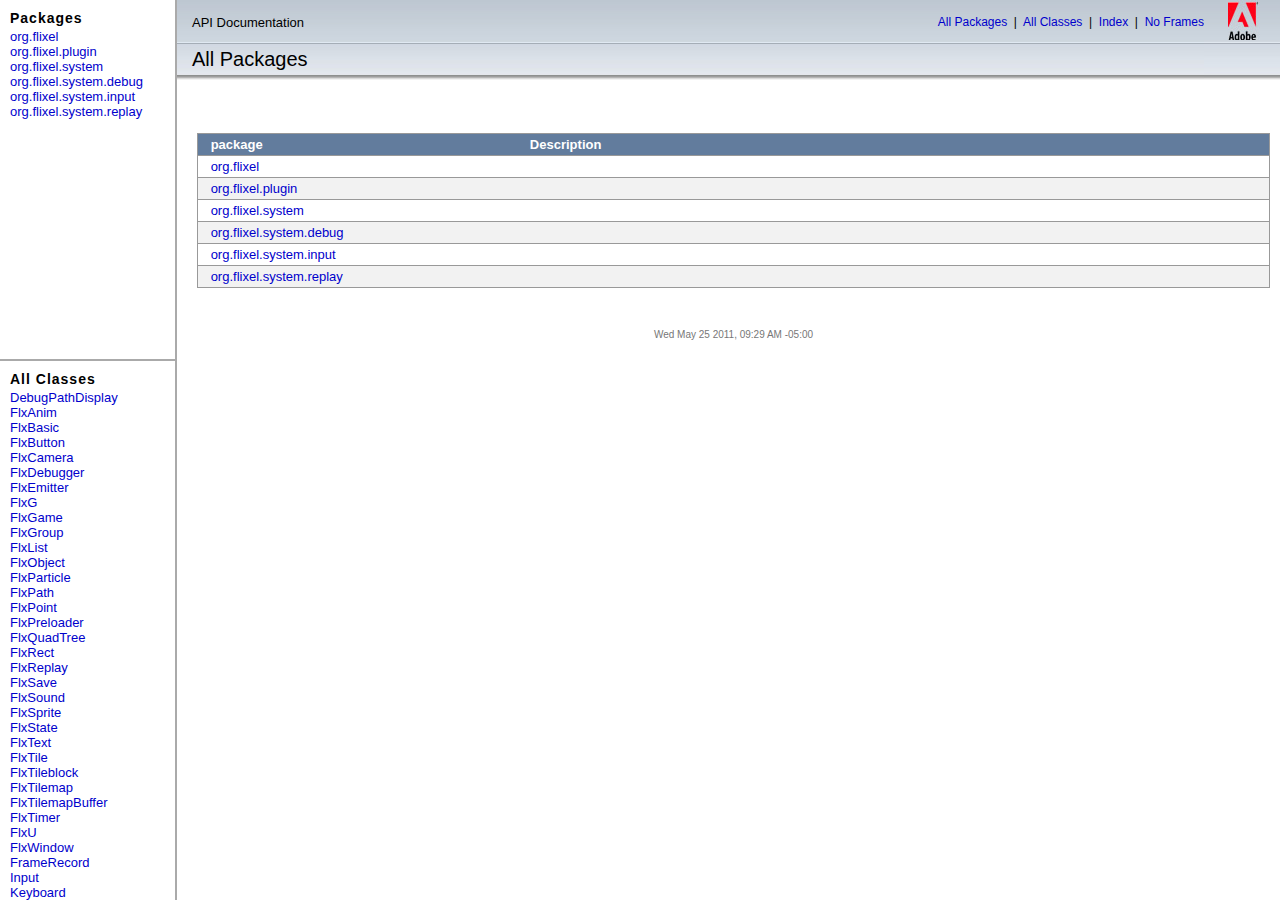
<file: public_html/superpuzzleninja/docs/index.html>
<!DOCTYPE HTML PUBLIC "-//W3C//DTD HTML 4.01 Frameset//EN" "http://www.w3.org/TR/html4/frameset.dtd"><!-- saved from url=(0014)about:internet --><html>
<head><meta http-equiv="Content-Type" content="text/html; charset=UTF-8">
    <title>API Documentation</title><link rel="stylesheet" href="style.css" type="text/css" media="screen"><link rel="stylesheet" href="print.css" type="text/css" media="print"><link rel="stylesheet" href="override.css" type="text/css">
    <script language="javascript" type="text/javascript">
    	<!--
        window.onload=function(){
            var d=document.location.search;
			var args=d.substring(d.lastIndexOf('?')+1,d.length);
			var classFrameContent=args;
			var classListFrameContent='';
			if (args.indexOf('&') != -1) {
				classFrameContent = args.substring(0,args.indexOf('&'));
				classListFrameContent = args.substring(args.indexOf('&')+1,args.length);
			}
            if(classFrameContent!='')
            	top.frames['classFrame'].document.location.href=classFrameContent;
			if(classListFrameContent!='')
				top.frames['packageFrame'].frames['classListFrame'].document.location.href=classListFrameContent;
        }
        -->
    </script>
</head>
<frameset cols="175,*" border="2" bordercolor="#AAAAAA" framespacing="1">
       <frame src="package-frame.html" name="packageFrame" scrolling="no">
       <frameset rows="80,*" border="0" bordercolor="#AAAAAA">
       		<frame src="title-bar.html" name="titlebar" scrolling="no" frameborder="0">
       		<frame src="package-summary.html" name="classFrame" frameborder="0">
    	</frameset>
    <noframes>
	<body>
        <h2>Frame Alert</h2>
        <p>
        This document is designed to be viewed using the frames feature. If you see this message, you are using a non-frame-capable web client.
        <br>
        Link to <a href="package-summary.html">Non-frame version.</a>
        </p>
        </body>
    </noframes>
</frameset>
<!--<br/>Wed May 25 2011, 09:29 AM -05:00  --></html>
</file>
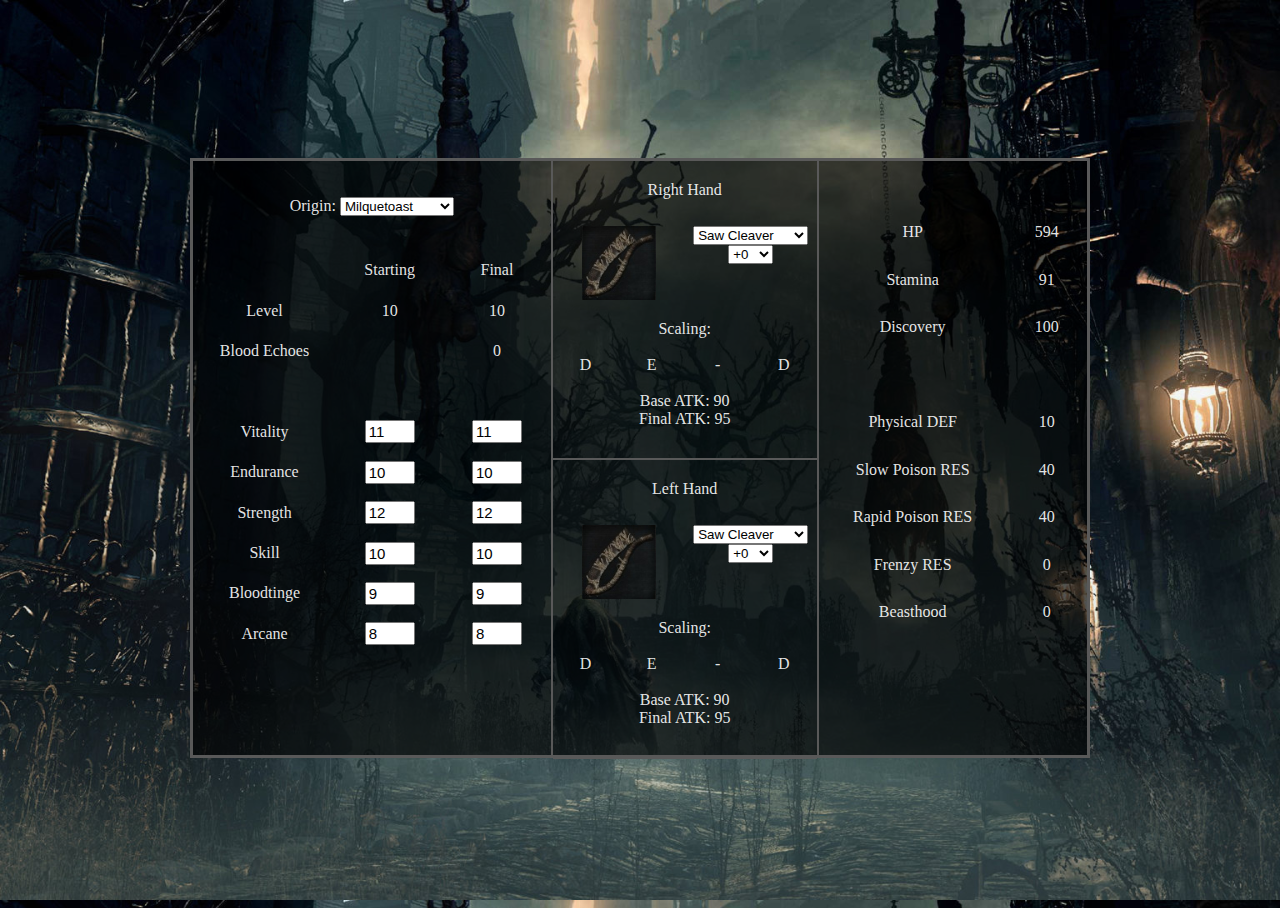
<file: public_html/bloodbornecalculator/bloodborne.html>
<html>
<head>
	<title>Bloodborne Skill Calculator</title>
	<link rel='stylesheet' type='text/css' href='stylesheet.css' />
</head>

<body>
	<div id='main'>
		<div class='centered'>
			<div id='main_container'>
				<!-- left column -->
				<div class='stat_container' id='core_stats'>
					<div id='origin'>
						<br/><br/>
						<span>Origin: </span>
						<select id='originselect'>
							<option>Milquetoast</option>
							<option>Lone Survivor</option>
							<option>Violent Past</option>
							<option>Professional</option>
							<option>Military Veteran</option>
							<option>Noble Scion</option>
							<option>Cruel Fate</option>
							<option>Waste of Skin</option>
						</select>
					</div>
					<div class='core_stat_container' id='core_stat_names'>
						<div class='stat_item'><div class='centered'></div></div>
						<div class='stat_item'><div class='centered'>Level</div></div>
						<div class='stat_item'><div class='centered'>Blood Echoes</div></div>
						<div class='stat_item'><div class='centered'></div></div>
						<div class='stat_item'><div class='centered'>Vitality</div></div>
						<div class='stat_item'><div class='centered'>Endurance</div></div>
						<div class='stat_item'><div class='centered'>Strength</div></div>
						<div class='stat_item'><div class='centered'>Skill</div></div>
						<div class='stat_item'><div class='centered'>Bloodtinge</div></div>
						<div class='stat_item'><div class='centered'>Arcane</div></div>
					</div>
					<div class='core_stat_container' id='initial'>
						<div class='stat_item'><div class='centered'>Starting</div></div>
						<div class='stat_item'><div class='centered' id='initlvl'></div></div>
						<div class='stat_item'><div class='centered'></div></div>
						<div class='stat_item'><div class='centered'></div></div>
						<div class='stat_item'><div class='centered'><input type='number' min='1' max='99' id='initvit'></div></div>
						<div class='stat_item'><div class='centered'><input type='number' min='1' max='99' id='initend'></div></div>
						<div class='stat_item'><div class='centered'><input type='number' min='1' max='99' id='initstr'></div></div>
						<div class='stat_item'><div class='centered'><input type='number' min='1' max='99' id='initski'></div></div>
						<div class='stat_item'><div class='centered'><input type='number' min='1' max='99' id='initbld'></div></div>
						<div class='stat_item'><div class='centered'><input type='number' min='1' max='99' id='initarc'></div></div>
					</div>
					<div class='core_stat_container' id='final'>
						<div class='stat_item'><div class='centered'>Final</div></div>
						<div class='stat_item'><div class='centered' id='finallvl'></div></div>
						<div class='stat_item'><div class='centered' id='bloodechoes'>1,000,000</div></div>
						<div class='stat_item'><div class='centered'></div></div>
						<div class='stat_item'><div class='centered'><input type='number' min='1' max='99' id='finalvit'></div></div>
						<div class='stat_item'><div class='centered'><input type='number' min='1' max='99' id='finalend'></div></div>
						<div class='stat_item'><div class='centered'><input type='number' min='1' max='99' id='finalstr'></div></div>
						<div class='stat_item'><div class='centered'><input type='number' min='1' max='99' id='finalski'></div></div>
						<div class='stat_item'><div class='centered'><input type='number' min='1' max='99' id='finalbld'></div></div>
						<div class='stat_item'><div class='centered'><input type='number' min='1' max='99' id='finalarc'></div></div>
					</div>
				</div>
				<!-- middle column -->
				<div class='stat_container' id='weapon_stats'>
					<div class='weapon_container' id='right_hand'>
						<div class='weapon_select' id='rhandselect'>
							<div style='width:100%;height:50%;padding-top:20px'>Right Hand</div>
							<div style='width:50%;height:50%;float:left'>Hey</div>
							<div style='width:50%;height:50%;float:left'>
								<select class='weaponname'>
									<option>Saw Cleaver</option>
									<option>Threaded Cane</option>
								</select>
								<select class='weaponupgrade'>
									<option>+0</option>
									<option>+1</option>
									<option>+2</option>
									<option>+3</option>
									<option>+4</option>
									<option>+5</option>
									<option>+6</option>
									<option>+7</option>
									<option>+8</option>
									<option>+9</option>
									<option>+10</option>
								</select>
							</div>
						</div>
						<div class='weapon_info' id='rhandinfo'>
							<div>Scaling:</div>
							<br/>
							<div style='width:25%;float:left' class='str'>C</div>
							<div style='width:25%;float:left' class='ski'>C</div>
							<div style='width:25%;float:left' class='bld'>C</div>
							<div style='width:25%;float:left' class='arc'>C</div>
							<br/>
							<br/>
							<div class='base'>Base ATK: 128</div>
							<div class='final'>Final ATK: 256</div>
						</div>
					</div>
					<div class='weapon_container' id='left_hand'>
						<div class='weapon_select' id='lhandselect'>
							<div style='width:100%;height:50%;padding-top:20px'>Left Hand</div>
							<div style='width:50%;height:50%;float:left'>Hey</div>
							<div style='width:50%;height:50%;float:left'>
								<select class='weaponname'>
									<option>Saw Cleaver</option>
									<option>Threaded Cane</option>
								</select>
								<select class='weaponupgrade'>
									<option>+0</option>
									<option>+1</option>
									<option>+2</option>
									<option>+3</option>
									<option>+4</option>
									<option>+5</option>
									<option>+6</option>
									<option>+7</option>
									<option>+8</option>
									<option>+9</option>
									<option>+10</option>
								</select>
							</div>
						</div>
						<div class='weapon_info' id='lhandinfo'>
							<div>Scaling:</div>
							<br/>
							<div style='width:25%;float:left' class='str'>C</div>
							<div style='width:25%;float:left' class='ski'>C</div>
							<div style='width:25%;float:left' class='bld'>C</div>
							<div style='width:25%;float:left' class='arc'>C</div>
							<br/>
							<br/>
							<div class='base'>Base ATK: 128</div>
							<div class='final'>Final ATK: 256</div>
						</div>
					</div>
				</div>
				<!-- right column -->
				<div class='stat_container' id='status'>
					<div style='width:70%;float:left'>
						<div class='stat_item'><div class='centered'></div></div>
						<div class='stat_item'><div class='centered'>HP</div></div>
						<div class='stat_item'><div class='centered'>Stamina</div></div>
						<div class='stat_item'><div class='centered'>Discovery</div></div>
						<div class='stat_item'><div class='centered'></div></div>
						<div class='stat_item'><div class='centered'>Physical DEF</div></div>
						<div class='stat_item'><div class='centered'>Slow Poison RES</div></div>
						<div class='stat_item'><div class='centered'>Rapid Poison RES</div></div>
						<div class='stat_item'><div class='centered'>Frenzy RES</div></div>
						<div class='stat_item'><div class='centered'>Beasthood</div></div>
					</div>
					<div style='width:30%;float:left;'>
						<div class='stat_item'><div class='centered'></div></div>
						<div class='stat_item'><div class='centered' id='hp'></div></div>
						<div class='stat_item'><div class='centered' id='stam'></div></div>
						<div class='stat_item'><div class='centered' id='disc'></div></div>
						<div class='stat_item'><div class='centered'></div></div>
						<div class='stat_item'><div class='centered' id='physdef'></div></div>
						<div class='stat_item'><div class='centered' id='slowpois'></div></div>
						<div class='stat_item'><div class='centered' id='rapidpois'></div></div>
						<div class='stat_item'><div class='centered' id='frenzy'></div></div>
						<div class='stat_item'><div class='centered' id='beasthood'></div></div>
					</div>
				</div>
			</div>
		</div>
	</div>

	<script src='underscore.js'></script>
	<script src='jquery.js'></script>
	<script src='backbone.js'></script>
	<script src='info.js'></script>
	<script type='text/template' id='weapon-select-template'>
		<div style='width:100%;height:30%;padding-top:20px'><%=hand%></div>
		<div style='width:50%;height:50%;float:left' class='weaponimg'><img src='<%=image%>'></div>
		<div style='width:50%;height:50%;float:left'>
			<select class='weaponname'>
				<option>Saw Cleaver</option>
				<option>Threaded Cane</option>
			</select>
			<select class='weaponupgrade'>
				<option value='0'>+0</option>
				<option value='1'>+1</option>
				<option value='2'>+2</option>
				<option value='3'>+3</option>
				<option value='4'>+4</option>
				<option value='5'>+5</option>
				<option value='6'>+6</option>
				<option value='7'>+7</option>
				<option value='8'>+8</option>
				<option value='9'>+9</option>
				<option value='10'>+10</option>
			</select>
		</div>
	</script>
	<script type='text/template' id='weapon-stat-template'>
		<div>Scaling:</div>
		<br/>
		<div style='width:25%;float:left' class='str'><%=strscl%></div>
		<div style='width:25%;float:left' class='ski'><%=skiscl%></div>
		<div style='width:25%;float:left' class='bld'><%=bldscl%></div>
		<div style='width:25%;float:left' class='arc'><%=arcscl%></div>
		<br/>
		<br/>
		<div class='base'>Base ATK: <%=baseatk%></div>
		<div class='final'>Final ATK: <%=finalatk%></div>
	</script>
	<script>
		var origins = 
			{
				"Milquetoast": {lvl: 10, vit: 11, end: 10, str: 12, ski: 10, bld: 9, arc: 8},
				"Lone Survivor": {lvl: 10, vit: 14, end: 11, str: 11, ski: 10, bld: 7, arc: 7},
				"Troubled Childhood": {lvl: 10, vit: 9, end: 14, str: 9, ski: 13, bld: 6, arc: 9},
				"Violent Past": {lvl: 10, vit: 12, end: 11, str: 15, ski: 9, bld: 6, arc: 7},
				"Professional": {lvl: 10, vit: 9, end: 12, str: 9, ski: 15, bld: 7, arc: 8} ,
				"Military Veteran": {lvl: 10, vit: 10, end: 10, str: 14, ski: 13, bld: 7, arc: 6},
				"Noble Scion": {lvl: 10, vit: 7, end: 8, str: 9, ski: 13, bld: 14, arc: 9},
				"Cruel Fate": {lvl: 10, vit: 10, end: 12, str: 10, ski: 9, bld: 5, arc: 14},
				"Waste of Skin": {lvl: 4, vit: 10, end: 9, str: 10, ski: 9, bld: 7, arc: 9}
			};

		var Character = Backbone.Model.extend( {
			defaults: {
				lvl: 0,
				vit: 0,
				end: 0,
				str: 0,
				ski: 0,
				bld: 0,
				arc: 0,
				//dependent on above stats; not user selected
				hp: 0,
				stam: 0,
				disc: 0,
				physdef: 0,
				slowpois: 0,
				rapidpois: 0,
				frenzy: 0,
				beasthood: 0,

				// reference to another Character instance; used for data validation
				startpoint: null

			},
			initialize: function() {
				console.log("Created a character");
				this.on('change:vit change:end change:str change:ski change:bld change:arc', this.updateLevel);
				this.on('change:vit', function(){
					this.set('hp', hpInfo[this.get('vit')]);
				});
				this.on('change:end', function(){
					this.set('stam', stamInfo[this.get('end')]);
					this.set('slowpois', poisInfo[this.get('end')]);
					this.set('rapidpois', poisInfo[this.get('end')]);
				});
				this.on('change:str change:ski change:bld change:arc', this.updateAtk);
				this.on('change:arc', function(){
					this.set('disc', discInfo[this.get('arc')]);
				});
				this.on('change:lvl', function(){
					this.set('physdef', physdefInfo[this.get('lvl')]);
				});
				this.updateAll();
			},
			updateLevel: function() {
				var newLevel = this.get('vit') + this.get('end') + this.get('str') + this.get('ski') + this.get('bld') + this.get('arc') - 50;
				if (newLevel < 0) newLevel = 0;
				this.set('lvl', newLevel);
			},
			updateAll: function() {
				this.set('hp', hpInfo[this.get('vit')]);
				this.set('stam', stamInfo[this.get('end')]);
				this.set('slowpois', poisInfo[this.get('end')]);
				this.set('rapidpois', poisInfo[this.get('end')]);
				this.set('disc', discInfo[this.get('arc')]);
				this.set('physdef', physdefInfo[this.get('lvl')]);
				this.updateLevel();
			},
			//checks that these stats are higher than the initial stats
			validate: function(stat) {
				if (this.startpoint === null) return true;
				return (this.get(stat) <= 99 && this.get(stat) >= this.get('startpoint').get(stat));
			},
			validateAll: function() {
				return (this.validate('vit') &&
						this.validate('end') &&
						this.validate('str') &&
						this.validate('ski') &&
						this.validate('bld') &&
						this.validate('arc'));
			},

			reset: function() {
				var startpoint = this.get('startpoint');
				var newStats = {};
				newStats.vit = startpoint.get('vit');
				newStats.end = startpoint.get('end');
				newStats.str = startpoint.get('str');
				newStats.ski = startpoint.get('ski');
				newStats.bld = startpoint.get('bld');
				newStats.arc = startpoint.get('arc');
				this.set(newStats);
			}
		});

		//View for main stats (vit, end, str, etc)
		var PrimaryStatView = Backbone.View.extend({
			//passed in: element, render, name
			initialize: function(options) {
				this.name = options.name;
				this.listenTo(this.model, 'change:' + this.name, this.updateColor);
				this.listenTo(this.model, 'change:' + this.name, this.setVal);
				if (this.model.get('startpoint') !== null)
					this.listenTo(this.model.get('startpoint'), 'change:' + this.name, this.updateColor);
				this.setVal();

			},
			events: {
				'change': 'updateStat'
			},
			//passes user input back into model
			updateStat: function() {
				console.log("Change detected");
				this.model.set(this.name, parseInt(this.$el.val()));
			},
			//changes the value of the input field
			setVal: function() {
				this.$el.val(this.model.get(this.name));
			},
			updateColor: function(){
				this.$el.toggleClass('invalid', !this.model.validate(this.name));
			}
		});

		//View for secondary stats (HP, resistances, etc)
		var SecondaryStatView = Backbone.View.extend({
			initialize: function(options) {
				this.name = options.name;
				this.listenTo(this.model, 'change:' + this.name, this.render);
				this.render();
			},
			render: function() {
				this.$el.html(this.model.get(this.name));
			}
		});

		var Weapon = Backbone.Model.extend( {
			defaults: {
				name: '',
				hand: '',
				lvl: 0,
				strscl: 'E',
				skiscl: 'E',
				bldscl: 'E',
				arcscl: 'E',
				baseatk: 0,
				finalatk: 0,
				character: null,
				image: '',

				//an array of objects with stats for each upgrade level, indexed 0 to 10
				scalingInfo: null
			},
			initialize: function() {
				this.on('change:lvl', function() {
					this.set(this.get('scalingInfo')[this.get('lvl')]);
					this.updateAtk();
				});
				this.on('change:name', function() {
					this.set('scalingInfo', weaponInfo[this.get('name')]);
					this.set(this.get('scalingInfo')[this.get('lvl')]);
					this.updateAtk();
				});
				this.on('change:name', function() {
					this.set('image', weaponImgs[this.get('name')]);
				});
				this.listenTo(this.get('character'), 'change', this.updateAtk);
				this.set(this.get('scalingInfo')[this.get('lvl')]);
				this.updateAtk();
			},
			updateAtk: function() {
				//Final Attack = Base Attack + (Base Attack * Scaling Ratio * Attribute Rating)
				var character = this.get('character');
				if (character === undefined)
				{
					this.set('baseatk', 0);
					this.set('finalatk', 0);
				}
				else
				{
					var base = this.get('baseatk');
					var newFinal = this.get('baseatk');
					if (this.get('strscl') !== '-')
						newFinal += (base * scalingRatio[this.get('strscl')] * attributeRating[character.get('str')]);
					if (this.get('skiscl') !== '-')
						newFinal += (base * scalingRatio[this.get('skiscl')] * attributeRating[character.get('ski')]);
					if (this.get('bldscl') !== '-')
						newFinal += (base * scalingRatio[this.get('bldscl')] * attributeRating[character.get('bld')]);
					if (this.get('arcscl') !== '-')
						newFinal += (base * scalingRatio[this.get('arcscl')] * attributeRating[character.get('arc')]);
					this.set('finalatk', Math.floor(newFinal));
				}
			},
		});


		var Weapons = Backbone.Collection.extend( {
			model: Weapon
		});

		var WeaponSelect = Backbone.View.extend( {
			template: _.template($('#weapon-select-template').html()),
			initialize: function() {
				this.render();
				this.listenTo(this.model, 'change:image', this.renderImage);
			},
			render: function() {
				this.$el.html(this.template(this.model.toJSON()));
			},
			events: {
				'change .weaponupgrade': function() {
					var upgrade = this.$('.weaponupgrade option:selected').text()[1];
					this.model.set('lvl', parseInt(upgrade));
				},
				'change .weaponname': function() {
					var newName = this.$('.weaponname option:selected').text();
					this.model.set('name', newName);
					var upgrade = this.$('.weaponupgrade option:selected').text()[1];
					this.model.set('lvl', parseInt(upgrade));
				} 
			},
			renderImage: function() {
				this.$('.weaponimg').html('<image src=\'' + this.model.get('image') + '\'>');
			}
		});

		var WeaponStatView = Backbone.View.extend( {
			template: _.template($('#weapon-stat-template').html()),
			initialize: function() {
				this.listenTo(this.model, 'change', this.render);
				this.render();
			},
			render: function() {
				this.$el.html(this.template(this.model.toJSON()));
			}
		});

		//selected from dropdown menu
		var baseChar = new Character(origins["Milquetoast"]);
		//left column; must be >= baseChar's stats
		var initChar = new Character(origins["Milquetoast"]);
		initChar.set('startpoint', baseChar);
		//when the base char changes, reset the initial character
		initChar.listenTo(baseChar, 'change', initChar.reset);
		//right column; must be >= initChar's stats
		var finalChar = new Character(origins["Milquetoast"]);
		finalChar.set('startpoint', initChar);

		//set up weapons
		var weapons = new Weapons;

		weapons.add([
			new Weapon({
				name: 'Saw Cleaver',
				lvl: 0,
				scalingInfo: weaponInfo['Saw Cleaver'],
				character: finalChar,
				image: '\'cleaver.jpg\''
			}),
			new Weapon({
				name: 'Threaded Cane',
				lvl: 0,
				scalingInfo: weaponInfo['Threaded Cane'],
				character: finalChar,
				image: '\'cane.jpg\''
			})
		]);
		
		var leftHand = new Weapon({hand: 'Left Hand', name: 'Saw Cleaver', lvl: 0, scalingInfo: weaponInfo['Saw Cleaver'], character: finalChar, image: 'cleaver.jpg'});
		var rightHand = new Weapon({hand: 'Right Hand', name: 'Saw Cleaver', lvl: 0, scalingInfo: weaponInfo['Saw Cleaver'], character: finalChar, image: 'cleaver.jpg'});

		var leftHandSelect = new WeaponSelect({el: $('#lhandselect'), model: leftHand});
		var rightHandSelect = new WeaponSelect({el: $('#rhandselect'), model: rightHand});

		var leftHandStats = new WeaponStatView({el: $('#lhandinfo'), model: leftHand});
		var rightHandStats = new WeaponStatView({el: $('#rhandinfo'), model: rightHand});

		//set up stat views
		var initlvl = new SecondaryStatView({el: $('#initlvl'), model: initChar, name: 'lvl'});
		var finallvl = new SecondaryStatView({el: $('#finallvl'), model: finalChar, name: 'lvl'});
		var hp = new SecondaryStatView({el: $('#hp'), model: finalChar, name: 'hp'});
		var stam = new SecondaryStatView({el: $('#stam'), model: finalChar, name: 'stam'});
		var disc = new SecondaryStatView({el: $('#disc'), model: finalChar, name: 'disc'});
		var physdef = new SecondaryStatView({el: $('#physdef'), model: finalChar, name: 'physdef'});
		var slowpois = new SecondaryStatView({el: $('#slowpois'), model: finalChar, name: 'slowpois'});
		var rapidpois = new SecondaryStatView({el: $('#rapidpois'), model: finalChar, name: 'rapidpois'});
		var frenzy = new SecondaryStatView({el: $('#frenzy'), model: finalChar, name: 'frenzy'});
		var beasthood = new SecondaryStatView({el: $('#beasthood'), model: finalChar, name: 'beasthood'});

		//initial stats
		var initvit = new PrimaryStatView({el: $('#initvit'), model: initChar, name: 'vit'});
		var initend = new PrimaryStatView({el: $('#initend'), model: initChar, name: 'end'});
		var initstr = new PrimaryStatView({el: $('#initstr'), model: initChar, name: 'str'});
		var initski = new PrimaryStatView({el: $('#initski'), model: initChar, name: 'ski'});
		var initbld = new PrimaryStatView({el: $('#initbld'), model: initChar, name: 'bld'});
		var initarc = new PrimaryStatView({el: $('#initarc'), model: initChar, name: 'arc'});
		//final stats
		var finalvit = new PrimaryStatView({el: $('#finalvit'), model: finalChar, name: 'vit'});
		var finalend = new PrimaryStatView({el: $('#finalend'), model: finalChar, name: 'end'});
		var finalstr = new PrimaryStatView({el: $('#finalstr'), model: finalChar, name: 'str'});
		var finalski = new PrimaryStatView({el: $('#finalski'), model: finalChar, name: 'ski'});
		var finalbld = new PrimaryStatView({el: $('#finalbld'), model: finalChar, name: 'bld'});
		var finalarc = new PrimaryStatView({el: $('#finalarc'), model: finalChar, name: 'arc'});

		var BloodEchoesView = Backbone.View.extend({
			el: $('#bloodechoes'),
			initialize: function() {
				this.listenTo(finalChar, 'change:lvl', this.render);
				this.listenTo(initChar, 'change:lvl', this.render);
				this.render();
			},
			render: function() {
				var cost = levelCost(finalChar.get('lvl')) - levelCost(initChar.get('lvl'));
				if (cost < 0) cost = 0;
				this.$el.html(cost);
			}
		});
		var bloodEchoesView = new BloodEchoesView;

		var OriginSelector = Backbone.View.extend({
			el: $('#originselect'),
			model: baseChar,
			events: {
				'change': 'changeOrigin'
			},
			changeOrigin: function() {
				var origin = $('#originselect option:selected').text();
				this.model.set(origins[origin]);
			}
		});
		var originSelector = new OriginSelector;

	</script>

</body>

</html>
</file>
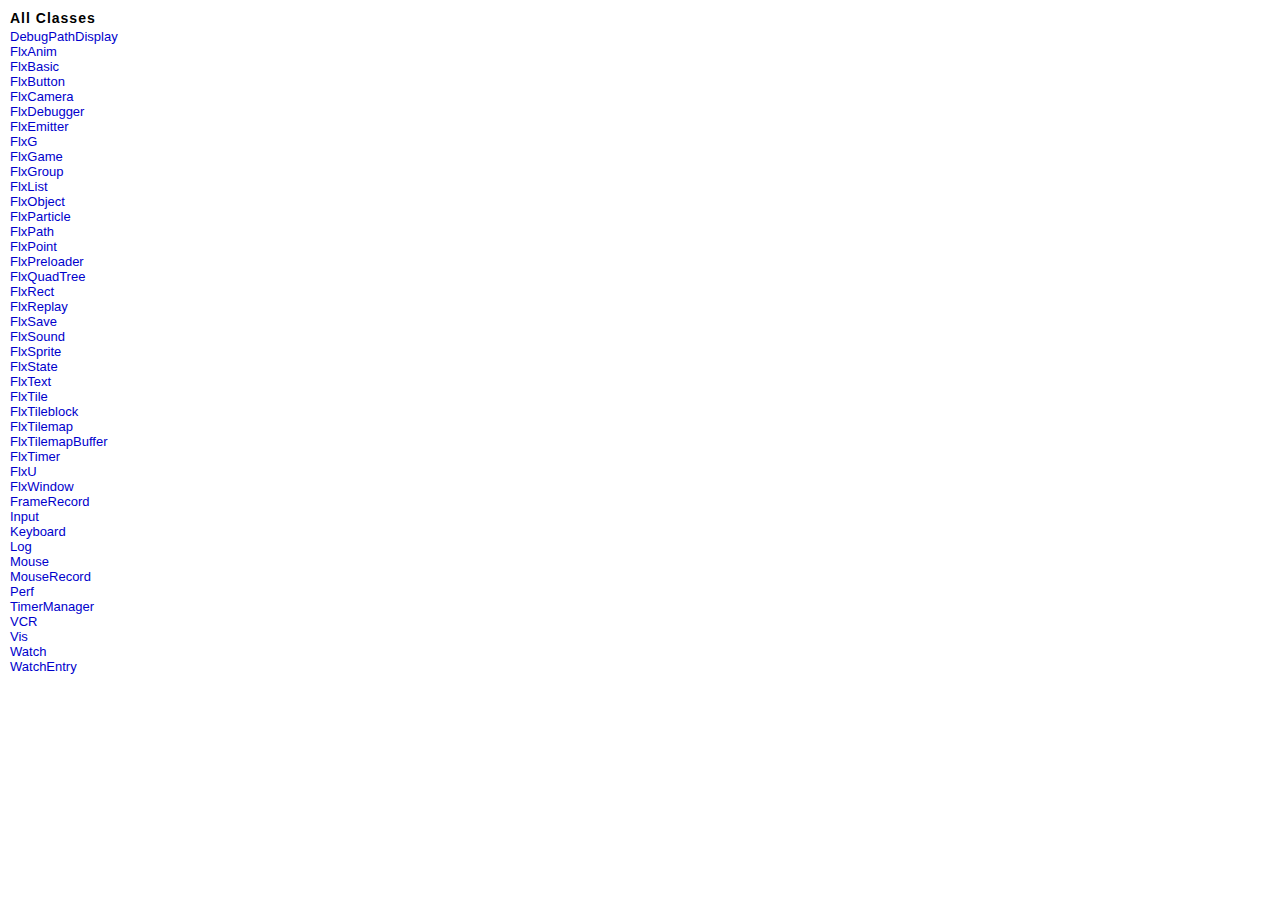
<file: public_html/superpuzzleninja/docs/all-classes.html>
<!DOCTYPE HTML PUBLIC "-//W3C//DTD HTML 4.01 Transitional//EN" "http://www.w3.org/TR/html4/loose.dtd"><!-- saved from url=(0014)about:internet --><html>
   <head>
      <meta http-equiv="Content-Type" content="text/html; charset=UTF-8">
      <title>All Classes - API Documentation</title>
      <base target="classFrame">
      <link rel="stylesheet" href="style.css" type="text/css" media="screen">
      <link rel="stylesheet" href="print.css" type="text/css" media="print">
      <link rel="stylesheet" href="override.css" type="text/css">
   </head>
   <body class="classFrameContent">
      <h3><a href="class-summary.html" target="classFrame" style="color:black">All Classes</a></h3>
      <table cellpadding="0" cellspacing="0">
         <tr>
            <td><a href="org/flixel/plugin/DebugPathDisplay.html" title="org.flixel.plugin.DebugPathDisplay">DebugPathDisplay</a></td>
         </tr>
         <tr>
            <td><a href="org/flixel/system/FlxAnim.html" title="org.flixel.system.FlxAnim">FlxAnim</a></td>
         </tr>
         <tr>
            <td><a href="org/flixel/FlxBasic.html" title="org.flixel.FlxBasic">FlxBasic</a></td>
         </tr>
         <tr>
            <td><a href="org/flixel/FlxButton.html" title="org.flixel.FlxButton">FlxButton</a></td>
         </tr>
         <tr>
            <td><a href="org/flixel/FlxCamera.html" title="org.flixel.FlxCamera">FlxCamera</a></td>
         </tr>
         <tr>
            <td><a href="org/flixel/system/FlxDebugger.html" title="org.flixel.system.FlxDebugger">FlxDebugger</a></td>
         </tr>
         <tr>
            <td><a href="org/flixel/FlxEmitter.html" title="org.flixel.FlxEmitter">FlxEmitter</a></td>
         </tr>
         <tr>
            <td><a href="org/flixel/FlxG.html" title="org.flixel.FlxG">FlxG</a></td>
         </tr>
         <tr>
            <td><a href="org/flixel/FlxGame.html" title="org.flixel.FlxGame">FlxGame</a></td>
         </tr>
         <tr>
            <td><a href="org/flixel/FlxGroup.html" title="org.flixel.FlxGroup">FlxGroup</a></td>
         </tr>
         <tr>
            <td><a href="org/flixel/system/FlxList.html" title="org.flixel.system.FlxList">FlxList</a></td>
         </tr>
         <tr>
            <td><a href="org/flixel/FlxObject.html" title="org.flixel.FlxObject">FlxObject</a></td>
         </tr>
         <tr>
            <td><a href="org/flixel/FlxParticle.html" title="org.flixel.FlxParticle">FlxParticle</a></td>
         </tr>
         <tr>
            <td><a href="org/flixel/FlxPath.html" title="org.flixel.FlxPath">FlxPath</a></td>
         </tr>
         <tr>
            <td><a href="org/flixel/FlxPoint.html" title="org.flixel.FlxPoint">FlxPoint</a></td>
         </tr>
         <tr>
            <td><a href="org/flixel/system/FlxPreloader.html" title="org.flixel.system.FlxPreloader">FlxPreloader</a></td>
         </tr>
         <tr>
            <td><a href="org/flixel/system/FlxQuadTree.html" title="org.flixel.system.FlxQuadTree">FlxQuadTree</a></td>
         </tr>
         <tr>
            <td><a href="org/flixel/FlxRect.html" title="org.flixel.FlxRect">FlxRect</a></td>
         </tr>
         <tr>
            <td><a href="org/flixel/system/FlxReplay.html" title="org.flixel.system.FlxReplay">FlxReplay</a></td>
         </tr>
         <tr>
            <td><a href="org/flixel/FlxSave.html" title="org.flixel.FlxSave">FlxSave</a></td>
         </tr>
         <tr>
            <td><a href="org/flixel/FlxSound.html" title="org.flixel.FlxSound">FlxSound</a></td>
         </tr>
         <tr>
            <td><a href="org/flixel/FlxSprite.html" title="org.flixel.FlxSprite">FlxSprite</a></td>
         </tr>
         <tr>
            <td><a href="org/flixel/FlxState.html" title="org.flixel.FlxState">FlxState</a></td>
         </tr>
         <tr>
            <td><a href="org/flixel/FlxText.html" title="org.flixel.FlxText">FlxText</a></td>
         </tr>
         <tr>
            <td><a href="org/flixel/system/FlxTile.html" title="org.flixel.system.FlxTile">FlxTile</a></td>
         </tr>
         <tr>
            <td><a href="org/flixel/FlxTileblock.html" title="org.flixel.FlxTileblock">FlxTileblock</a></td>
         </tr>
         <tr>
            <td><a href="org/flixel/FlxTilemap.html" title="org.flixel.FlxTilemap">FlxTilemap</a></td>
         </tr>
         <tr>
            <td><a href="org/flixel/system/FlxTilemapBuffer.html" title="org.flixel.system.FlxTilemapBuffer">FlxTilemapBuffer</a></td>
         </tr>
         <tr>
            <td><a href="org/flixel/FlxTimer.html" title="org.flixel.FlxTimer">FlxTimer</a></td>
         </tr>
         <tr>
            <td><a href="org/flixel/FlxU.html" title="org.flixel.FlxU">FlxU</a></td>
         </tr>
         <tr>
            <td><a href="org/flixel/system/FlxWindow.html" title="org.flixel.system.FlxWindow">FlxWindow</a></td>
         </tr>
         <tr>
            <td><a href="org/flixel/system/replay/FrameRecord.html" title="org.flixel.system.replay.FrameRecord">FrameRecord</a></td>
         </tr>
         <tr>
            <td><a href="org/flixel/system/input/Input.html" title="org.flixel.system.input.Input">Input</a></td>
         </tr>
         <tr>
            <td><a href="org/flixel/system/input/Keyboard.html" title="org.flixel.system.input.Keyboard">Keyboard</a></td>
         </tr>
         <tr>
            <td><a href="org/flixel/system/debug/Log.html" title="org.flixel.system.debug.Log">Log</a></td>
         </tr>
         <tr>
            <td><a href="org/flixel/system/input/Mouse.html" title="org.flixel.system.input.Mouse">Mouse</a></td>
         </tr>
         <tr>
            <td><a href="org/flixel/system/replay/MouseRecord.html" title="org.flixel.system.replay.MouseRecord">MouseRecord</a></td>
         </tr>
         <tr>
            <td><a href="org/flixel/system/debug/Perf.html" title="org.flixel.system.debug.Perf">Perf</a></td>
         </tr>
         <tr>
            <td><a href="org/flixel/plugin/TimerManager.html" title="org.flixel.plugin.TimerManager">TimerManager</a></td>
         </tr>
         <tr>
            <td><a href="org/flixel/system/debug/VCR.html" title="org.flixel.system.debug.VCR">VCR</a></td>
         </tr>
         <tr>
            <td><a href="org/flixel/system/debug/Vis.html" title="org.flixel.system.debug.Vis">Vis</a></td>
         </tr>
         <tr>
            <td><a href="org/flixel/system/debug/Watch.html" title="org.flixel.system.debug.Watch">Watch</a></td>
         </tr>
         <tr>
            <td><a href="org/flixel/system/debug/WatchEntry.html" title="org.flixel.system.debug.WatchEntry">WatchEntry</a></td>
         </tr>
      </table>
   </body>
</html>
<!--<br/>Wed May 25 2011, 09:29 AM -05:00  -->
</file>
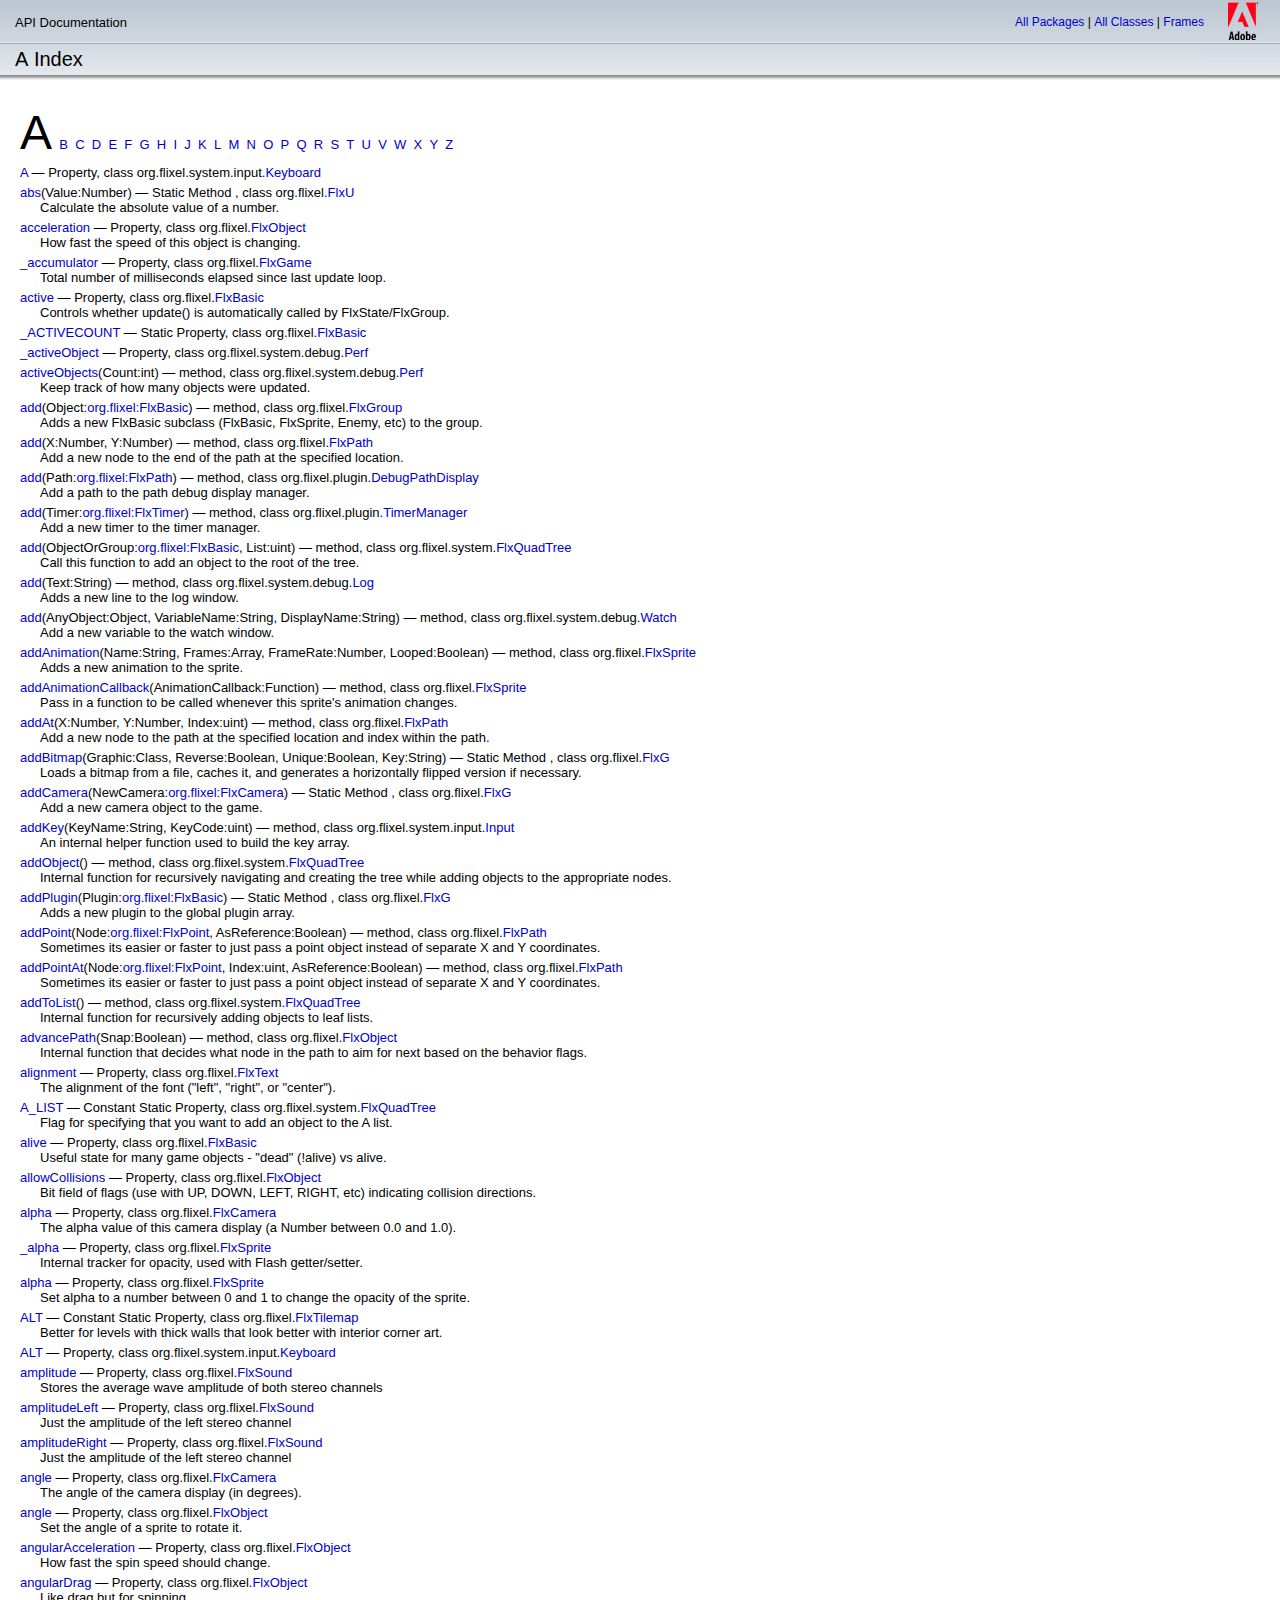
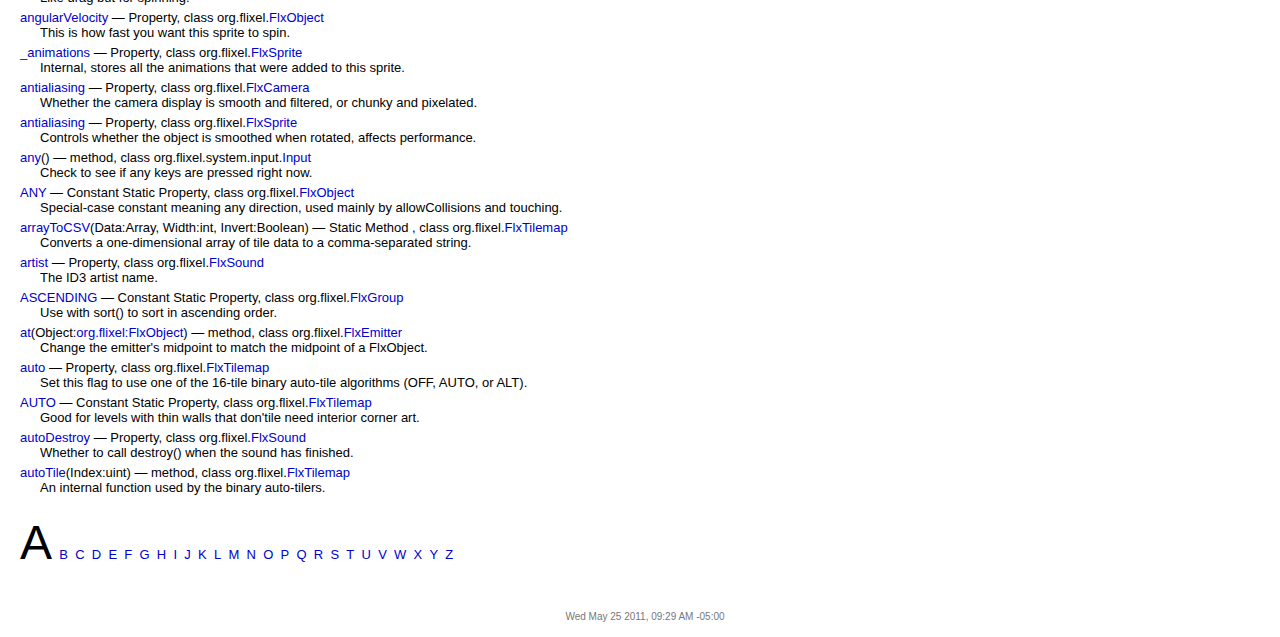
<file: public_html/superpuzzleninja/docs/all-index-A.html>
<!DOCTYPE HTML PUBLIC "-//W3C//DTD HTML 4.01 Transitional//EN" "http://www.w3.org/TR/html4/loose.dtd"><!-- saved from url=(0014)about:internet --><html><head><meta http-equiv="Content-Type" content="text/html; charset=UTF-8"><title>A </title><link rel="stylesheet" href="style.css" type="text/css" media="screen"><link rel="stylesheet" href="print.css" type="text/css" media="print"><link rel="stylesheet" href="override.css" type="text/css"></head><body><script language="javascript" type="text/javascript" src="asdoc.js"></script><script language="javascript" type="text/javascript" src="help.js"></script><script language="javascript" type="text/javascript" src="cookies.js"></script><script language="javascript" type="text/javascript"><!--
				asdocTitle = 'A Index - API Documentation';
				var baseRef = '';
				window.onload = configPage;
			--></script>
<script type="text/javascript">
			scrollToNameAnchor();
		</script><table class="titleTable" cellpadding="0" cellspacing="0" id="titleTable" style="display:none"><tr><td class="titleTableTitle" align="left">API Documentation</td><td class="titleTableTopNav" align="right"><a href="package-summary.html" onclick="loadClassListFrame('all-classes.html')">All Packages</a>&nbsp;|&nbsp;<a href="class-summary.html" onclick="loadClassListFrame('all-classes.html')">All Classes</a>&nbsp;|&nbsp;<a id="framesLink1" href="index.html?all-index-A.html&amp;index-list.html">Frames</a><a id="noFramesLink1" style="display:none" href="" onclick="parent.location=document.location"> No Frames </a></td><td class="titleTableLogo" align="right" rowspan="3"><img src="images/logo.jpg" class="logoImage" alt=" Adobe Logo " title=" Adobe Logo "></td></tr><tr class="titleTableRow2"><td class="titleTableSubTitle" id="subTitle" align="left">A&nbsp;Index</td><td class="titleTableSubNav" id="subNav" align="right"></td></tr><tr class="titleTableRow3"><td colspan="3">&nbsp;</td></tr></table><script language="javascript" type="text/javascript" xml:space="preserve">
				<!--
				
					if (!isEclipse() || window.name != ECLIPSE_FRAME_NAME) {titleBar_setSubTitle("A Index"); titleBar_setSubNav(false,false,false,false,false,false,false,false,false,false,false	,false,false,false,false,false);}	
				-->
			</script><div class="MainContent"><br><table border="0" cellspacing="0" cellpadding="0"><tr><td colspan="2"><a name="A"></a><font color="black" size="10px" style="bold">A</font>&nbsp;&nbsp;<a href="all-index-B.html" onclick="javascript:loadClassListFrame('index-list.html');">B</a>&nbsp;&nbsp;<a href="all-index-C.html" onclick="javascript:loadClassListFrame('index-list.html');">C</a>&nbsp;&nbsp;<a href="all-index-D.html" onclick="javascript:loadClassListFrame('index-list.html');">D</a>&nbsp;&nbsp;<a href="all-index-E.html" onclick="javascript:loadClassListFrame('index-list.html');">E</a>&nbsp;&nbsp;<a href="all-index-F.html" onclick="javascript:loadClassListFrame('index-list.html');">F</a>&nbsp;&nbsp;<a href="all-index-G.html" onclick="javascript:loadClassListFrame('index-list.html');">G</a>&nbsp;&nbsp;<a href="all-index-H.html" onclick="javascript:loadClassListFrame('index-list.html');">H</a>&nbsp;&nbsp;<a href="all-index-I.html" onclick="javascript:loadClassListFrame('index-list.html');">I</a>&nbsp;&nbsp;<a href="all-index-J.html" onclick="javascript:loadClassListFrame('index-list.html');">J</a>&nbsp;&nbsp;<a href="all-index-K.html" onclick="javascript:loadClassListFrame('index-list.html');">K</a>&nbsp;&nbsp;<a href="all-index-L.html" onclick="javascript:loadClassListFrame('index-list.html');">L</a>&nbsp;&nbsp;<a href="all-index-M.html" onclick="javascript:loadClassListFrame('index-list.html');">M</a>&nbsp;&nbsp;<a href="all-index-N.html" onclick="javascript:loadClassListFrame('index-list.html');">N</a>&nbsp;&nbsp;<a href="all-index-O.html" onclick="javascript:loadClassListFrame('index-list.html');">O</a>&nbsp;&nbsp;<a href="all-index-P.html" onclick="javascript:loadClassListFrame('index-list.html');">P</a>&nbsp;&nbsp;<a href="all-index-Q.html" onclick="javascript:loadClassListFrame('index-list.html');">Q</a>&nbsp;&nbsp;<a href="all-index-R.html" onclick="javascript:loadClassListFrame('index-list.html');">R</a>&nbsp;&nbsp;<a href="all-index-S.html" onclick="javascript:loadClassListFrame('index-list.html');">S</a>&nbsp;&nbsp;<a href="all-index-T.html" onclick="javascript:loadClassListFrame('index-list.html');">T</a>&nbsp;&nbsp;<a href="all-index-U.html" onclick="javascript:loadClassListFrame('index-list.html');">U</a>&nbsp;&nbsp;<a href="all-index-V.html" onclick="javascript:loadClassListFrame('index-list.html');">V</a>&nbsp;&nbsp;<a href="all-index-W.html" onclick="javascript:loadClassListFrame('index-list.html');">W</a>&nbsp;&nbsp;<a href="all-index-X.html" onclick="javascript:loadClassListFrame('index-list.html');">X</a>&nbsp;&nbsp;<a href="all-index-Y.html" onclick="javascript:loadClassListFrame('index-list.html');">Y</a>&nbsp;&nbsp;<a href="all-index-Z.html" onclick="javascript:loadClassListFrame('index-list.html');">Z</a>&nbsp;&nbsp;</td></tr><tr><td class="idxrow" colspan="2"><a href="org/flixel/system/input/Keyboard.html#A" onclick="javascript:loadClassListFrame('org/flixel/system/input/class-list.html');">A</a> &mdash; Property, class org.flixel.system.input.<a href="org/flixel/system/input/Keyboard.html" onclick="javascript:loadClassListFrame('org/flixel/system/input/class-list.html');">Keyboard</a></td></tr><tr><td width="20"></td><td></td></tr><tr><td class="idxrow" colspan="2"><a href="org/flixel/FlxU.html#abs()" onclick="javascript:loadClassListFrame('org/flixel/class-list.html');">abs</a>(Value:Number) &mdash; Static Method                  ,  class org.flixel.<a href="org/flixel/FlxU.html" onclick="javascript:loadClassListFrame('org/flixel/class-list.html');">FlxU</a></td></tr><tr><td width="20"></td><td>
		 Calculate the absolute value of a number.</td></tr><tr><td class="idxrow" colspan="2"><a href="org/flixel/FlxObject.html#acceleration" onclick="javascript:loadClassListFrame('org/flixel/class-list.html');">acceleration</a> &mdash; Property, class org.flixel.<a href="org/flixel/FlxObject.html" onclick="javascript:loadClassListFrame('org/flixel/class-list.html');">FlxObject</a></td></tr><tr><td width="20"></td><td>
		 How fast the speed of this object is changing.</td></tr><tr><td class="idxrow" colspan="2"><a href="org/flixel/FlxGame.html#_accumulator" onclick="javascript:loadClassListFrame('org/flixel/class-list.html');">_accumulator</a> &mdash; Property, class org.flixel.<a href="org/flixel/FlxGame.html" onclick="javascript:loadClassListFrame('org/flixel/class-list.html');">FlxGame</a></td></tr><tr><td width="20"></td><td>
		 Total number of milliseconds elapsed since last update loop.</td></tr><tr><td class="idxrow" colspan="2"><a href="org/flixel/FlxBasic.html#active" onclick="javascript:loadClassListFrame('org/flixel/class-list.html');">active</a> &mdash; Property, class org.flixel.<a href="org/flixel/FlxBasic.html" onclick="javascript:loadClassListFrame('org/flixel/class-list.html');">FlxBasic</a></td></tr><tr><td width="20"></td><td>
		 Controls whether update() is automatically called by FlxState/FlxGroup.</td></tr><tr><td class="idxrow" colspan="2"><a href="org/flixel/FlxBasic.html#_ACTIVECOUNT" onclick="javascript:loadClassListFrame('org/flixel/class-list.html');">_ACTIVECOUNT</a> &mdash; Static Property, class org.flixel.<a href="org/flixel/FlxBasic.html" onclick="javascript:loadClassListFrame('org/flixel/class-list.html');">FlxBasic</a></td></tr><tr><td width="20"></td><td></td></tr><tr><td class="idxrow" colspan="2"><a href="org/flixel/system/debug/Perf.html#_activeObject" onclick="javascript:loadClassListFrame('org/flixel/system/debug/class-list.html');">_activeObject</a> &mdash; Property, class org.flixel.system.debug.<a href="org/flixel/system/debug/Perf.html" onclick="javascript:loadClassListFrame('org/flixel/system/debug/class-list.html');">Perf</a></td></tr><tr><td width="20"></td><td></td></tr><tr><td class="idxrow" colspan="2"><a href="org/flixel/system/debug/Perf.html#activeObjects()" onclick="javascript:loadClassListFrame('org/flixel/system/debug/class-list.html');">activeObjects</a>(Count:int) &mdash; method,  class org.flixel.system.debug.<a href="org/flixel/system/debug/Perf.html" onclick="javascript:loadClassListFrame('org/flixel/system/debug/class-list.html');">Perf</a></td></tr><tr><td width="20"></td><td>
		 Keep track of how many objects were updated.</td></tr><tr><td class="idxrow" colspan="2"><a href="org/flixel/FlxGroup.html#add()" onclick="javascript:loadClassListFrame('org/flixel/class-list.html');">add</a>(Object:<a href="org/flixel/FlxBasic.html" onclick="javascript:loadClassListFrame('org/flixel./class-list.html');">org.flixel:FlxBasic</a>) &mdash; method,  class org.flixel.<a href="org/flixel/FlxGroup.html" onclick="javascript:loadClassListFrame('org/flixel/class-list.html');">FlxGroup</a></td></tr><tr><td width="20"></td><td>
		 Adds a new FlxBasic subclass (FlxBasic, FlxSprite, Enemy, etc) to the group.</td></tr><tr><td class="idxrow" colspan="2"><a href="org/flixel/FlxPath.html#add()" onclick="javascript:loadClassListFrame('org/flixel/class-list.html');">add</a>(X:Number, Y:Number) &mdash; method,  class org.flixel.<a href="org/flixel/FlxPath.html" onclick="javascript:loadClassListFrame('org/flixel/class-list.html');">FlxPath</a></td></tr><tr><td width="20"></td><td>
		 Add a new node to the end of the path at the specified location.</td></tr><tr><td class="idxrow" colspan="2"><a href="org/flixel/plugin/DebugPathDisplay.html#add()" onclick="javascript:loadClassListFrame('org/flixel/plugin/class-list.html');">add</a>(Path:<a href="org/flixel/FlxPath.html" onclick="javascript:loadClassListFrame('org/flixel./class-list.html');">org.flixel:FlxPath</a>) &mdash; method,  class org.flixel.plugin.<a href="org/flixel/plugin/DebugPathDisplay.html" onclick="javascript:loadClassListFrame('org/flixel/plugin/class-list.html');">DebugPathDisplay</a></td></tr><tr><td width="20"></td><td>
		 Add a path to the path debug display manager.</td></tr><tr><td class="idxrow" colspan="2"><a href="org/flixel/plugin/TimerManager.html#add()" onclick="javascript:loadClassListFrame('org/flixel/plugin/class-list.html');">add</a>(Timer:<a href="org/flixel/FlxTimer.html" onclick="javascript:loadClassListFrame('org/flixel./class-list.html');">org.flixel:FlxTimer</a>) &mdash; method,  class org.flixel.plugin.<a href="org/flixel/plugin/TimerManager.html" onclick="javascript:loadClassListFrame('org/flixel/plugin/class-list.html');">TimerManager</a></td></tr><tr><td width="20"></td><td>
		 Add a new timer to the timer manager.</td></tr><tr><td class="idxrow" colspan="2"><a href="org/flixel/system/FlxQuadTree.html#add()" onclick="javascript:loadClassListFrame('org/flixel/system/class-list.html');">add</a>(ObjectOrGroup:<a href="org/flixel/FlxBasic.html" onclick="javascript:loadClassListFrame('org/flixel./class-list.html');">org.flixel:FlxBasic</a>, List:uint) &mdash; method,  class org.flixel.system.<a href="org/flixel/system/FlxQuadTree.html" onclick="javascript:loadClassListFrame('org/flixel/system/class-list.html');">FlxQuadTree</a></td></tr><tr><td width="20"></td><td>
		 Call this function to add an object to the root of the tree.</td></tr><tr><td class="idxrow" colspan="2"><a href="org/flixel/system/debug/Log.html#add()" onclick="javascript:loadClassListFrame('org/flixel/system/debug/class-list.html');">add</a>(Text:String) &mdash; method,  class org.flixel.system.debug.<a href="org/flixel/system/debug/Log.html" onclick="javascript:loadClassListFrame('org/flixel/system/debug/class-list.html');">Log</a></td></tr><tr><td width="20"></td><td>
		 Adds a new line to the log window.</td></tr><tr><td class="idxrow" colspan="2"><a href="org/flixel/system/debug/Watch.html#add()" onclick="javascript:loadClassListFrame('org/flixel/system/debug/class-list.html');">add</a>(AnyObject:Object, VariableName:String, DisplayName:String) &mdash; method,  class org.flixel.system.debug.<a href="org/flixel/system/debug/Watch.html" onclick="javascript:loadClassListFrame('org/flixel/system/debug/class-list.html');">Watch</a></td></tr><tr><td width="20"></td><td>
		 Add a new variable to the watch window.</td></tr><tr><td class="idxrow" colspan="2"><a href="org/flixel/FlxSprite.html#addAnimation()" onclick="javascript:loadClassListFrame('org/flixel/class-list.html');">addAnimation</a>(Name:String, Frames:Array, FrameRate:Number, Looped:Boolean) &mdash; method,  class org.flixel.<a href="org/flixel/FlxSprite.html" onclick="javascript:loadClassListFrame('org/flixel/class-list.html');">FlxSprite</a></td></tr><tr><td width="20"></td><td>
		 Adds a new animation to the sprite.</td></tr><tr><td class="idxrow" colspan="2"><a href="org/flixel/FlxSprite.html#addAnimationCallback()" onclick="javascript:loadClassListFrame('org/flixel/class-list.html');">addAnimationCallback</a>(AnimationCallback:Function) &mdash; method,  class org.flixel.<a href="org/flixel/FlxSprite.html" onclick="javascript:loadClassListFrame('org/flixel/class-list.html');">FlxSprite</a></td></tr><tr><td width="20"></td><td>
		 Pass in a function to be called whenever this sprite's animation changes.</td></tr><tr><td class="idxrow" colspan="2"><a href="org/flixel/FlxPath.html#addAt()" onclick="javascript:loadClassListFrame('org/flixel/class-list.html');">addAt</a>(X:Number, Y:Number, Index:uint) &mdash; method,  class org.flixel.<a href="org/flixel/FlxPath.html" onclick="javascript:loadClassListFrame('org/flixel/class-list.html');">FlxPath</a></td></tr><tr><td width="20"></td><td>
		 Add a new node to the path at the specified location and index within the path.</td></tr><tr><td class="idxrow" colspan="2"><a href="org/flixel/FlxG.html#addBitmap()" onclick="javascript:loadClassListFrame('org/flixel/class-list.html');">addBitmap</a>(Graphic:Class, Reverse:Boolean, Unique:Boolean, Key:String) &mdash; Static Method                  ,  class org.flixel.<a href="org/flixel/FlxG.html" onclick="javascript:loadClassListFrame('org/flixel/class-list.html');">FlxG</a></td></tr><tr><td width="20"></td><td>
		 Loads a bitmap from a file, caches it, and generates a horizontally flipped version if necessary.</td></tr><tr><td class="idxrow" colspan="2"><a href="org/flixel/FlxG.html#addCamera()" onclick="javascript:loadClassListFrame('org/flixel/class-list.html');">addCamera</a>(NewCamera:<a href="org/flixel/FlxCamera.html" onclick="javascript:loadClassListFrame('org/flixel./class-list.html');">org.flixel:FlxCamera</a>) &mdash; Static Method                  ,  class org.flixel.<a href="org/flixel/FlxG.html" onclick="javascript:loadClassListFrame('org/flixel/class-list.html');">FlxG</a></td></tr><tr><td width="20"></td><td>
		 Add a new camera object to the game.</td></tr><tr><td class="idxrow" colspan="2"><a href="org/flixel/system/input/Input.html#addKey()" onclick="javascript:loadClassListFrame('org/flixel/system/input/class-list.html');">addKey</a>(KeyName:String, KeyCode:uint) &mdash; method,  class org.flixel.system.input.<a href="org/flixel/system/input/Input.html" onclick="javascript:loadClassListFrame('org/flixel/system/input/class-list.html');">Input</a></td></tr><tr><td width="20"></td><td>
		 An internal helper function used to build the key array.</td></tr><tr><td class="idxrow" colspan="2"><a href="org/flixel/system/FlxQuadTree.html#addObject()" onclick="javascript:loadClassListFrame('org/flixel/system/class-list.html');">addObject</a>() &mdash; method,  class org.flixel.system.<a href="org/flixel/system/FlxQuadTree.html" onclick="javascript:loadClassListFrame('org/flixel/system/class-list.html');">FlxQuadTree</a></td></tr><tr><td width="20"></td><td>
		 Internal function for recursively navigating and creating the tree
		 while adding objects to the appropriate nodes.</td></tr><tr><td class="idxrow" colspan="2"><a href="org/flixel/FlxG.html#addPlugin()" onclick="javascript:loadClassListFrame('org/flixel/class-list.html');">addPlugin</a>(Plugin:<a href="org/flixel/FlxBasic.html" onclick="javascript:loadClassListFrame('org/flixel./class-list.html');">org.flixel:FlxBasic</a>) &mdash; Static Method                  ,  class org.flixel.<a href="org/flixel/FlxG.html" onclick="javascript:loadClassListFrame('org/flixel/class-list.html');">FlxG</a></td></tr><tr><td width="20"></td><td>
		 Adds a new plugin to the global plugin array.</td></tr><tr><td class="idxrow" colspan="2"><a href="org/flixel/FlxPath.html#addPoint()" onclick="javascript:loadClassListFrame('org/flixel/class-list.html');">addPoint</a>(Node:<a href="org/flixel/FlxPoint.html" onclick="javascript:loadClassListFrame('org/flixel./class-list.html');">org.flixel:FlxPoint</a>, AsReference:Boolean) &mdash; method,  class org.flixel.<a href="org/flixel/FlxPath.html" onclick="javascript:loadClassListFrame('org/flixel/class-list.html');">FlxPath</a></td></tr><tr><td width="20"></td><td>
		 Sometimes its easier or faster to just pass a point object instead of separate X and Y coordinates.</td></tr><tr><td class="idxrow" colspan="2"><a href="org/flixel/FlxPath.html#addPointAt()" onclick="javascript:loadClassListFrame('org/flixel/class-list.html');">addPointAt</a>(Node:<a href="org/flixel/FlxPoint.html" onclick="javascript:loadClassListFrame('org/flixel./class-list.html');">org.flixel:FlxPoint</a>, Index:uint, AsReference:Boolean) &mdash; method,  class org.flixel.<a href="org/flixel/FlxPath.html" onclick="javascript:loadClassListFrame('org/flixel/class-list.html');">FlxPath</a></td></tr><tr><td width="20"></td><td>
		 Sometimes its easier or faster to just pass a point object instead of separate X and Y coordinates.</td></tr><tr><td class="idxrow" colspan="2"><a href="org/flixel/system/FlxQuadTree.html#addToList()" onclick="javascript:loadClassListFrame('org/flixel/system/class-list.html');">addToList</a>() &mdash; method,  class org.flixel.system.<a href="org/flixel/system/FlxQuadTree.html" onclick="javascript:loadClassListFrame('org/flixel/system/class-list.html');">FlxQuadTree</a></td></tr><tr><td width="20"></td><td>
		 Internal function for recursively adding objects to leaf lists.</td></tr><tr><td class="idxrow" colspan="2"><a href="org/flixel/FlxObject.html#advancePath()" onclick="javascript:loadClassListFrame('org/flixel/class-list.html');">advancePath</a>(Snap:Boolean) &mdash; method,  class org.flixel.<a href="org/flixel/FlxObject.html" onclick="javascript:loadClassListFrame('org/flixel/class-list.html');">FlxObject</a></td></tr><tr><td width="20"></td><td>
		 Internal function that decides what node in the path to aim for next based on the behavior flags.</td></tr><tr><td class="idxrow" colspan="2"><a href="org/flixel/FlxText.html#alignment" onclick="javascript:loadClassListFrame('org/flixel/class-list.html');">alignment</a> &mdash; Property, class org.flixel.<a href="org/flixel/FlxText.html" onclick="javascript:loadClassListFrame('org/flixel/class-list.html');">FlxText</a></td></tr><tr><td width="20"></td><td>
		 The alignment of the font ("left", "right", or "center").</td></tr><tr><td class="idxrow" colspan="2"><a href="org/flixel/system/FlxQuadTree.html#A_LIST" onclick="javascript:loadClassListFrame('org/flixel/system/class-list.html');">A_LIST</a> &mdash; Constant Static Property, class org.flixel.system.<a href="org/flixel/system/FlxQuadTree.html" onclick="javascript:loadClassListFrame('org/flixel/system/class-list.html');">FlxQuadTree</a></td></tr><tr><td width="20"></td><td>
		 Flag for specifying that you want to add an object to the A list.</td></tr><tr><td class="idxrow" colspan="2"><a href="org/flixel/FlxBasic.html#alive" onclick="javascript:loadClassListFrame('org/flixel/class-list.html');">alive</a> &mdash; Property, class org.flixel.<a href="org/flixel/FlxBasic.html" onclick="javascript:loadClassListFrame('org/flixel/class-list.html');">FlxBasic</a></td></tr><tr><td width="20"></td><td>
		 Useful state for many game objects - "dead" (!alive) vs alive.</td></tr><tr><td class="idxrow" colspan="2"><a href="org/flixel/FlxObject.html#allowCollisions" onclick="javascript:loadClassListFrame('org/flixel/class-list.html');">allowCollisions</a> &mdash; Property, class org.flixel.<a href="org/flixel/FlxObject.html" onclick="javascript:loadClassListFrame('org/flixel/class-list.html');">FlxObject</a></td></tr><tr><td width="20"></td><td>
		 Bit field of flags (use with UP, DOWN, LEFT, RIGHT, etc) indicating collision directions.</td></tr><tr><td class="idxrow" colspan="2"><a href="org/flixel/FlxCamera.html#alpha" onclick="javascript:loadClassListFrame('org/flixel/class-list.html');">alpha</a> &mdash; Property, class org.flixel.<a href="org/flixel/FlxCamera.html" onclick="javascript:loadClassListFrame('org/flixel/class-list.html');">FlxCamera</a></td></tr><tr><td width="20"></td><td>
		 The alpha value of this camera display (a Number between 0.0 and 1.0).</td></tr><tr><td class="idxrow" colspan="2"><a href="org/flixel/FlxSprite.html#_alpha" onclick="javascript:loadClassListFrame('org/flixel/class-list.html');">_alpha</a> &mdash; Property, class org.flixel.<a href="org/flixel/FlxSprite.html" onclick="javascript:loadClassListFrame('org/flixel/class-list.html');">FlxSprite</a></td></tr><tr><td width="20"></td><td>
		 Internal tracker for opacity, used with Flash getter/setter.</td></tr><tr><td class="idxrow" colspan="2"><a href="org/flixel/FlxSprite.html#alpha" onclick="javascript:loadClassListFrame('org/flixel/class-list.html');">alpha</a> &mdash; Property, class org.flixel.<a href="org/flixel/FlxSprite.html" onclick="javascript:loadClassListFrame('org/flixel/class-list.html');">FlxSprite</a></td></tr><tr><td width="20"></td><td>
		 Set alpha to a number between 0 and 1 to change the opacity of the sprite.</td></tr><tr><td class="idxrow" colspan="2"><a href="org/flixel/FlxTilemap.html#ALT" onclick="javascript:loadClassListFrame('org/flixel/class-list.html');">ALT</a> &mdash; Constant Static Property, class org.flixel.<a href="org/flixel/FlxTilemap.html" onclick="javascript:loadClassListFrame('org/flixel/class-list.html');">FlxTilemap</a></td></tr><tr><td width="20"></td><td>
		 Better for levels with thick walls that look better with interior corner art.</td></tr><tr><td class="idxrow" colspan="2"><a href="org/flixel/system/input/Keyboard.html#ALT" onclick="javascript:loadClassListFrame('org/flixel/system/input/class-list.html');">ALT</a> &mdash; Property, class org.flixel.system.input.<a href="org/flixel/system/input/Keyboard.html" onclick="javascript:loadClassListFrame('org/flixel/system/input/class-list.html');">Keyboard</a></td></tr><tr><td width="20"></td><td></td></tr><tr><td class="idxrow" colspan="2"><a href="org/flixel/FlxSound.html#amplitude" onclick="javascript:loadClassListFrame('org/flixel/class-list.html');">amplitude</a> &mdash; Property, class org.flixel.<a href="org/flixel/FlxSound.html" onclick="javascript:loadClassListFrame('org/flixel/class-list.html');">FlxSound</a></td></tr><tr><td width="20"></td><td>
		 Stores the average wave amplitude of both stereo channels
		 </td></tr><tr><td class="idxrow" colspan="2"><a href="org/flixel/FlxSound.html#amplitudeLeft" onclick="javascript:loadClassListFrame('org/flixel/class-list.html');">amplitudeLeft</a> &mdash; Property, class org.flixel.<a href="org/flixel/FlxSound.html" onclick="javascript:loadClassListFrame('org/flixel/class-list.html');">FlxSound</a></td></tr><tr><td width="20"></td><td>
		 Just the amplitude of the left stereo channel
		 </td></tr><tr><td class="idxrow" colspan="2"><a href="org/flixel/FlxSound.html#amplitudeRight" onclick="javascript:loadClassListFrame('org/flixel/class-list.html');">amplitudeRight</a> &mdash; Property, class org.flixel.<a href="org/flixel/FlxSound.html" onclick="javascript:loadClassListFrame('org/flixel/class-list.html');">FlxSound</a></td></tr><tr><td width="20"></td><td>
		 Just the amplitude of the left stereo channel
		 </td></tr><tr><td class="idxrow" colspan="2"><a href="org/flixel/FlxCamera.html#angle" onclick="javascript:loadClassListFrame('org/flixel/class-list.html');">angle</a> &mdash; Property, class org.flixel.<a href="org/flixel/FlxCamera.html" onclick="javascript:loadClassListFrame('org/flixel/class-list.html');">FlxCamera</a></td></tr><tr><td width="20"></td><td>
		 The angle of the camera display (in degrees).</td></tr><tr><td class="idxrow" colspan="2"><a href="org/flixel/FlxObject.html#angle" onclick="javascript:loadClassListFrame('org/flixel/class-list.html');">angle</a> &mdash; Property, class org.flixel.<a href="org/flixel/FlxObject.html" onclick="javascript:loadClassListFrame('org/flixel/class-list.html');">FlxObject</a></td></tr><tr><td width="20"></td><td>
		 Set the angle of a sprite to rotate it.</td></tr><tr><td class="idxrow" colspan="2"><a href="org/flixel/FlxObject.html#angularAcceleration" onclick="javascript:loadClassListFrame('org/flixel/class-list.html');">angularAcceleration</a> &mdash; Property, class org.flixel.<a href="org/flixel/FlxObject.html" onclick="javascript:loadClassListFrame('org/flixel/class-list.html');">FlxObject</a></td></tr><tr><td width="20"></td><td>
		 How fast the spin speed should change.</td></tr><tr><td class="idxrow" colspan="2"><a href="org/flixel/FlxObject.html#angularDrag" onclick="javascript:loadClassListFrame('org/flixel/class-list.html');">angularDrag</a> &mdash; Property, class org.flixel.<a href="org/flixel/FlxObject.html" onclick="javascript:loadClassListFrame('org/flixel/class-list.html');">FlxObject</a></td></tr><tr><td width="20"></td><td>
		 Like drag but for spinning.</td></tr><tr><td class="idxrow" colspan="2"><a href="org/flixel/FlxObject.html#angularVelocity" onclick="javascript:loadClassListFrame('org/flixel/class-list.html');">angularVelocity</a> &mdash; Property, class org.flixel.<a href="org/flixel/FlxObject.html" onclick="javascript:loadClassListFrame('org/flixel/class-list.html');">FlxObject</a></td></tr><tr><td width="20"></td><td>
		 This is how fast you want this sprite to spin.</td></tr><tr><td class="idxrow" colspan="2"><a href="org/flixel/FlxSprite.html#_animations" onclick="javascript:loadClassListFrame('org/flixel/class-list.html');">_animations</a> &mdash; Property, class org.flixel.<a href="org/flixel/FlxSprite.html" onclick="javascript:loadClassListFrame('org/flixel/class-list.html');">FlxSprite</a></td></tr><tr><td width="20"></td><td>
		 Internal, stores all the animations that were added to this sprite.</td></tr><tr><td class="idxrow" colspan="2"><a href="org/flixel/FlxCamera.html#antialiasing" onclick="javascript:loadClassListFrame('org/flixel/class-list.html');">antialiasing</a> &mdash; Property, class org.flixel.<a href="org/flixel/FlxCamera.html" onclick="javascript:loadClassListFrame('org/flixel/class-list.html');">FlxCamera</a></td></tr><tr><td width="20"></td><td>
		 Whether the camera display is smooth and filtered, or chunky and pixelated.</td></tr><tr><td class="idxrow" colspan="2"><a href="org/flixel/FlxSprite.html#antialiasing" onclick="javascript:loadClassListFrame('org/flixel/class-list.html');">antialiasing</a> &mdash; Property, class org.flixel.<a href="org/flixel/FlxSprite.html" onclick="javascript:loadClassListFrame('org/flixel/class-list.html');">FlxSprite</a></td></tr><tr><td width="20"></td><td>
		 Controls whether the object is smoothed when rotated, affects performance.</td></tr><tr><td class="idxrow" colspan="2"><a href="org/flixel/system/input/Input.html#any()" onclick="javascript:loadClassListFrame('org/flixel/system/input/class-list.html');">any</a>() &mdash; method,  class org.flixel.system.input.<a href="org/flixel/system/input/Input.html" onclick="javascript:loadClassListFrame('org/flixel/system/input/class-list.html');">Input</a></td></tr><tr><td width="20"></td><td>
		 Check to see if any keys are pressed right now.</td></tr><tr><td class="idxrow" colspan="2"><a href="org/flixel/FlxObject.html#ANY" onclick="javascript:loadClassListFrame('org/flixel/class-list.html');">ANY</a> &mdash; Constant Static Property, class org.flixel.<a href="org/flixel/FlxObject.html" onclick="javascript:loadClassListFrame('org/flixel/class-list.html');">FlxObject</a></td></tr><tr><td width="20"></td><td>
		 Special-case constant meaning any direction, used mainly by allowCollisions and touching.</td></tr><tr><td class="idxrow" colspan="2"><a href="org/flixel/FlxTilemap.html#arrayToCSV()" onclick="javascript:loadClassListFrame('org/flixel/class-list.html');">arrayToCSV</a>(Data:Array, Width:int, Invert:Boolean) &mdash; Static Method                  ,  class org.flixel.<a href="org/flixel/FlxTilemap.html" onclick="javascript:loadClassListFrame('org/flixel/class-list.html');">FlxTilemap</a></td></tr><tr><td width="20"></td><td>
		 Converts a one-dimensional array of tile data to a comma-separated string.</td></tr><tr><td class="idxrow" colspan="2"><a href="org/flixel/FlxSound.html#artist" onclick="javascript:loadClassListFrame('org/flixel/class-list.html');">artist</a> &mdash; Property, class org.flixel.<a href="org/flixel/FlxSound.html" onclick="javascript:loadClassListFrame('org/flixel/class-list.html');">FlxSound</a></td></tr><tr><td width="20"></td><td>
		 The ID3 artist name.</td></tr><tr><td class="idxrow" colspan="2"><a href="org/flixel/FlxGroup.html#ASCENDING" onclick="javascript:loadClassListFrame('org/flixel/class-list.html');">ASCENDING</a> &mdash; Constant Static Property, class org.flixel.<a href="org/flixel/FlxGroup.html" onclick="javascript:loadClassListFrame('org/flixel/class-list.html');">FlxGroup</a></td></tr><tr><td width="20"></td><td>
		 Use with sort() to sort in ascending order.</td></tr><tr><td class="idxrow" colspan="2"><a href="org/flixel/FlxEmitter.html#at()" onclick="javascript:loadClassListFrame('org/flixel/class-list.html');">at</a>(Object:<a href="org/flixel/FlxObject.html" onclick="javascript:loadClassListFrame('org/flixel./class-list.html');">org.flixel:FlxObject</a>) &mdash; method,  class org.flixel.<a href="org/flixel/FlxEmitter.html" onclick="javascript:loadClassListFrame('org/flixel/class-list.html');">FlxEmitter</a></td></tr><tr><td width="20"></td><td>
		 Change the emitter's midpoint to match the midpoint of a FlxObject.</td></tr><tr><td class="idxrow" colspan="2"><a href="org/flixel/FlxTilemap.html#auto" onclick="javascript:loadClassListFrame('org/flixel/class-list.html');">auto</a> &mdash; Property, class org.flixel.<a href="org/flixel/FlxTilemap.html" onclick="javascript:loadClassListFrame('org/flixel/class-list.html');">FlxTilemap</a></td></tr><tr><td width="20"></td><td>
		 Set this flag to use one of the 16-tile binary auto-tile algorithms (OFF, AUTO, or ALT).</td></tr><tr><td class="idxrow" colspan="2"><a href="org/flixel/FlxTilemap.html#AUTO" onclick="javascript:loadClassListFrame('org/flixel/class-list.html');">AUTO</a> &mdash; Constant Static Property, class org.flixel.<a href="org/flixel/FlxTilemap.html" onclick="javascript:loadClassListFrame('org/flixel/class-list.html');">FlxTilemap</a></td></tr><tr><td width="20"></td><td>
		 Good for levels with thin walls that don'tile need interior corner art.</td></tr><tr><td class="idxrow" colspan="2"><a href="org/flixel/FlxSound.html#autoDestroy" onclick="javascript:loadClassListFrame('org/flixel/class-list.html');">autoDestroy</a> &mdash; Property, class org.flixel.<a href="org/flixel/FlxSound.html" onclick="javascript:loadClassListFrame('org/flixel/class-list.html');">FlxSound</a></td></tr><tr><td width="20"></td><td>
		 Whether to call destroy() when the sound has finished.</td></tr><tr><td class="idxrow" colspan="2"><a href="org/flixel/FlxTilemap.html#autoTile()" onclick="javascript:loadClassListFrame('org/flixel/class-list.html');">autoTile</a>(Index:uint) &mdash; method,  class org.flixel.<a href="org/flixel/FlxTilemap.html" onclick="javascript:loadClassListFrame('org/flixel/class-list.html');">FlxTilemap</a></td></tr><tr><td width="20"></td><td>
		 An internal function used by the binary auto-tilers.</td></tr><tr><td colspan="2" style="padding-bottom:20px"></td></tr><tr><td colspan="2"><font color="black" size="10px" style="bold">A</font>&nbsp;&nbsp;<a href="all-index-B.html" onclick="javascript:loadClassListFrame('index-list.html');">B</a>&nbsp;&nbsp;<a href="all-index-C.html" onclick="javascript:loadClassListFrame('index-list.html');">C</a>&nbsp;&nbsp;<a href="all-index-D.html" onclick="javascript:loadClassListFrame('index-list.html');">D</a>&nbsp;&nbsp;<a href="all-index-E.html" onclick="javascript:loadClassListFrame('index-list.html');">E</a>&nbsp;&nbsp;<a href="all-index-F.html" onclick="javascript:loadClassListFrame('index-list.html');">F</a>&nbsp;&nbsp;<a href="all-index-G.html" onclick="javascript:loadClassListFrame('index-list.html');">G</a>&nbsp;&nbsp;<a href="all-index-H.html" onclick="javascript:loadClassListFrame('index-list.html');">H</a>&nbsp;&nbsp;<a href="all-index-I.html" onclick="javascript:loadClassListFrame('index-list.html');">I</a>&nbsp;&nbsp;<a href="all-index-J.html" onclick="javascript:loadClassListFrame('index-list.html');">J</a>&nbsp;&nbsp;<a href="all-index-K.html" onclick="javascript:loadClassListFrame('index-list.html');">K</a>&nbsp;&nbsp;<a href="all-index-L.html" onclick="javascript:loadClassListFrame('index-list.html');">L</a>&nbsp;&nbsp;<a href="all-index-M.html" onclick="javascript:loadClassListFrame('index-list.html');">M</a>&nbsp;&nbsp;<a href="all-index-N.html" onclick="javascript:loadClassListFrame('index-list.html');">N</a>&nbsp;&nbsp;<a href="all-index-O.html" onclick="javascript:loadClassListFrame('index-list.html');">O</a>&nbsp;&nbsp;<a href="all-index-P.html" onclick="javascript:loadClassListFrame('index-list.html');">P</a>&nbsp;&nbsp;<a href="all-index-Q.html" onclick="javascript:loadClassListFrame('index-list.html');">Q</a>&nbsp;&nbsp;<a href="all-index-R.html" onclick="javascript:loadClassListFrame('index-list.html');">R</a>&nbsp;&nbsp;<a href="all-index-S.html" onclick="javascript:loadClassListFrame('index-list.html');">S</a>&nbsp;&nbsp;<a href="all-index-T.html" onclick="javascript:loadClassListFrame('index-list.html');">T</a>&nbsp;&nbsp;<a href="all-index-U.html" onclick="javascript:loadClassListFrame('index-list.html');">U</a>&nbsp;&nbsp;<a href="all-index-V.html" onclick="javascript:loadClassListFrame('index-list.html');">V</a>&nbsp;&nbsp;<a href="all-index-W.html" onclick="javascript:loadClassListFrame('index-list.html');">W</a>&nbsp;&nbsp;<a href="all-index-X.html" onclick="javascript:loadClassListFrame('index-list.html');">X</a>&nbsp;&nbsp;<a href="all-index-Y.html" onclick="javascript:loadClassListFrame('index-list.html');">Y</a>&nbsp;&nbsp;<a href="all-index-Z.html" onclick="javascript:loadClassListFrame('index-list.html');">Z</a>&nbsp;&nbsp;</td></tr></table><p></p><center class="copyright"><footer></footer><br/>Wed May 25 2011, 09:29 AM -05:00  </center></div></body></html><!--<br/>Wed May 25 2011, 09:29 AM -05:00  -->
</file>
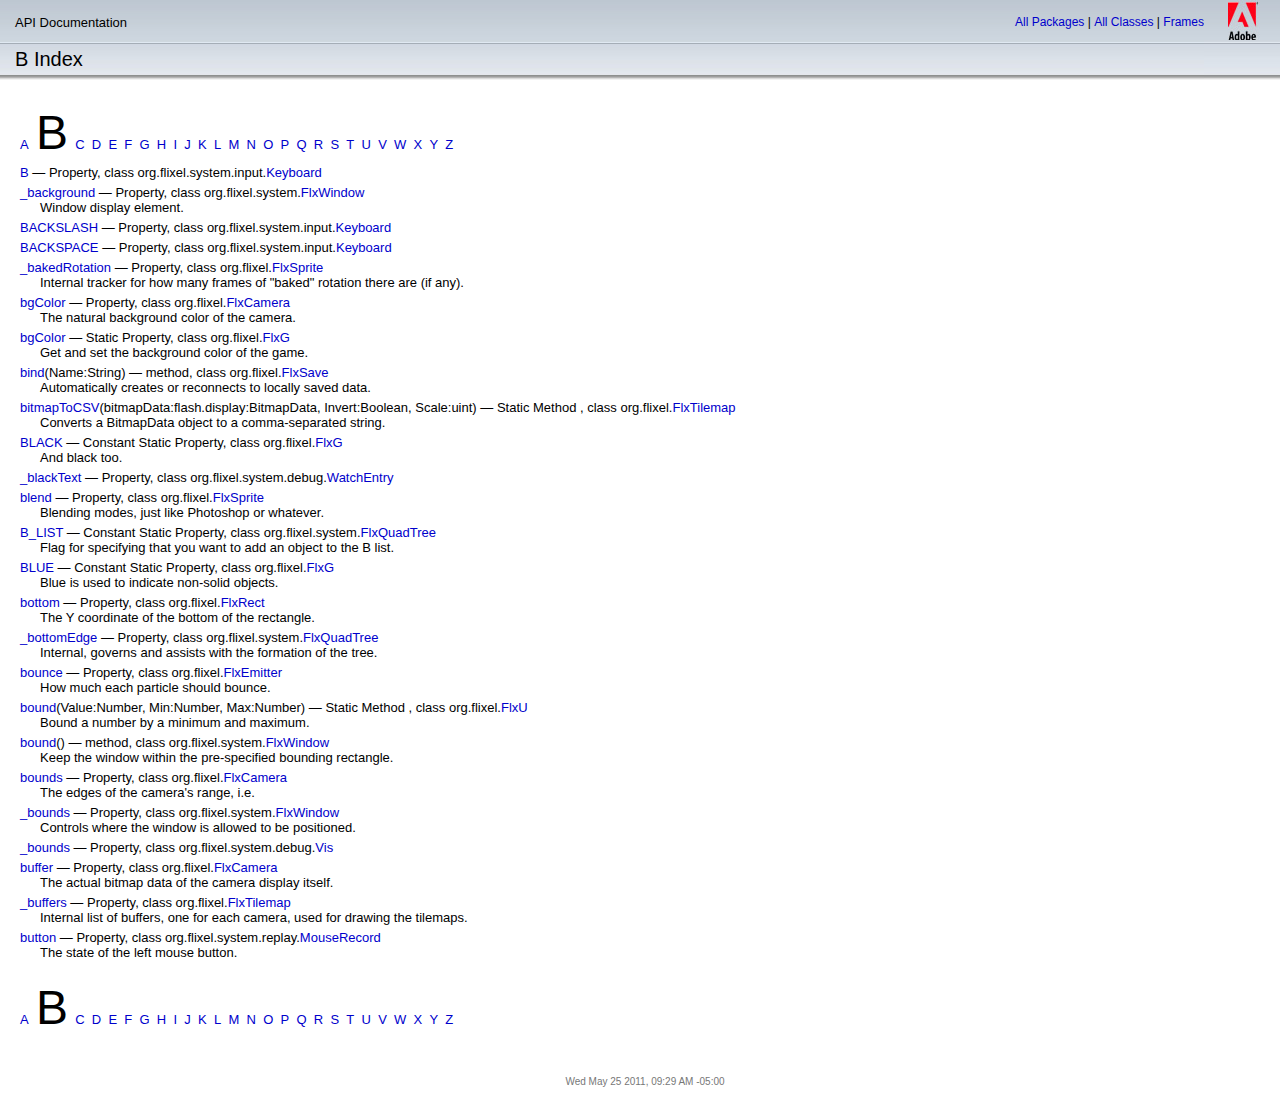
<file: public_html/superpuzzleninja/docs/all-index-B.html>
<!DOCTYPE HTML PUBLIC "-//W3C//DTD HTML 4.01 Transitional//EN" "http://www.w3.org/TR/html4/loose.dtd"><!-- saved from url=(0014)about:internet --><html><head><meta http-equiv="Content-Type" content="text/html; charset=UTF-8"><title>B </title><link rel="stylesheet" href="style.css" type="text/css" media="screen"><link rel="stylesheet" href="print.css" type="text/css" media="print"><link rel="stylesheet" href="override.css" type="text/css"></head><body><script language="javascript" type="text/javascript" src="asdoc.js"></script><script language="javascript" type="text/javascript" src="help.js"></script><script language="javascript" type="text/javascript" src="cookies.js"></script><script language="javascript" type="text/javascript"><!--
				asdocTitle = 'B Index - API Documentation';
				var baseRef = '';
				window.onload = configPage;
			--></script>
<script type="text/javascript">
			scrollToNameAnchor();
		</script><table class="titleTable" cellpadding="0" cellspacing="0" id="titleTable" style="display:none"><tr><td class="titleTableTitle" align="left">API Documentation</td><td class="titleTableTopNav" align="right"><a href="package-summary.html" onclick="loadClassListFrame('all-classes.html')">All Packages</a>&nbsp;|&nbsp;<a href="class-summary.html" onclick="loadClassListFrame('all-classes.html')">All Classes</a>&nbsp;|&nbsp;<a id="framesLink1" href="index.html?all-index-B.html&amp;index-list.html">Frames</a><a id="noFramesLink1" style="display:none" href="" onclick="parent.location=document.location"> No Frames </a></td><td class="titleTableLogo" align="right" rowspan="3"><img src="images/logo.jpg" class="logoImage" alt=" Adobe Logo " title=" Adobe Logo "></td></tr><tr class="titleTableRow2"><td class="titleTableSubTitle" id="subTitle" align="left">B&nbsp;Index</td><td class="titleTableSubNav" id="subNav" align="right"></td></tr><tr class="titleTableRow3"><td colspan="3">&nbsp;</td></tr></table><script language="javascript" type="text/javascript" xml:space="preserve">
				<!--
				
					if (!isEclipse() || window.name != ECLIPSE_FRAME_NAME) {titleBar_setSubTitle("B Index"); titleBar_setSubNav(false,false,false,false,false,false,false,false,false,false,false	,false,false,false,false,false);}	
				-->
			</script><div class="MainContent"><br><table border="0" cellspacing="0" cellpadding="0"><tr><td colspan="2"><a name="B"></a><a href="all-index-A.html" onclick="javascript:loadClassListFrame('index-list.html');">A</a>&nbsp;&nbsp;<font color="black" size="10px" style="bold">B</font>&nbsp;&nbsp;<a href="all-index-C.html" onclick="javascript:loadClassListFrame('index-list.html');">C</a>&nbsp;&nbsp;<a href="all-index-D.html" onclick="javascript:loadClassListFrame('index-list.html');">D</a>&nbsp;&nbsp;<a href="all-index-E.html" onclick="javascript:loadClassListFrame('index-list.html');">E</a>&nbsp;&nbsp;<a href="all-index-F.html" onclick="javascript:loadClassListFrame('index-list.html');">F</a>&nbsp;&nbsp;<a href="all-index-G.html" onclick="javascript:loadClassListFrame('index-list.html');">G</a>&nbsp;&nbsp;<a href="all-index-H.html" onclick="javascript:loadClassListFrame('index-list.html');">H</a>&nbsp;&nbsp;<a href="all-index-I.html" onclick="javascript:loadClassListFrame('index-list.html');">I</a>&nbsp;&nbsp;<a href="all-index-J.html" onclick="javascript:loadClassListFrame('index-list.html');">J</a>&nbsp;&nbsp;<a href="all-index-K.html" onclick="javascript:loadClassListFrame('index-list.html');">K</a>&nbsp;&nbsp;<a href="all-index-L.html" onclick="javascript:loadClassListFrame('index-list.html');">L</a>&nbsp;&nbsp;<a href="all-index-M.html" onclick="javascript:loadClassListFrame('index-list.html');">M</a>&nbsp;&nbsp;<a href="all-index-N.html" onclick="javascript:loadClassListFrame('index-list.html');">N</a>&nbsp;&nbsp;<a href="all-index-O.html" onclick="javascript:loadClassListFrame('index-list.html');">O</a>&nbsp;&nbsp;<a href="all-index-P.html" onclick="javascript:loadClassListFrame('index-list.html');">P</a>&nbsp;&nbsp;<a href="all-index-Q.html" onclick="javascript:loadClassListFrame('index-list.html');">Q</a>&nbsp;&nbsp;<a href="all-index-R.html" onclick="javascript:loadClassListFrame('index-list.html');">R</a>&nbsp;&nbsp;<a href="all-index-S.html" onclick="javascript:loadClassListFrame('index-list.html');">S</a>&nbsp;&nbsp;<a href="all-index-T.html" onclick="javascript:loadClassListFrame('index-list.html');">T</a>&nbsp;&nbsp;<a href="all-index-U.html" onclick="javascript:loadClassListFrame('index-list.html');">U</a>&nbsp;&nbsp;<a href="all-index-V.html" onclick="javascript:loadClassListFrame('index-list.html');">V</a>&nbsp;&nbsp;<a href="all-index-W.html" onclick="javascript:loadClassListFrame('index-list.html');">W</a>&nbsp;&nbsp;<a href="all-index-X.html" onclick="javascript:loadClassListFrame('index-list.html');">X</a>&nbsp;&nbsp;<a href="all-index-Y.html" onclick="javascript:loadClassListFrame('index-list.html');">Y</a>&nbsp;&nbsp;<a href="all-index-Z.html" onclick="javascript:loadClassListFrame('index-list.html');">Z</a>&nbsp;&nbsp;</td></tr><tr><td class="idxrow" colspan="2"><a href="org/flixel/system/input/Keyboard.html#B" onclick="javascript:loadClassListFrame('org/flixel/system/input/class-list.html');">B</a> &mdash; Property, class org.flixel.system.input.<a href="org/flixel/system/input/Keyboard.html" onclick="javascript:loadClassListFrame('org/flixel/system/input/class-list.html');">Keyboard</a></td></tr><tr><td width="20"></td><td></td></tr><tr><td class="idxrow" colspan="2"><a href="org/flixel/system/FlxWindow.html#_background" onclick="javascript:loadClassListFrame('org/flixel/system/class-list.html');">_background</a> &mdash; Property, class org.flixel.system.<a href="org/flixel/system/FlxWindow.html" onclick="javascript:loadClassListFrame('org/flixel/system/class-list.html');">FlxWindow</a></td></tr><tr><td width="20"></td><td>
		 Window display element.</td></tr><tr><td class="idxrow" colspan="2"><a href="org/flixel/system/input/Keyboard.html#BACKSLASH" onclick="javascript:loadClassListFrame('org/flixel/system/input/class-list.html');">BACKSLASH</a> &mdash; Property, class org.flixel.system.input.<a href="org/flixel/system/input/Keyboard.html" onclick="javascript:loadClassListFrame('org/flixel/system/input/class-list.html');">Keyboard</a></td></tr><tr><td width="20"></td><td></td></tr><tr><td class="idxrow" colspan="2"><a href="org/flixel/system/input/Keyboard.html#BACKSPACE" onclick="javascript:loadClassListFrame('org/flixel/system/input/class-list.html');">BACKSPACE</a> &mdash; Property, class org.flixel.system.input.<a href="org/flixel/system/input/Keyboard.html" onclick="javascript:loadClassListFrame('org/flixel/system/input/class-list.html');">Keyboard</a></td></tr><tr><td width="20"></td><td></td></tr><tr><td class="idxrow" colspan="2"><a href="org/flixel/FlxSprite.html#_bakedRotation" onclick="javascript:loadClassListFrame('org/flixel/class-list.html');">_bakedRotation</a> &mdash; Property, class org.flixel.<a href="org/flixel/FlxSprite.html" onclick="javascript:loadClassListFrame('org/flixel/class-list.html');">FlxSprite</a></td></tr><tr><td width="20"></td><td>
		 Internal tracker for how many frames of "baked" rotation there are (if any).</td></tr><tr><td class="idxrow" colspan="2"><a href="org/flixel/FlxCamera.html#bgColor" onclick="javascript:loadClassListFrame('org/flixel/class-list.html');">bgColor</a> &mdash; Property, class org.flixel.<a href="org/flixel/FlxCamera.html" onclick="javascript:loadClassListFrame('org/flixel/class-list.html');">FlxCamera</a></td></tr><tr><td width="20"></td><td>
		 The natural background color of the camera.</td></tr><tr><td class="idxrow" colspan="2"><a href="org/flixel/FlxG.html#bgColor" onclick="javascript:loadClassListFrame('org/flixel/class-list.html');">bgColor</a> &mdash; Static Property, class org.flixel.<a href="org/flixel/FlxG.html" onclick="javascript:loadClassListFrame('org/flixel/class-list.html');">FlxG</a></td></tr><tr><td width="20"></td><td>
		 Get and set the background color of the game.</td></tr><tr><td class="idxrow" colspan="2"><a href="org/flixel/FlxSave.html#bind()" onclick="javascript:loadClassListFrame('org/flixel/class-list.html');">bind</a>(Name:String) &mdash; method,  class org.flixel.<a href="org/flixel/FlxSave.html" onclick="javascript:loadClassListFrame('org/flixel/class-list.html');">FlxSave</a></td></tr><tr><td width="20"></td><td>
		 Automatically creates or reconnects to locally saved data.</td></tr><tr><td class="idxrow" colspan="2"><a href="org/flixel/FlxTilemap.html#bitmapToCSV()" onclick="javascript:loadClassListFrame('org/flixel/class-list.html');">bitmapToCSV</a>(bitmapData:flash.display:BitmapData, Invert:Boolean, Scale:uint) &mdash; Static Method                  ,  class org.flixel.<a href="org/flixel/FlxTilemap.html" onclick="javascript:loadClassListFrame('org/flixel/class-list.html');">FlxTilemap</a></td></tr><tr><td width="20"></td><td>
		 Converts a BitmapData object to a comma-separated string.</td></tr><tr><td class="idxrow" colspan="2"><a href="org/flixel/FlxG.html#BLACK" onclick="javascript:loadClassListFrame('org/flixel/class-list.html');">BLACK</a> &mdash; Constant Static Property, class org.flixel.<a href="org/flixel/FlxG.html" onclick="javascript:loadClassListFrame('org/flixel/class-list.html');">FlxG</a></td></tr><tr><td width="20"></td><td>
		 And black too.</td></tr><tr><td class="idxrow" colspan="2"><a href="org/flixel/system/debug/WatchEntry.html#_blackText" onclick="javascript:loadClassListFrame('org/flixel/system/debug/class-list.html');">_blackText</a> &mdash; Property, class org.flixel.system.debug.<a href="org/flixel/system/debug/WatchEntry.html" onclick="javascript:loadClassListFrame('org/flixel/system/debug/class-list.html');">WatchEntry</a></td></tr><tr><td width="20"></td><td></td></tr><tr><td class="idxrow" colspan="2"><a href="org/flixel/FlxSprite.html#blend" onclick="javascript:loadClassListFrame('org/flixel/class-list.html');">blend</a> &mdash; Property, class org.flixel.<a href="org/flixel/FlxSprite.html" onclick="javascript:loadClassListFrame('org/flixel/class-list.html');">FlxSprite</a></td></tr><tr><td width="20"></td><td>
		 Blending modes, just like Photoshop or whatever.</td></tr><tr><td class="idxrow" colspan="2"><a href="org/flixel/system/FlxQuadTree.html#B_LIST" onclick="javascript:loadClassListFrame('org/flixel/system/class-list.html');">B_LIST</a> &mdash; Constant Static Property, class org.flixel.system.<a href="org/flixel/system/FlxQuadTree.html" onclick="javascript:loadClassListFrame('org/flixel/system/class-list.html');">FlxQuadTree</a></td></tr><tr><td width="20"></td><td>
		 Flag for specifying that you want to add an object to the B list.</td></tr><tr><td class="idxrow" colspan="2"><a href="org/flixel/FlxG.html#BLUE" onclick="javascript:loadClassListFrame('org/flixel/class-list.html');">BLUE</a> &mdash; Constant Static Property, class org.flixel.<a href="org/flixel/FlxG.html" onclick="javascript:loadClassListFrame('org/flixel/class-list.html');">FlxG</a></td></tr><tr><td width="20"></td><td>
		 Blue is used to indicate non-solid objects.</td></tr><tr><td class="idxrow" colspan="2"><a href="org/flixel/FlxRect.html#bottom" onclick="javascript:loadClassListFrame('org/flixel/class-list.html');">bottom</a> &mdash; Property, class org.flixel.<a href="org/flixel/FlxRect.html" onclick="javascript:loadClassListFrame('org/flixel/class-list.html');">FlxRect</a></td></tr><tr><td width="20"></td><td>
		 The Y coordinate of the bottom of the rectangle.</td></tr><tr><td class="idxrow" colspan="2"><a href="org/flixel/system/FlxQuadTree.html#_bottomEdge" onclick="javascript:loadClassListFrame('org/flixel/system/class-list.html');">_bottomEdge</a> &mdash; Property, class org.flixel.system.<a href="org/flixel/system/FlxQuadTree.html" onclick="javascript:loadClassListFrame('org/flixel/system/class-list.html');">FlxQuadTree</a></td></tr><tr><td width="20"></td><td>
		 Internal, governs and assists with the formation of the tree.</td></tr><tr><td class="idxrow" colspan="2"><a href="org/flixel/FlxEmitter.html#bounce" onclick="javascript:loadClassListFrame('org/flixel/class-list.html');">bounce</a> &mdash; Property, class org.flixel.<a href="org/flixel/FlxEmitter.html" onclick="javascript:loadClassListFrame('org/flixel/class-list.html');">FlxEmitter</a></td></tr><tr><td width="20"></td><td>
		 How much each particle should bounce.</td></tr><tr><td class="idxrow" colspan="2"><a href="org/flixel/FlxU.html#bound()" onclick="javascript:loadClassListFrame('org/flixel/class-list.html');">bound</a>(Value:Number, Min:Number, Max:Number) &mdash; Static Method                  ,  class org.flixel.<a href="org/flixel/FlxU.html" onclick="javascript:loadClassListFrame('org/flixel/class-list.html');">FlxU</a></td></tr><tr><td width="20"></td><td>
		 Bound a number by a minimum and maximum.</td></tr><tr><td class="idxrow" colspan="2"><a href="org/flixel/system/FlxWindow.html#bound()" onclick="javascript:loadClassListFrame('org/flixel/system/class-list.html');">bound</a>() &mdash; method,  class org.flixel.system.<a href="org/flixel/system/FlxWindow.html" onclick="javascript:loadClassListFrame('org/flixel/system/class-list.html');">FlxWindow</a></td></tr><tr><td width="20"></td><td>
		 Keep the window within the pre-specified bounding rectangle.</td></tr><tr><td class="idxrow" colspan="2"><a href="org/flixel/FlxCamera.html#bounds" onclick="javascript:loadClassListFrame('org/flixel/class-list.html');">bounds</a> &mdash; Property, class org.flixel.<a href="org/flixel/FlxCamera.html" onclick="javascript:loadClassListFrame('org/flixel/class-list.html');">FlxCamera</a></td></tr><tr><td width="20"></td><td>
		 The edges of the camera's range, i.e.</td></tr><tr><td class="idxrow" colspan="2"><a href="org/flixel/system/FlxWindow.html#_bounds" onclick="javascript:loadClassListFrame('org/flixel/system/class-list.html');">_bounds</a> &mdash; Property, class org.flixel.system.<a href="org/flixel/system/FlxWindow.html" onclick="javascript:loadClassListFrame('org/flixel/system/class-list.html');">FlxWindow</a></td></tr><tr><td width="20"></td><td>
		 Controls where the window is allowed to be positioned.</td></tr><tr><td class="idxrow" colspan="2"><a href="org/flixel/system/debug/Vis.html#_bounds" onclick="javascript:loadClassListFrame('org/flixel/system/debug/class-list.html');">_bounds</a> &mdash; Property, class org.flixel.system.debug.<a href="org/flixel/system/debug/Vis.html" onclick="javascript:loadClassListFrame('org/flixel/system/debug/class-list.html');">Vis</a></td></tr><tr><td width="20"></td><td></td></tr><tr><td class="idxrow" colspan="2"><a href="org/flixel/FlxCamera.html#buffer" onclick="javascript:loadClassListFrame('org/flixel/class-list.html');">buffer</a> &mdash; Property, class org.flixel.<a href="org/flixel/FlxCamera.html" onclick="javascript:loadClassListFrame('org/flixel/class-list.html');">FlxCamera</a></td></tr><tr><td width="20"></td><td>
		 The actual bitmap data of the camera display itself.</td></tr><tr><td class="idxrow" colspan="2"><a href="org/flixel/FlxTilemap.html#_buffers" onclick="javascript:loadClassListFrame('org/flixel/class-list.html');">_buffers</a> &mdash; Property, class org.flixel.<a href="org/flixel/FlxTilemap.html" onclick="javascript:loadClassListFrame('org/flixel/class-list.html');">FlxTilemap</a></td></tr><tr><td width="20"></td><td>
		 Internal list of buffers, one for each camera, used for drawing the tilemaps.</td></tr><tr><td class="idxrow" colspan="2"><a href="org/flixel/system/replay/MouseRecord.html#button" onclick="javascript:loadClassListFrame('org/flixel/system/replay/class-list.html');">button</a> &mdash; Property, class org.flixel.system.replay.<a href="org/flixel/system/replay/MouseRecord.html" onclick="javascript:loadClassListFrame('org/flixel/system/replay/class-list.html');">MouseRecord</a></td></tr><tr><td width="20"></td><td>
		 The state of the left mouse button.</td></tr><tr><td colspan="2" style="padding-bottom:20px"></td></tr><tr><td colspan="2"><a href="all-index-A.html" onclick="javascript:loadClassListFrame('index-list.html');">A</a>&nbsp;&nbsp;<font color="black" size="10px" style="bold">B</font>&nbsp;&nbsp;<a href="all-index-C.html" onclick="javascript:loadClassListFrame('index-list.html');">C</a>&nbsp;&nbsp;<a href="all-index-D.html" onclick="javascript:loadClassListFrame('index-list.html');">D</a>&nbsp;&nbsp;<a href="all-index-E.html" onclick="javascript:loadClassListFrame('index-list.html');">E</a>&nbsp;&nbsp;<a href="all-index-F.html" onclick="javascript:loadClassListFrame('index-list.html');">F</a>&nbsp;&nbsp;<a href="all-index-G.html" onclick="javascript:loadClassListFrame('index-list.html');">G</a>&nbsp;&nbsp;<a href="all-index-H.html" onclick="javascript:loadClassListFrame('index-list.html');">H</a>&nbsp;&nbsp;<a href="all-index-I.html" onclick="javascript:loadClassListFrame('index-list.html');">I</a>&nbsp;&nbsp;<a href="all-index-J.html" onclick="javascript:loadClassListFrame('index-list.html');">J</a>&nbsp;&nbsp;<a href="all-index-K.html" onclick="javascript:loadClassListFrame('index-list.html');">K</a>&nbsp;&nbsp;<a href="all-index-L.html" onclick="javascript:loadClassListFrame('index-list.html');">L</a>&nbsp;&nbsp;<a href="all-index-M.html" onclick="javascript:loadClassListFrame('index-list.html');">M</a>&nbsp;&nbsp;<a href="all-index-N.html" onclick="javascript:loadClassListFrame('index-list.html');">N</a>&nbsp;&nbsp;<a href="all-index-O.html" onclick="javascript:loadClassListFrame('index-list.html');">O</a>&nbsp;&nbsp;<a href="all-index-P.html" onclick="javascript:loadClassListFrame('index-list.html');">P</a>&nbsp;&nbsp;<a href="all-index-Q.html" onclick="javascript:loadClassListFrame('index-list.html');">Q</a>&nbsp;&nbsp;<a href="all-index-R.html" onclick="javascript:loadClassListFrame('index-list.html');">R</a>&nbsp;&nbsp;<a href="all-index-S.html" onclick="javascript:loadClassListFrame('index-list.html');">S</a>&nbsp;&nbsp;<a href="all-index-T.html" onclick="javascript:loadClassListFrame('index-list.html');">T</a>&nbsp;&nbsp;<a href="all-index-U.html" onclick="javascript:loadClassListFrame('index-list.html');">U</a>&nbsp;&nbsp;<a href="all-index-V.html" onclick="javascript:loadClassListFrame('index-list.html');">V</a>&nbsp;&nbsp;<a href="all-index-W.html" onclick="javascript:loadClassListFrame('index-list.html');">W</a>&nbsp;&nbsp;<a href="all-index-X.html" onclick="javascript:loadClassListFrame('index-list.html');">X</a>&nbsp;&nbsp;<a href="all-index-Y.html" onclick="javascript:loadClassListFrame('index-list.html');">Y</a>&nbsp;&nbsp;<a href="all-index-Z.html" onclick="javascript:loadClassListFrame('index-list.html');">Z</a>&nbsp;&nbsp;</td></tr></table><p></p><center class="copyright"><footer></footer><br/>Wed May 25 2011, 09:29 AM -05:00  </center></div></body></html><!--<br/>Wed May 25 2011, 09:29 AM -05:00  -->
</file>
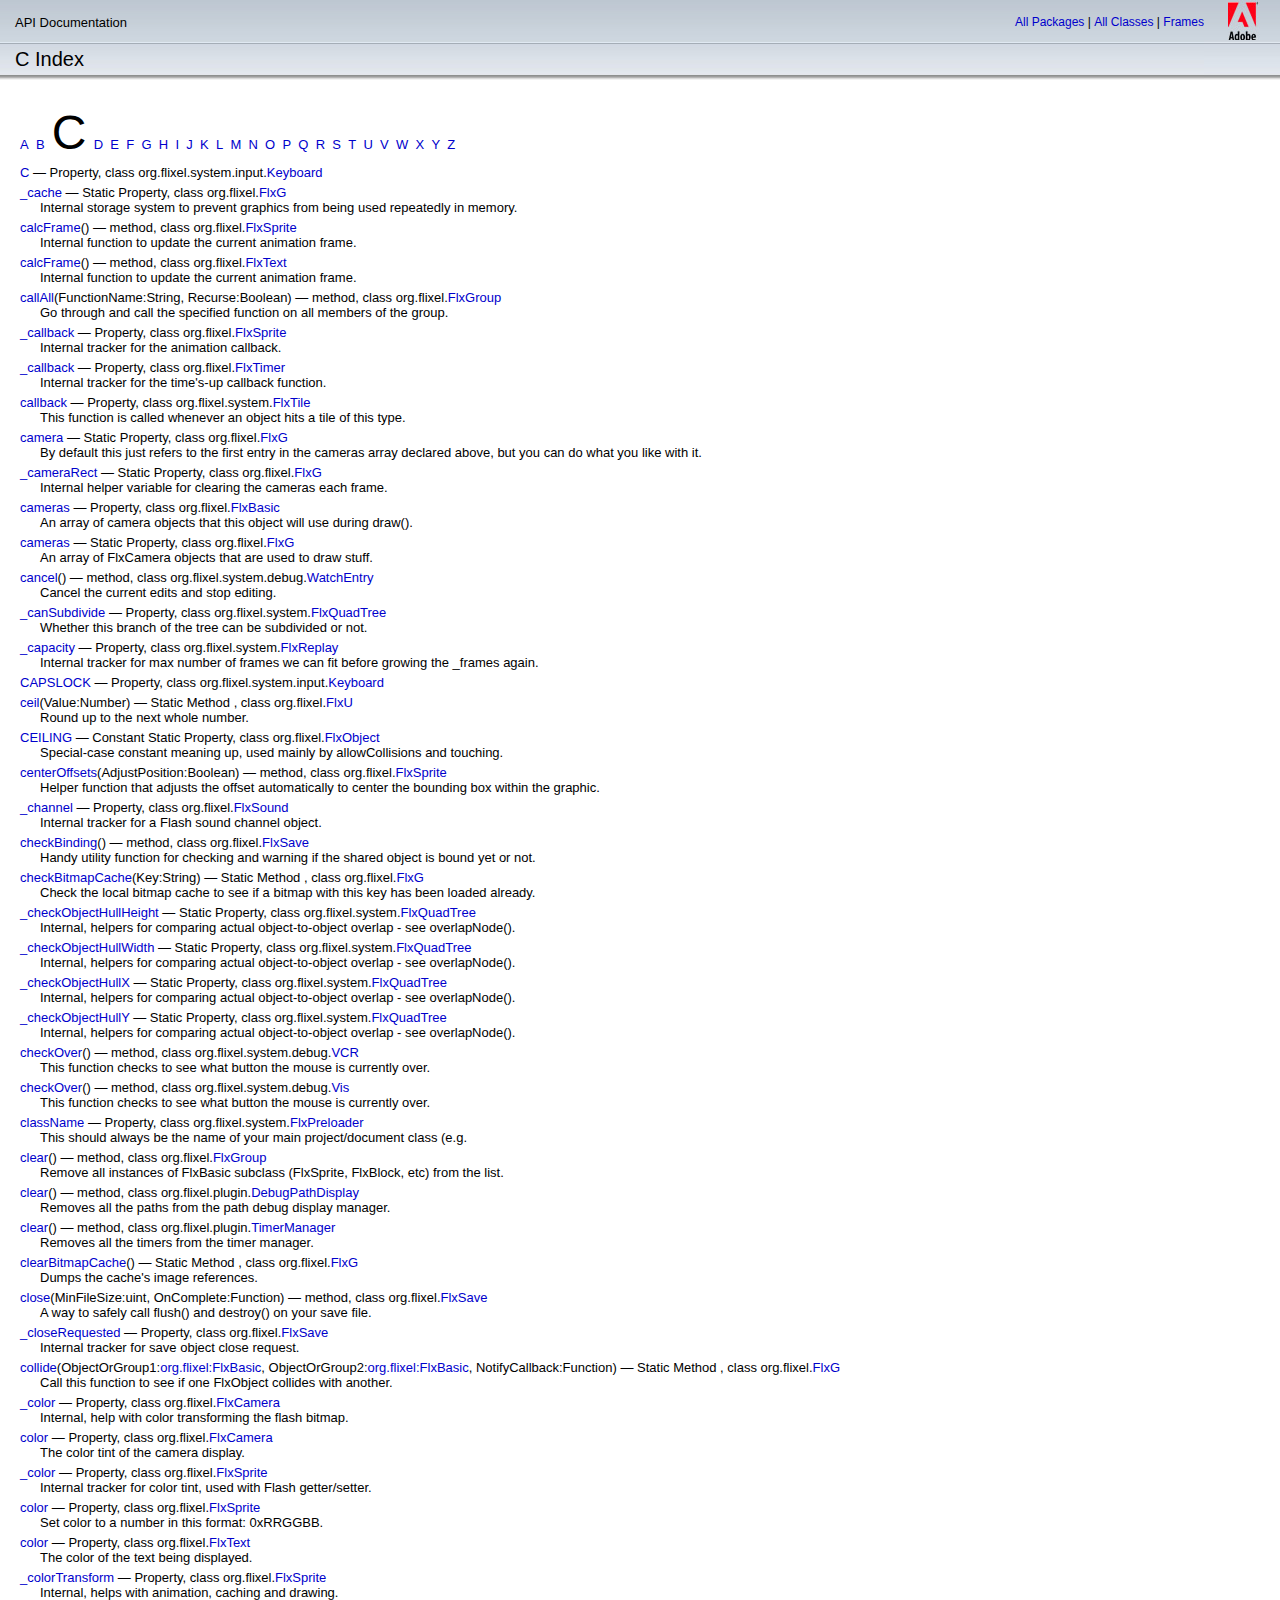
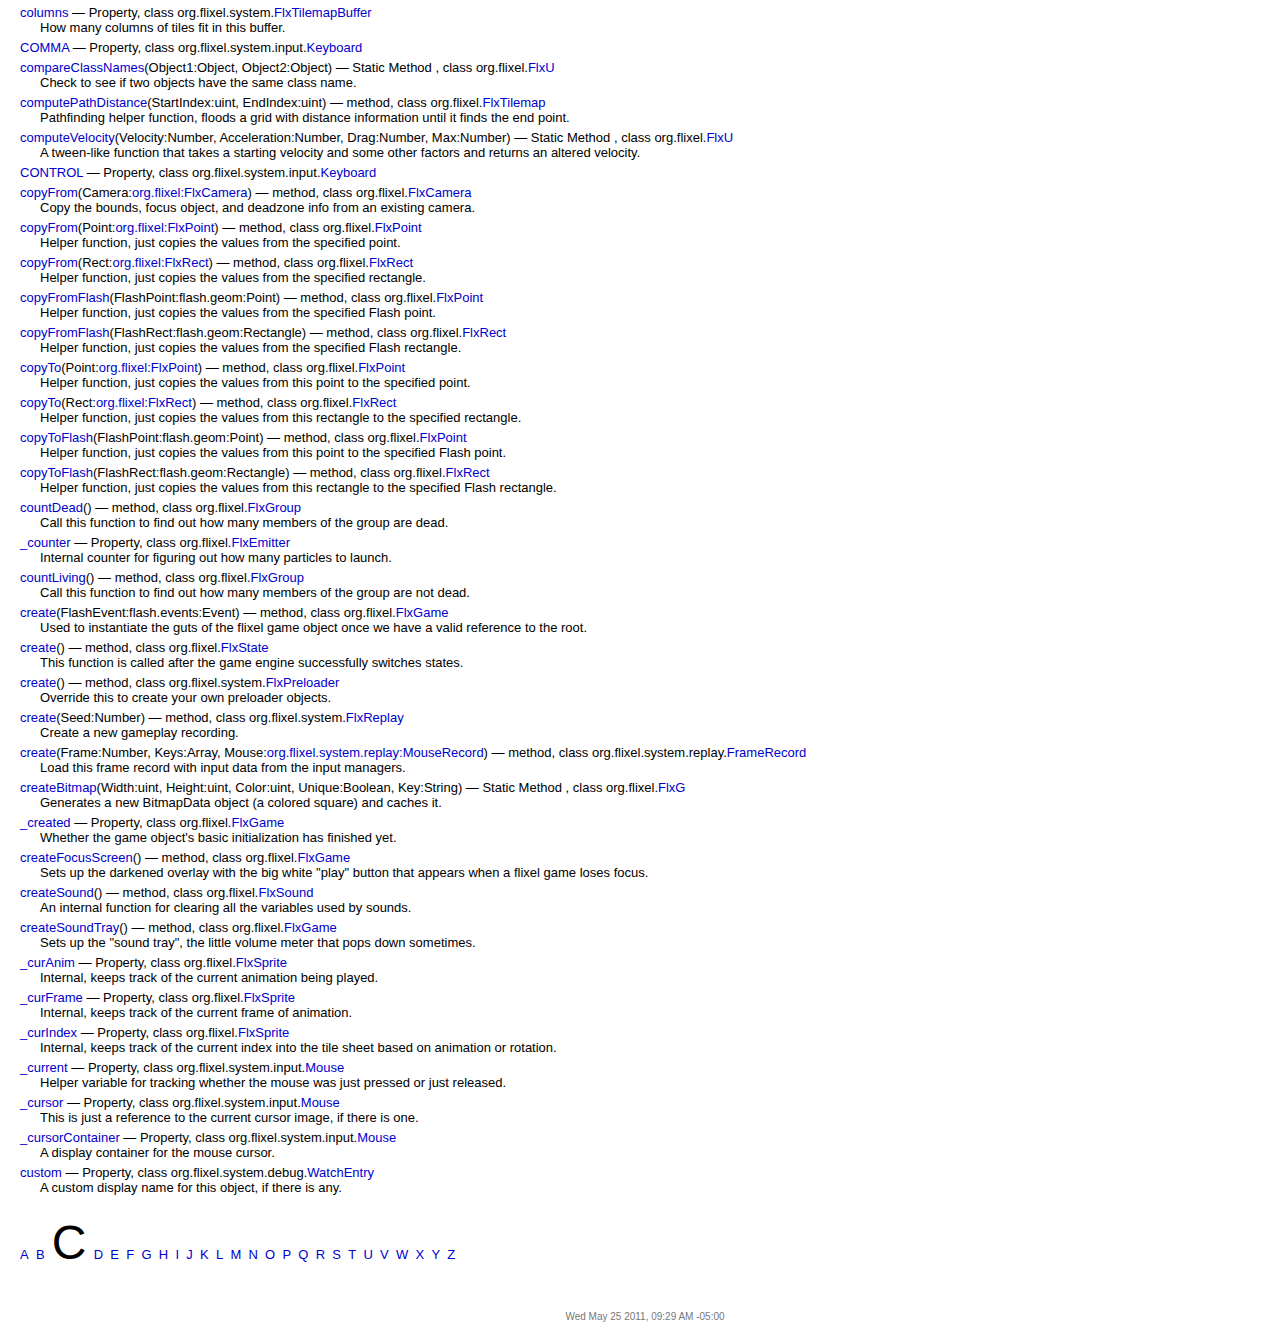
<file: public_html/superpuzzleninja/docs/all-index-C.html>
<!DOCTYPE HTML PUBLIC "-//W3C//DTD HTML 4.01 Transitional//EN" "http://www.w3.org/TR/html4/loose.dtd"><!-- saved from url=(0014)about:internet --><html><head><meta http-equiv="Content-Type" content="text/html; charset=UTF-8"><title>C </title><link rel="stylesheet" href="style.css" type="text/css" media="screen"><link rel="stylesheet" href="print.css" type="text/css" media="print"><link rel="stylesheet" href="override.css" type="text/css"></head><body><script language="javascript" type="text/javascript" src="asdoc.js"></script><script language="javascript" type="text/javascript" src="help.js"></script><script language="javascript" type="text/javascript" src="cookies.js"></script><script language="javascript" type="text/javascript"><!--
				asdocTitle = 'C Index - API Documentation';
				var baseRef = '';
				window.onload = configPage;
			--></script>
<script type="text/javascript">
			scrollToNameAnchor();
		</script><table class="titleTable" cellpadding="0" cellspacing="0" id="titleTable" style="display:none"><tr><td class="titleTableTitle" align="left">API Documentation</td><td class="titleTableTopNav" align="right"><a href="package-summary.html" onclick="loadClassListFrame('all-classes.html')">All Packages</a>&nbsp;|&nbsp;<a href="class-summary.html" onclick="loadClassListFrame('all-classes.html')">All Classes</a>&nbsp;|&nbsp;<a id="framesLink1" href="index.html?all-index-C.html&amp;index-list.html">Frames</a><a id="noFramesLink1" style="display:none" href="" onclick="parent.location=document.location"> No Frames </a></td><td class="titleTableLogo" align="right" rowspan="3"><img src="images/logo.jpg" class="logoImage" alt=" Adobe Logo " title=" Adobe Logo "></td></tr><tr class="titleTableRow2"><td class="titleTableSubTitle" id="subTitle" align="left">C&nbsp;Index</td><td class="titleTableSubNav" id="subNav" align="right"></td></tr><tr class="titleTableRow3"><td colspan="3">&nbsp;</td></tr></table><script language="javascript" type="text/javascript" xml:space="preserve">
				<!--
				
					if (!isEclipse() || window.name != ECLIPSE_FRAME_NAME) {titleBar_setSubTitle("C Index"); titleBar_setSubNav(false,false,false,false,false,false,false,false,false,false,false	,false,false,false,false,false);}	
				-->
			</script><div class="MainContent"><br><table border="0" cellspacing="0" cellpadding="0"><tr><td colspan="2"><a name="C"></a><a href="all-index-A.html" onclick="javascript:loadClassListFrame('index-list.html');">A</a>&nbsp;&nbsp;<a href="all-index-B.html" onclick="javascript:loadClassListFrame('index-list.html');">B</a>&nbsp;&nbsp;<font color="black" size="10px" style="bold">C</font>&nbsp;&nbsp;<a href="all-index-D.html" onclick="javascript:loadClassListFrame('index-list.html');">D</a>&nbsp;&nbsp;<a href="all-index-E.html" onclick="javascript:loadClassListFrame('index-list.html');">E</a>&nbsp;&nbsp;<a href="all-index-F.html" onclick="javascript:loadClassListFrame('index-list.html');">F</a>&nbsp;&nbsp;<a href="all-index-G.html" onclick="javascript:loadClassListFrame('index-list.html');">G</a>&nbsp;&nbsp;<a href="all-index-H.html" onclick="javascript:loadClassListFrame('index-list.html');">H</a>&nbsp;&nbsp;<a href="all-index-I.html" onclick="javascript:loadClassListFrame('index-list.html');">I</a>&nbsp;&nbsp;<a href="all-index-J.html" onclick="javascript:loadClassListFrame('index-list.html');">J</a>&nbsp;&nbsp;<a href="all-index-K.html" onclick="javascript:loadClassListFrame('index-list.html');">K</a>&nbsp;&nbsp;<a href="all-index-L.html" onclick="javascript:loadClassListFrame('index-list.html');">L</a>&nbsp;&nbsp;<a href="all-index-M.html" onclick="javascript:loadClassListFrame('index-list.html');">M</a>&nbsp;&nbsp;<a href="all-index-N.html" onclick="javascript:loadClassListFrame('index-list.html');">N</a>&nbsp;&nbsp;<a href="all-index-O.html" onclick="javascript:loadClassListFrame('index-list.html');">O</a>&nbsp;&nbsp;<a href="all-index-P.html" onclick="javascript:loadClassListFrame('index-list.html');">P</a>&nbsp;&nbsp;<a href="all-index-Q.html" onclick="javascript:loadClassListFrame('index-list.html');">Q</a>&nbsp;&nbsp;<a href="all-index-R.html" onclick="javascript:loadClassListFrame('index-list.html');">R</a>&nbsp;&nbsp;<a href="all-index-S.html" onclick="javascript:loadClassListFrame('index-list.html');">S</a>&nbsp;&nbsp;<a href="all-index-T.html" onclick="javascript:loadClassListFrame('index-list.html');">T</a>&nbsp;&nbsp;<a href="all-index-U.html" onclick="javascript:loadClassListFrame('index-list.html');">U</a>&nbsp;&nbsp;<a href="all-index-V.html" onclick="javascript:loadClassListFrame('index-list.html');">V</a>&nbsp;&nbsp;<a href="all-index-W.html" onclick="javascript:loadClassListFrame('index-list.html');">W</a>&nbsp;&nbsp;<a href="all-index-X.html" onclick="javascript:loadClassListFrame('index-list.html');">X</a>&nbsp;&nbsp;<a href="all-index-Y.html" onclick="javascript:loadClassListFrame('index-list.html');">Y</a>&nbsp;&nbsp;<a href="all-index-Z.html" onclick="javascript:loadClassListFrame('index-list.html');">Z</a>&nbsp;&nbsp;</td></tr><tr><td class="idxrow" colspan="2"><a href="org/flixel/system/input/Keyboard.html#C" onclick="javascript:loadClassListFrame('org/flixel/system/input/class-list.html');">C</a> &mdash; Property, class org.flixel.system.input.<a href="org/flixel/system/input/Keyboard.html" onclick="javascript:loadClassListFrame('org/flixel/system/input/class-list.html');">Keyboard</a></td></tr><tr><td width="20"></td><td></td></tr><tr><td class="idxrow" colspan="2"><a href="org/flixel/FlxG.html#_cache" onclick="javascript:loadClassListFrame('org/flixel/class-list.html');">_cache</a> &mdash; Static Property, class org.flixel.<a href="org/flixel/FlxG.html" onclick="javascript:loadClassListFrame('org/flixel/class-list.html');">FlxG</a></td></tr><tr><td width="20"></td><td>
		 Internal storage system to prevent graphics from being used repeatedly in memory.</td></tr><tr><td class="idxrow" colspan="2"><a href="org/flixel/FlxSprite.html#calcFrame()" onclick="javascript:loadClassListFrame('org/flixel/class-list.html');">calcFrame</a>() &mdash; method,  class org.flixel.<a href="org/flixel/FlxSprite.html" onclick="javascript:loadClassListFrame('org/flixel/class-list.html');">FlxSprite</a></td></tr><tr><td width="20"></td><td>
		 Internal function to update the current animation frame.</td></tr><tr><td class="idxrow" colspan="2"><a href="org/flixel/FlxText.html#calcFrame()" onclick="javascript:loadClassListFrame('org/flixel/class-list.html');">calcFrame</a>() &mdash; method,  class org.flixel.<a href="org/flixel/FlxText.html" onclick="javascript:loadClassListFrame('org/flixel/class-list.html');">FlxText</a></td></tr><tr><td width="20"></td><td>
		 Internal function to update the current animation frame.</td></tr><tr><td class="idxrow" colspan="2"><a href="org/flixel/FlxGroup.html#callAll()" onclick="javascript:loadClassListFrame('org/flixel/class-list.html');">callAll</a>(FunctionName:String, Recurse:Boolean) &mdash; method,  class org.flixel.<a href="org/flixel/FlxGroup.html" onclick="javascript:loadClassListFrame('org/flixel/class-list.html');">FlxGroup</a></td></tr><tr><td width="20"></td><td>
		 Go through and call the specified function on all members of the group.</td></tr><tr><td class="idxrow" colspan="2"><a href="org/flixel/FlxSprite.html#_callback" onclick="javascript:loadClassListFrame('org/flixel/class-list.html');">_callback</a> &mdash; Property, class org.flixel.<a href="org/flixel/FlxSprite.html" onclick="javascript:loadClassListFrame('org/flixel/class-list.html');">FlxSprite</a></td></tr><tr><td width="20"></td><td>
		 Internal tracker for the animation callback.</td></tr><tr><td class="idxrow" colspan="2"><a href="org/flixel/FlxTimer.html#_callback" onclick="javascript:loadClassListFrame('org/flixel/class-list.html');">_callback</a> &mdash; Property, class org.flixel.<a href="org/flixel/FlxTimer.html" onclick="javascript:loadClassListFrame('org/flixel/class-list.html');">FlxTimer</a></td></tr><tr><td width="20"></td><td>
		 Internal tracker for the time's-up callback function.</td></tr><tr><td class="idxrow" colspan="2"><a href="org/flixel/system/FlxTile.html#callback" onclick="javascript:loadClassListFrame('org/flixel/system/class-list.html');">callback</a> &mdash; Property, class org.flixel.system.<a href="org/flixel/system/FlxTile.html" onclick="javascript:loadClassListFrame('org/flixel/system/class-list.html');">FlxTile</a></td></tr><tr><td width="20"></td><td>
		 This function is called whenever an object hits a tile of this type.</td></tr><tr><td class="idxrow" colspan="2"><a href="org/flixel/FlxG.html#camera" onclick="javascript:loadClassListFrame('org/flixel/class-list.html');">camera</a> &mdash; Static Property, class org.flixel.<a href="org/flixel/FlxG.html" onclick="javascript:loadClassListFrame('org/flixel/class-list.html');">FlxG</a></td></tr><tr><td width="20"></td><td>
		 By default this just refers to the first entry in the cameras array
		 declared above, but you can do what you like with it.</td></tr><tr><td class="idxrow" colspan="2"><a href="org/flixel/FlxG.html#_cameraRect" onclick="javascript:loadClassListFrame('org/flixel/class-list.html');">_cameraRect</a> &mdash; Static Property, class org.flixel.<a href="org/flixel/FlxG.html" onclick="javascript:loadClassListFrame('org/flixel/class-list.html');">FlxG</a></td></tr><tr><td width="20"></td><td>
		 Internal helper variable for clearing the cameras each frame.</td></tr><tr><td class="idxrow" colspan="2"><a href="org/flixel/FlxBasic.html#cameras" onclick="javascript:loadClassListFrame('org/flixel/class-list.html');">cameras</a> &mdash; Property, class org.flixel.<a href="org/flixel/FlxBasic.html" onclick="javascript:loadClassListFrame('org/flixel/class-list.html');">FlxBasic</a></td></tr><tr><td width="20"></td><td>
		 An array of camera objects that this object will use during draw().</td></tr><tr><td class="idxrow" colspan="2"><a href="org/flixel/FlxG.html#cameras" onclick="javascript:loadClassListFrame('org/flixel/class-list.html');">cameras</a> &mdash; Static Property, class org.flixel.<a href="org/flixel/FlxG.html" onclick="javascript:loadClassListFrame('org/flixel/class-list.html');">FlxG</a></td></tr><tr><td width="20"></td><td>
		 An array of FlxCamera objects that are used to draw stuff.</td></tr><tr><td class="idxrow" colspan="2"><a href="org/flixel/system/debug/WatchEntry.html#cancel()" onclick="javascript:loadClassListFrame('org/flixel/system/debug/class-list.html');">cancel</a>() &mdash; method,  class org.flixel.system.debug.<a href="org/flixel/system/debug/WatchEntry.html" onclick="javascript:loadClassListFrame('org/flixel/system/debug/class-list.html');">WatchEntry</a></td></tr><tr><td width="20"></td><td>
		 Cancel the current edits and stop editing.</td></tr><tr><td class="idxrow" colspan="2"><a href="org/flixel/system/FlxQuadTree.html#_canSubdivide" onclick="javascript:loadClassListFrame('org/flixel/system/class-list.html');">_canSubdivide</a> &mdash; Property, class org.flixel.system.<a href="org/flixel/system/FlxQuadTree.html" onclick="javascript:loadClassListFrame('org/flixel/system/class-list.html');">FlxQuadTree</a></td></tr><tr><td width="20"></td><td>
		 Whether this branch of the tree can be subdivided or not.</td></tr><tr><td class="idxrow" colspan="2"><a href="org/flixel/system/FlxReplay.html#_capacity" onclick="javascript:loadClassListFrame('org/flixel/system/class-list.html');">_capacity</a> &mdash; Property, class org.flixel.system.<a href="org/flixel/system/FlxReplay.html" onclick="javascript:loadClassListFrame('org/flixel/system/class-list.html');">FlxReplay</a></td></tr><tr><td width="20"></td><td>
		 Internal tracker for max number of frames we can fit before growing the _frames again.</td></tr><tr><td class="idxrow" colspan="2"><a href="org/flixel/system/input/Keyboard.html#CAPSLOCK" onclick="javascript:loadClassListFrame('org/flixel/system/input/class-list.html');">CAPSLOCK</a> &mdash; Property, class org.flixel.system.input.<a href="org/flixel/system/input/Keyboard.html" onclick="javascript:loadClassListFrame('org/flixel/system/input/class-list.html');">Keyboard</a></td></tr><tr><td width="20"></td><td></td></tr><tr><td class="idxrow" colspan="2"><a href="org/flixel/FlxU.html#ceil()" onclick="javascript:loadClassListFrame('org/flixel/class-list.html');">ceil</a>(Value:Number) &mdash; Static Method                  ,  class org.flixel.<a href="org/flixel/FlxU.html" onclick="javascript:loadClassListFrame('org/flixel/class-list.html');">FlxU</a></td></tr><tr><td width="20"></td><td>
		 Round up to the next whole number.</td></tr><tr><td class="idxrow" colspan="2"><a href="org/flixel/FlxObject.html#CEILING" onclick="javascript:loadClassListFrame('org/flixel/class-list.html');">CEILING</a> &mdash; Constant Static Property, class org.flixel.<a href="org/flixel/FlxObject.html" onclick="javascript:loadClassListFrame('org/flixel/class-list.html');">FlxObject</a></td></tr><tr><td width="20"></td><td>
		 Special-case constant meaning up, used mainly by allowCollisions and touching.</td></tr><tr><td class="idxrow" colspan="2"><a href="org/flixel/FlxSprite.html#centerOffsets()" onclick="javascript:loadClassListFrame('org/flixel/class-list.html');">centerOffsets</a>(AdjustPosition:Boolean) &mdash; method,  class org.flixel.<a href="org/flixel/FlxSprite.html" onclick="javascript:loadClassListFrame('org/flixel/class-list.html');">FlxSprite</a></td></tr><tr><td width="20"></td><td>
		 Helper function that adjusts the offset automatically to center the bounding box within the graphic.</td></tr><tr><td class="idxrow" colspan="2"><a href="org/flixel/FlxSound.html#_channel" onclick="javascript:loadClassListFrame('org/flixel/class-list.html');">_channel</a> &mdash; Property, class org.flixel.<a href="org/flixel/FlxSound.html" onclick="javascript:loadClassListFrame('org/flixel/class-list.html');">FlxSound</a></td></tr><tr><td width="20"></td><td>
		 Internal tracker for a Flash sound channel object.</td></tr><tr><td class="idxrow" colspan="2"><a href="org/flixel/FlxSave.html#checkBinding()" onclick="javascript:loadClassListFrame('org/flixel/class-list.html');">checkBinding</a>() &mdash; method,  class org.flixel.<a href="org/flixel/FlxSave.html" onclick="javascript:loadClassListFrame('org/flixel/class-list.html');">FlxSave</a></td></tr><tr><td width="20"></td><td>
		 Handy utility function for checking and warning if the shared object is bound yet or not.</td></tr><tr><td class="idxrow" colspan="2"><a href="org/flixel/FlxG.html#checkBitmapCache()" onclick="javascript:loadClassListFrame('org/flixel/class-list.html');">checkBitmapCache</a>(Key:String) &mdash; Static Method                  ,  class org.flixel.<a href="org/flixel/FlxG.html" onclick="javascript:loadClassListFrame('org/flixel/class-list.html');">FlxG</a></td></tr><tr><td width="20"></td><td>
		 Check the local bitmap cache to see if a bitmap with this key has been loaded already.</td></tr><tr><td class="idxrow" colspan="2"><a href="org/flixel/system/FlxQuadTree.html#_checkObjectHullHeight" onclick="javascript:loadClassListFrame('org/flixel/system/class-list.html');">_checkObjectHullHeight</a> &mdash; Static Property, class org.flixel.system.<a href="org/flixel/system/FlxQuadTree.html" onclick="javascript:loadClassListFrame('org/flixel/system/class-list.html');">FlxQuadTree</a></td></tr><tr><td width="20"></td><td>
		 Internal, helpers for comparing actual object-to-object overlap - see overlapNode().</td></tr><tr><td class="idxrow" colspan="2"><a href="org/flixel/system/FlxQuadTree.html#_checkObjectHullWidth" onclick="javascript:loadClassListFrame('org/flixel/system/class-list.html');">_checkObjectHullWidth</a> &mdash; Static Property, class org.flixel.system.<a href="org/flixel/system/FlxQuadTree.html" onclick="javascript:loadClassListFrame('org/flixel/system/class-list.html');">FlxQuadTree</a></td></tr><tr><td width="20"></td><td>
		 Internal, helpers for comparing actual object-to-object overlap - see overlapNode().</td></tr><tr><td class="idxrow" colspan="2"><a href="org/flixel/system/FlxQuadTree.html#_checkObjectHullX" onclick="javascript:loadClassListFrame('org/flixel/system/class-list.html');">_checkObjectHullX</a> &mdash; Static Property, class org.flixel.system.<a href="org/flixel/system/FlxQuadTree.html" onclick="javascript:loadClassListFrame('org/flixel/system/class-list.html');">FlxQuadTree</a></td></tr><tr><td width="20"></td><td>
		 Internal, helpers for comparing actual object-to-object overlap - see overlapNode().</td></tr><tr><td class="idxrow" colspan="2"><a href="org/flixel/system/FlxQuadTree.html#_checkObjectHullY" onclick="javascript:loadClassListFrame('org/flixel/system/class-list.html');">_checkObjectHullY</a> &mdash; Static Property, class org.flixel.system.<a href="org/flixel/system/FlxQuadTree.html" onclick="javascript:loadClassListFrame('org/flixel/system/class-list.html');">FlxQuadTree</a></td></tr><tr><td width="20"></td><td>
		 Internal, helpers for comparing actual object-to-object overlap - see overlapNode().</td></tr><tr><td class="idxrow" colspan="2"><a href="org/flixel/system/debug/VCR.html#checkOver()" onclick="javascript:loadClassListFrame('org/flixel/system/debug/class-list.html');">checkOver</a>() &mdash; method,  class org.flixel.system.debug.<a href="org/flixel/system/debug/VCR.html" onclick="javascript:loadClassListFrame('org/flixel/system/debug/class-list.html');">VCR</a></td></tr><tr><td width="20"></td><td>
		 This function checks to see what button the mouse is currently over.</td></tr><tr><td class="idxrow" colspan="2"><a href="org/flixel/system/debug/Vis.html#checkOver()" onclick="javascript:loadClassListFrame('org/flixel/system/debug/class-list.html');">checkOver</a>() &mdash; method,  class org.flixel.system.debug.<a href="org/flixel/system/debug/Vis.html" onclick="javascript:loadClassListFrame('org/flixel/system/debug/class-list.html');">Vis</a></td></tr><tr><td width="20"></td><td>
		 This function checks to see what button the mouse is currently over.</td></tr><tr><td class="idxrow" colspan="2"><a href="org/flixel/system/FlxPreloader.html#className" onclick="javascript:loadClassListFrame('org/flixel/system/class-list.html');">className</a> &mdash; Property, class org.flixel.system.<a href="org/flixel/system/FlxPreloader.html" onclick="javascript:loadClassListFrame('org/flixel/system/class-list.html');">FlxPreloader</a></td></tr><tr><td width="20"></td><td>
		 This should always be the name of your main project/document class (e.g.</td></tr><tr><td class="idxrow" colspan="2"><a href="org/flixel/FlxGroup.html#clear()" onclick="javascript:loadClassListFrame('org/flixel/class-list.html');">clear</a>() &mdash; method,  class org.flixel.<a href="org/flixel/FlxGroup.html" onclick="javascript:loadClassListFrame('org/flixel/class-list.html');">FlxGroup</a></td></tr><tr><td width="20"></td><td>
		 Remove all instances of FlxBasic subclass (FlxSprite, FlxBlock, etc) from the list.</td></tr><tr><td class="idxrow" colspan="2"><a href="org/flixel/plugin/DebugPathDisplay.html#clear()" onclick="javascript:loadClassListFrame('org/flixel/plugin/class-list.html');">clear</a>() &mdash; method,  class org.flixel.plugin.<a href="org/flixel/plugin/DebugPathDisplay.html" onclick="javascript:loadClassListFrame('org/flixel/plugin/class-list.html');">DebugPathDisplay</a></td></tr><tr><td width="20"></td><td>
		 Removes all the paths from the path debug display manager.</td></tr><tr><td class="idxrow" colspan="2"><a href="org/flixel/plugin/TimerManager.html#clear()" onclick="javascript:loadClassListFrame('org/flixel/plugin/class-list.html');">clear</a>() &mdash; method,  class org.flixel.plugin.<a href="org/flixel/plugin/TimerManager.html" onclick="javascript:loadClassListFrame('org/flixel/plugin/class-list.html');">TimerManager</a></td></tr><tr><td width="20"></td><td>
		 Removes all the timers from the timer manager.</td></tr><tr><td class="idxrow" colspan="2"><a href="org/flixel/FlxG.html#clearBitmapCache()" onclick="javascript:loadClassListFrame('org/flixel/class-list.html');">clearBitmapCache</a>() &mdash; Static Method                  ,  class org.flixel.<a href="org/flixel/FlxG.html" onclick="javascript:loadClassListFrame('org/flixel/class-list.html');">FlxG</a></td></tr><tr><td width="20"></td><td>
		 Dumps the cache's image references.</td></tr><tr><td class="idxrow" colspan="2"><a href="org/flixel/FlxSave.html#close()" onclick="javascript:loadClassListFrame('org/flixel/class-list.html');">close</a>(MinFileSize:uint, OnComplete:Function) &mdash; method,  class org.flixel.<a href="org/flixel/FlxSave.html" onclick="javascript:loadClassListFrame('org/flixel/class-list.html');">FlxSave</a></td></tr><tr><td width="20"></td><td>
		 A way to safely call flush() and destroy() on your save file.</td></tr><tr><td class="idxrow" colspan="2"><a href="org/flixel/FlxSave.html#_closeRequested" onclick="javascript:loadClassListFrame('org/flixel/class-list.html');">_closeRequested</a> &mdash; Property, class org.flixel.<a href="org/flixel/FlxSave.html" onclick="javascript:loadClassListFrame('org/flixel/class-list.html');">FlxSave</a></td></tr><tr><td width="20"></td><td>
		 Internal tracker for save object close request.</td></tr><tr><td class="idxrow" colspan="2"><a href="org/flixel/FlxG.html#collide()" onclick="javascript:loadClassListFrame('org/flixel/class-list.html');">collide</a>(ObjectOrGroup1:<a href="org/flixel/FlxBasic.html" onclick="javascript:loadClassListFrame('org/flixel./class-list.html');">org.flixel:FlxBasic</a>, ObjectOrGroup2:<a href="org/flixel/FlxBasic.html" onclick="javascript:loadClassListFrame('org/flixel./class-list.html');">org.flixel:FlxBasic</a>, NotifyCallback:Function) &mdash; Static Method                  ,  class org.flixel.<a href="org/flixel/FlxG.html" onclick="javascript:loadClassListFrame('org/flixel/class-list.html');">FlxG</a></td></tr><tr><td width="20"></td><td>
		 Call this function to see if one FlxObject collides with another.</td></tr><tr><td class="idxrow" colspan="2"><a href="org/flixel/FlxCamera.html#_color" onclick="javascript:loadClassListFrame('org/flixel/class-list.html');">_color</a> &mdash; Property, class org.flixel.<a href="org/flixel/FlxCamera.html" onclick="javascript:loadClassListFrame('org/flixel/class-list.html');">FlxCamera</a></td></tr><tr><td width="20"></td><td>
		 Internal, help with color transforming the flash bitmap.</td></tr><tr><td class="idxrow" colspan="2"><a href="org/flixel/FlxCamera.html#color" onclick="javascript:loadClassListFrame('org/flixel/class-list.html');">color</a> &mdash; Property, class org.flixel.<a href="org/flixel/FlxCamera.html" onclick="javascript:loadClassListFrame('org/flixel/class-list.html');">FlxCamera</a></td></tr><tr><td width="20"></td><td>
		 The color tint of the camera display.</td></tr><tr><td class="idxrow" colspan="2"><a href="org/flixel/FlxSprite.html#_color" onclick="javascript:loadClassListFrame('org/flixel/class-list.html');">_color</a> &mdash; Property, class org.flixel.<a href="org/flixel/FlxSprite.html" onclick="javascript:loadClassListFrame('org/flixel/class-list.html');">FlxSprite</a></td></tr><tr><td width="20"></td><td>
		 Internal tracker for color tint, used with Flash getter/setter.</td></tr><tr><td class="idxrow" colspan="2"><a href="org/flixel/FlxSprite.html#color" onclick="javascript:loadClassListFrame('org/flixel/class-list.html');">color</a> &mdash; Property, class org.flixel.<a href="org/flixel/FlxSprite.html" onclick="javascript:loadClassListFrame('org/flixel/class-list.html');">FlxSprite</a></td></tr><tr><td width="20"></td><td>
		 Set color to a number in this format: 0xRRGGBB.</td></tr><tr><td class="idxrow" colspan="2"><a href="org/flixel/FlxText.html#color" onclick="javascript:loadClassListFrame('org/flixel/class-list.html');">color</a> &mdash; Property, class org.flixel.<a href="org/flixel/FlxText.html" onclick="javascript:loadClassListFrame('org/flixel/class-list.html');">FlxText</a></td></tr><tr><td width="20"></td><td>
		 The color of the text being displayed.</td></tr><tr><td class="idxrow" colspan="2"><a href="org/flixel/FlxSprite.html#_colorTransform" onclick="javascript:loadClassListFrame('org/flixel/class-list.html');">_colorTransform</a> &mdash; Property, class org.flixel.<a href="org/flixel/FlxSprite.html" onclick="javascript:loadClassListFrame('org/flixel/class-list.html');">FlxSprite</a></td></tr><tr><td width="20"></td><td>
		 Internal, helps with animation, caching and drawing.</td></tr><tr><td class="idxrow" colspan="2"><a href="org/flixel/system/FlxTilemapBuffer.html#columns" onclick="javascript:loadClassListFrame('org/flixel/system/class-list.html');">columns</a> &mdash; Property, class org.flixel.system.<a href="org/flixel/system/FlxTilemapBuffer.html" onclick="javascript:loadClassListFrame('org/flixel/system/class-list.html');">FlxTilemapBuffer</a></td></tr><tr><td width="20"></td><td>
		 How many columns of tiles fit in this buffer.</td></tr><tr><td class="idxrow" colspan="2"><a href="org/flixel/system/input/Keyboard.html#COMMA" onclick="javascript:loadClassListFrame('org/flixel/system/input/class-list.html');">COMMA</a> &mdash; Property, class org.flixel.system.input.<a href="org/flixel/system/input/Keyboard.html" onclick="javascript:loadClassListFrame('org/flixel/system/input/class-list.html');">Keyboard</a></td></tr><tr><td width="20"></td><td></td></tr><tr><td class="idxrow" colspan="2"><a href="org/flixel/FlxU.html#compareClassNames()" onclick="javascript:loadClassListFrame('org/flixel/class-list.html');">compareClassNames</a>(Object1:Object, Object2:Object) &mdash; Static Method                  ,  class org.flixel.<a href="org/flixel/FlxU.html" onclick="javascript:loadClassListFrame('org/flixel/class-list.html');">FlxU</a></td></tr><tr><td width="20"></td><td>
		 Check to see if two objects have the same class name.</td></tr><tr><td class="idxrow" colspan="2"><a href="org/flixel/FlxTilemap.html#computePathDistance()" onclick="javascript:loadClassListFrame('org/flixel/class-list.html');">computePathDistance</a>(StartIndex:uint, EndIndex:uint) &mdash; method,  class org.flixel.<a href="org/flixel/FlxTilemap.html" onclick="javascript:loadClassListFrame('org/flixel/class-list.html');">FlxTilemap</a></td></tr><tr><td width="20"></td><td>
		 Pathfinding helper function, floods a grid with distance information until it finds the end point.</td></tr><tr><td class="idxrow" colspan="2"><a href="org/flixel/FlxU.html#computeVelocity()" onclick="javascript:loadClassListFrame('org/flixel/class-list.html');">computeVelocity</a>(Velocity:Number, Acceleration:Number, Drag:Number, Max:Number) &mdash; Static Method                  ,  class org.flixel.<a href="org/flixel/FlxU.html" onclick="javascript:loadClassListFrame('org/flixel/class-list.html');">FlxU</a></td></tr><tr><td width="20"></td><td>
		 A tween-like function that takes a starting velocity
		 and some other factors and returns an altered velocity.</td></tr><tr><td class="idxrow" colspan="2"><a href="org/flixel/system/input/Keyboard.html#CONTROL" onclick="javascript:loadClassListFrame('org/flixel/system/input/class-list.html');">CONTROL</a> &mdash; Property, class org.flixel.system.input.<a href="org/flixel/system/input/Keyboard.html" onclick="javascript:loadClassListFrame('org/flixel/system/input/class-list.html');">Keyboard</a></td></tr><tr><td width="20"></td><td></td></tr><tr><td class="idxrow" colspan="2"><a href="org/flixel/FlxCamera.html#copyFrom()" onclick="javascript:loadClassListFrame('org/flixel/class-list.html');">copyFrom</a>(Camera:<a href="org/flixel/FlxCamera.html" onclick="javascript:loadClassListFrame('org/flixel./class-list.html');">org.flixel:FlxCamera</a>) &mdash; method,  class org.flixel.<a href="org/flixel/FlxCamera.html" onclick="javascript:loadClassListFrame('org/flixel/class-list.html');">FlxCamera</a></td></tr><tr><td width="20"></td><td>
		 Copy the bounds, focus object, and deadzone info from an existing camera.</td></tr><tr><td class="idxrow" colspan="2"><a href="org/flixel/FlxPoint.html#copyFrom()" onclick="javascript:loadClassListFrame('org/flixel/class-list.html');">copyFrom</a>(Point:<a href="org/flixel/FlxPoint.html" onclick="javascript:loadClassListFrame('org/flixel./class-list.html');">org.flixel:FlxPoint</a>) &mdash; method,  class org.flixel.<a href="org/flixel/FlxPoint.html" onclick="javascript:loadClassListFrame('org/flixel/class-list.html');">FlxPoint</a></td></tr><tr><td width="20"></td><td>
		 Helper function, just copies the values from the specified point.</td></tr><tr><td class="idxrow" colspan="2"><a href="org/flixel/FlxRect.html#copyFrom()" onclick="javascript:loadClassListFrame('org/flixel/class-list.html');">copyFrom</a>(Rect:<a href="org/flixel/FlxRect.html" onclick="javascript:loadClassListFrame('org/flixel./class-list.html');">org.flixel:FlxRect</a>) &mdash; method,  class org.flixel.<a href="org/flixel/FlxRect.html" onclick="javascript:loadClassListFrame('org/flixel/class-list.html');">FlxRect</a></td></tr><tr><td width="20"></td><td>
		 Helper function, just copies the values from the specified rectangle.</td></tr><tr><td class="idxrow" colspan="2"><a href="org/flixel/FlxPoint.html#copyFromFlash()" onclick="javascript:loadClassListFrame('org/flixel/class-list.html');">copyFromFlash</a>(FlashPoint:flash.geom:Point) &mdash; method,  class org.flixel.<a href="org/flixel/FlxPoint.html" onclick="javascript:loadClassListFrame('org/flixel/class-list.html');">FlxPoint</a></td></tr><tr><td width="20"></td><td>
		 Helper function, just copies the values from the specified Flash point.</td></tr><tr><td class="idxrow" colspan="2"><a href="org/flixel/FlxRect.html#copyFromFlash()" onclick="javascript:loadClassListFrame('org/flixel/class-list.html');">copyFromFlash</a>(FlashRect:flash.geom:Rectangle) &mdash; method,  class org.flixel.<a href="org/flixel/FlxRect.html" onclick="javascript:loadClassListFrame('org/flixel/class-list.html');">FlxRect</a></td></tr><tr><td width="20"></td><td>
		 Helper function, just copies the values from the specified Flash rectangle.</td></tr><tr><td class="idxrow" colspan="2"><a href="org/flixel/FlxPoint.html#copyTo()" onclick="javascript:loadClassListFrame('org/flixel/class-list.html');">copyTo</a>(Point:<a href="org/flixel/FlxPoint.html" onclick="javascript:loadClassListFrame('org/flixel./class-list.html');">org.flixel:FlxPoint</a>) &mdash; method,  class org.flixel.<a href="org/flixel/FlxPoint.html" onclick="javascript:loadClassListFrame('org/flixel/class-list.html');">FlxPoint</a></td></tr><tr><td width="20"></td><td>
		 Helper function, just copies the values from this point to the specified point.</td></tr><tr><td class="idxrow" colspan="2"><a href="org/flixel/FlxRect.html#copyTo()" onclick="javascript:loadClassListFrame('org/flixel/class-list.html');">copyTo</a>(Rect:<a href="org/flixel/FlxRect.html" onclick="javascript:loadClassListFrame('org/flixel./class-list.html');">org.flixel:FlxRect</a>) &mdash; method,  class org.flixel.<a href="org/flixel/FlxRect.html" onclick="javascript:loadClassListFrame('org/flixel/class-list.html');">FlxRect</a></td></tr><tr><td width="20"></td><td>
		 Helper function, just copies the values from this rectangle to the specified rectangle.</td></tr><tr><td class="idxrow" colspan="2"><a href="org/flixel/FlxPoint.html#copyToFlash()" onclick="javascript:loadClassListFrame('org/flixel/class-list.html');">copyToFlash</a>(FlashPoint:flash.geom:Point) &mdash; method,  class org.flixel.<a href="org/flixel/FlxPoint.html" onclick="javascript:loadClassListFrame('org/flixel/class-list.html');">FlxPoint</a></td></tr><tr><td width="20"></td><td>
		 Helper function, just copies the values from this point to the specified Flash point.</td></tr><tr><td class="idxrow" colspan="2"><a href="org/flixel/FlxRect.html#copyToFlash()" onclick="javascript:loadClassListFrame('org/flixel/class-list.html');">copyToFlash</a>(FlashRect:flash.geom:Rectangle) &mdash; method,  class org.flixel.<a href="org/flixel/FlxRect.html" onclick="javascript:loadClassListFrame('org/flixel/class-list.html');">FlxRect</a></td></tr><tr><td width="20"></td><td>
		 Helper function, just copies the values from this rectangle to the specified Flash rectangle.</td></tr><tr><td class="idxrow" colspan="2"><a href="org/flixel/FlxGroup.html#countDead()" onclick="javascript:loadClassListFrame('org/flixel/class-list.html');">countDead</a>() &mdash; method,  class org.flixel.<a href="org/flixel/FlxGroup.html" onclick="javascript:loadClassListFrame('org/flixel/class-list.html');">FlxGroup</a></td></tr><tr><td width="20"></td><td>
		 Call this function to find out how many members of the group are dead.</td></tr><tr><td class="idxrow" colspan="2"><a href="org/flixel/FlxEmitter.html#_counter" onclick="javascript:loadClassListFrame('org/flixel/class-list.html');">_counter</a> &mdash; Property, class org.flixel.<a href="org/flixel/FlxEmitter.html" onclick="javascript:loadClassListFrame('org/flixel/class-list.html');">FlxEmitter</a></td></tr><tr><td width="20"></td><td>
		 Internal counter for figuring out how many particles to launch.</td></tr><tr><td class="idxrow" colspan="2"><a href="org/flixel/FlxGroup.html#countLiving()" onclick="javascript:loadClassListFrame('org/flixel/class-list.html');">countLiving</a>() &mdash; method,  class org.flixel.<a href="org/flixel/FlxGroup.html" onclick="javascript:loadClassListFrame('org/flixel/class-list.html');">FlxGroup</a></td></tr><tr><td width="20"></td><td>
		 Call this function to find out how many members of the group are not dead.</td></tr><tr><td class="idxrow" colspan="2"><a href="org/flixel/FlxGame.html#create()" onclick="javascript:loadClassListFrame('org/flixel/class-list.html');">create</a>(FlashEvent:flash.events:Event) &mdash; method,  class org.flixel.<a href="org/flixel/FlxGame.html" onclick="javascript:loadClassListFrame('org/flixel/class-list.html');">FlxGame</a></td></tr><tr><td width="20"></td><td>
		 Used to instantiate the guts of the flixel game object once we have a valid reference to the root.</td></tr><tr><td class="idxrow" colspan="2"><a href="org/flixel/FlxState.html#create()" onclick="javascript:loadClassListFrame('org/flixel/class-list.html');">create</a>() &mdash; method,  class org.flixel.<a href="org/flixel/FlxState.html" onclick="javascript:loadClassListFrame('org/flixel/class-list.html');">FlxState</a></td></tr><tr><td width="20"></td><td>
		 This function is called after the game engine successfully switches states.</td></tr><tr><td class="idxrow" colspan="2"><a href="org/flixel/system/FlxPreloader.html#create()" onclick="javascript:loadClassListFrame('org/flixel/system/class-list.html');">create</a>() &mdash; method,  class org.flixel.system.<a href="org/flixel/system/FlxPreloader.html" onclick="javascript:loadClassListFrame('org/flixel/system/class-list.html');">FlxPreloader</a></td></tr><tr><td width="20"></td><td>
		 Override this to create your own preloader objects.</td></tr><tr><td class="idxrow" colspan="2"><a href="org/flixel/system/FlxReplay.html#create()" onclick="javascript:loadClassListFrame('org/flixel/system/class-list.html');">create</a>(Seed:Number) &mdash; method,  class org.flixel.system.<a href="org/flixel/system/FlxReplay.html" onclick="javascript:loadClassListFrame('org/flixel/system/class-list.html');">FlxReplay</a></td></tr><tr><td width="20"></td><td>
		 Create a new gameplay recording.</td></tr><tr><td class="idxrow" colspan="2"><a href="org/flixel/system/replay/FrameRecord.html#create()" onclick="javascript:loadClassListFrame('org/flixel/system/replay/class-list.html');">create</a>(Frame:Number, Keys:Array, Mouse:<a href="org/flixel/system/replay/MouseRecord.html" onclick="javascript:loadClassListFrame('org/flixel/system/replay./class-list.html');">org.flixel.system.replay:MouseRecord</a>) &mdash; method,  class org.flixel.system.replay.<a href="org/flixel/system/replay/FrameRecord.html" onclick="javascript:loadClassListFrame('org/flixel/system/replay/class-list.html');">FrameRecord</a></td></tr><tr><td width="20"></td><td>
		 Load this frame record with input data from the input managers.</td></tr><tr><td class="idxrow" colspan="2"><a href="org/flixel/FlxG.html#createBitmap()" onclick="javascript:loadClassListFrame('org/flixel/class-list.html');">createBitmap</a>(Width:uint, Height:uint, Color:uint, Unique:Boolean, Key:String) &mdash; Static Method                  ,  class org.flixel.<a href="org/flixel/FlxG.html" onclick="javascript:loadClassListFrame('org/flixel/class-list.html');">FlxG</a></td></tr><tr><td width="20"></td><td>
		 Generates a new BitmapData object (a colored square) and caches it.</td></tr><tr><td class="idxrow" colspan="2"><a href="org/flixel/FlxGame.html#_created" onclick="javascript:loadClassListFrame('org/flixel/class-list.html');">_created</a> &mdash; Property, class org.flixel.<a href="org/flixel/FlxGame.html" onclick="javascript:loadClassListFrame('org/flixel/class-list.html');">FlxGame</a></td></tr><tr><td width="20"></td><td>
		 Whether the game object's basic initialization has finished yet.</td></tr><tr><td class="idxrow" colspan="2"><a href="org/flixel/FlxGame.html#createFocusScreen()" onclick="javascript:loadClassListFrame('org/flixel/class-list.html');">createFocusScreen</a>() &mdash; method,  class org.flixel.<a href="org/flixel/FlxGame.html" onclick="javascript:loadClassListFrame('org/flixel/class-list.html');">FlxGame</a></td></tr><tr><td width="20"></td><td>
		 Sets up the darkened overlay with the big white "play" button that appears when a flixel game loses focus.</td></tr><tr><td class="idxrow" colspan="2"><a href="org/flixel/FlxSound.html#createSound()" onclick="javascript:loadClassListFrame('org/flixel/class-list.html');">createSound</a>() &mdash; method,  class org.flixel.<a href="org/flixel/FlxSound.html" onclick="javascript:loadClassListFrame('org/flixel/class-list.html');">FlxSound</a></td></tr><tr><td width="20"></td><td>
		 An internal function for clearing all the variables used by sounds.</td></tr><tr><td class="idxrow" colspan="2"><a href="org/flixel/FlxGame.html#createSoundTray()" onclick="javascript:loadClassListFrame('org/flixel/class-list.html');">createSoundTray</a>() &mdash; method,  class org.flixel.<a href="org/flixel/FlxGame.html" onclick="javascript:loadClassListFrame('org/flixel/class-list.html');">FlxGame</a></td></tr><tr><td width="20"></td><td>
		 Sets up the "sound tray", the little volume meter that pops down sometimes.</td></tr><tr><td class="idxrow" colspan="2"><a href="org/flixel/FlxSprite.html#_curAnim" onclick="javascript:loadClassListFrame('org/flixel/class-list.html');">_curAnim</a> &mdash; Property, class org.flixel.<a href="org/flixel/FlxSprite.html" onclick="javascript:loadClassListFrame('org/flixel/class-list.html');">FlxSprite</a></td></tr><tr><td width="20"></td><td>
		 Internal, keeps track of the current animation being played.</td></tr><tr><td class="idxrow" colspan="2"><a href="org/flixel/FlxSprite.html#_curFrame" onclick="javascript:loadClassListFrame('org/flixel/class-list.html');">_curFrame</a> &mdash; Property, class org.flixel.<a href="org/flixel/FlxSprite.html" onclick="javascript:loadClassListFrame('org/flixel/class-list.html');">FlxSprite</a></td></tr><tr><td width="20"></td><td>
		 Internal, keeps track of the current frame of animation.</td></tr><tr><td class="idxrow" colspan="2"><a href="org/flixel/FlxSprite.html#_curIndex" onclick="javascript:loadClassListFrame('org/flixel/class-list.html');">_curIndex</a> &mdash; Property, class org.flixel.<a href="org/flixel/FlxSprite.html" onclick="javascript:loadClassListFrame('org/flixel/class-list.html');">FlxSprite</a></td></tr><tr><td width="20"></td><td>
		 Internal, keeps track of the current index into the tile sheet based on animation or rotation.</td></tr><tr><td class="idxrow" colspan="2"><a href="org/flixel/system/input/Mouse.html#_current" onclick="javascript:loadClassListFrame('org/flixel/system/input/class-list.html');">_current</a> &mdash; Property, class org.flixel.system.input.<a href="org/flixel/system/input/Mouse.html" onclick="javascript:loadClassListFrame('org/flixel/system/input/class-list.html');">Mouse</a></td></tr><tr><td width="20"></td><td>
		 Helper variable for tracking whether the mouse was just pressed or just released.</td></tr><tr><td class="idxrow" colspan="2"><a href="org/flixel/system/input/Mouse.html#_cursor" onclick="javascript:loadClassListFrame('org/flixel/system/input/class-list.html');">_cursor</a> &mdash; Property, class org.flixel.system.input.<a href="org/flixel/system/input/Mouse.html" onclick="javascript:loadClassListFrame('org/flixel/system/input/class-list.html');">Mouse</a></td></tr><tr><td width="20"></td><td>
		 This is just a reference to the current cursor image, if there is one.</td></tr><tr><td class="idxrow" colspan="2"><a href="org/flixel/system/input/Mouse.html#_cursorContainer" onclick="javascript:loadClassListFrame('org/flixel/system/input/class-list.html');">_cursorContainer</a> &mdash; Property, class org.flixel.system.input.<a href="org/flixel/system/input/Mouse.html" onclick="javascript:loadClassListFrame('org/flixel/system/input/class-list.html');">Mouse</a></td></tr><tr><td width="20"></td><td>
		 A display container for the mouse cursor.</td></tr><tr><td class="idxrow" colspan="2"><a href="org/flixel/system/debug/WatchEntry.html#custom" onclick="javascript:loadClassListFrame('org/flixel/system/debug/class-list.html');">custom</a> &mdash; Property, class org.flixel.system.debug.<a href="org/flixel/system/debug/WatchEntry.html" onclick="javascript:loadClassListFrame('org/flixel/system/debug/class-list.html');">WatchEntry</a></td></tr><tr><td width="20"></td><td>
		 A custom display name for this object, if there is any.</td></tr><tr><td colspan="2" style="padding-bottom:20px"></td></tr><tr><td colspan="2"><a href="all-index-A.html" onclick="javascript:loadClassListFrame('index-list.html');">A</a>&nbsp;&nbsp;<a href="all-index-B.html" onclick="javascript:loadClassListFrame('index-list.html');">B</a>&nbsp;&nbsp;<font color="black" size="10px" style="bold">C</font>&nbsp;&nbsp;<a href="all-index-D.html" onclick="javascript:loadClassListFrame('index-list.html');">D</a>&nbsp;&nbsp;<a href="all-index-E.html" onclick="javascript:loadClassListFrame('index-list.html');">E</a>&nbsp;&nbsp;<a href="all-index-F.html" onclick="javascript:loadClassListFrame('index-list.html');">F</a>&nbsp;&nbsp;<a href="all-index-G.html" onclick="javascript:loadClassListFrame('index-list.html');">G</a>&nbsp;&nbsp;<a href="all-index-H.html" onclick="javascript:loadClassListFrame('index-list.html');">H</a>&nbsp;&nbsp;<a href="all-index-I.html" onclick="javascript:loadClassListFrame('index-list.html');">I</a>&nbsp;&nbsp;<a href="all-index-J.html" onclick="javascript:loadClassListFrame('index-list.html');">J</a>&nbsp;&nbsp;<a href="all-index-K.html" onclick="javascript:loadClassListFrame('index-list.html');">K</a>&nbsp;&nbsp;<a href="all-index-L.html" onclick="javascript:loadClassListFrame('index-list.html');">L</a>&nbsp;&nbsp;<a href="all-index-M.html" onclick="javascript:loadClassListFrame('index-list.html');">M</a>&nbsp;&nbsp;<a href="all-index-N.html" onclick="javascript:loadClassListFrame('index-list.html');">N</a>&nbsp;&nbsp;<a href="all-index-O.html" onclick="javascript:loadClassListFrame('index-list.html');">O</a>&nbsp;&nbsp;<a href="all-index-P.html" onclick="javascript:loadClassListFrame('index-list.html');">P</a>&nbsp;&nbsp;<a href="all-index-Q.html" onclick="javascript:loadClassListFrame('index-list.html');">Q</a>&nbsp;&nbsp;<a href="all-index-R.html" onclick="javascript:loadClassListFrame('index-list.html');">R</a>&nbsp;&nbsp;<a href="all-index-S.html" onclick="javascript:loadClassListFrame('index-list.html');">S</a>&nbsp;&nbsp;<a href="all-index-T.html" onclick="javascript:loadClassListFrame('index-list.html');">T</a>&nbsp;&nbsp;<a href="all-index-U.html" onclick="javascript:loadClassListFrame('index-list.html');">U</a>&nbsp;&nbsp;<a href="all-index-V.html" onclick="javascript:loadClassListFrame('index-list.html');">V</a>&nbsp;&nbsp;<a href="all-index-W.html" onclick="javascript:loadClassListFrame('index-list.html');">W</a>&nbsp;&nbsp;<a href="all-index-X.html" onclick="javascript:loadClassListFrame('index-list.html');">X</a>&nbsp;&nbsp;<a href="all-index-Y.html" onclick="javascript:loadClassListFrame('index-list.html');">Y</a>&nbsp;&nbsp;<a href="all-index-Z.html" onclick="javascript:loadClassListFrame('index-list.html');">Z</a>&nbsp;&nbsp;</td></tr></table><p></p><center class="copyright"><footer></footer><br/>Wed May 25 2011, 09:29 AM -05:00  </center></div></body></html><!--<br/>Wed May 25 2011, 09:29 AM -05:00  -->
</file>
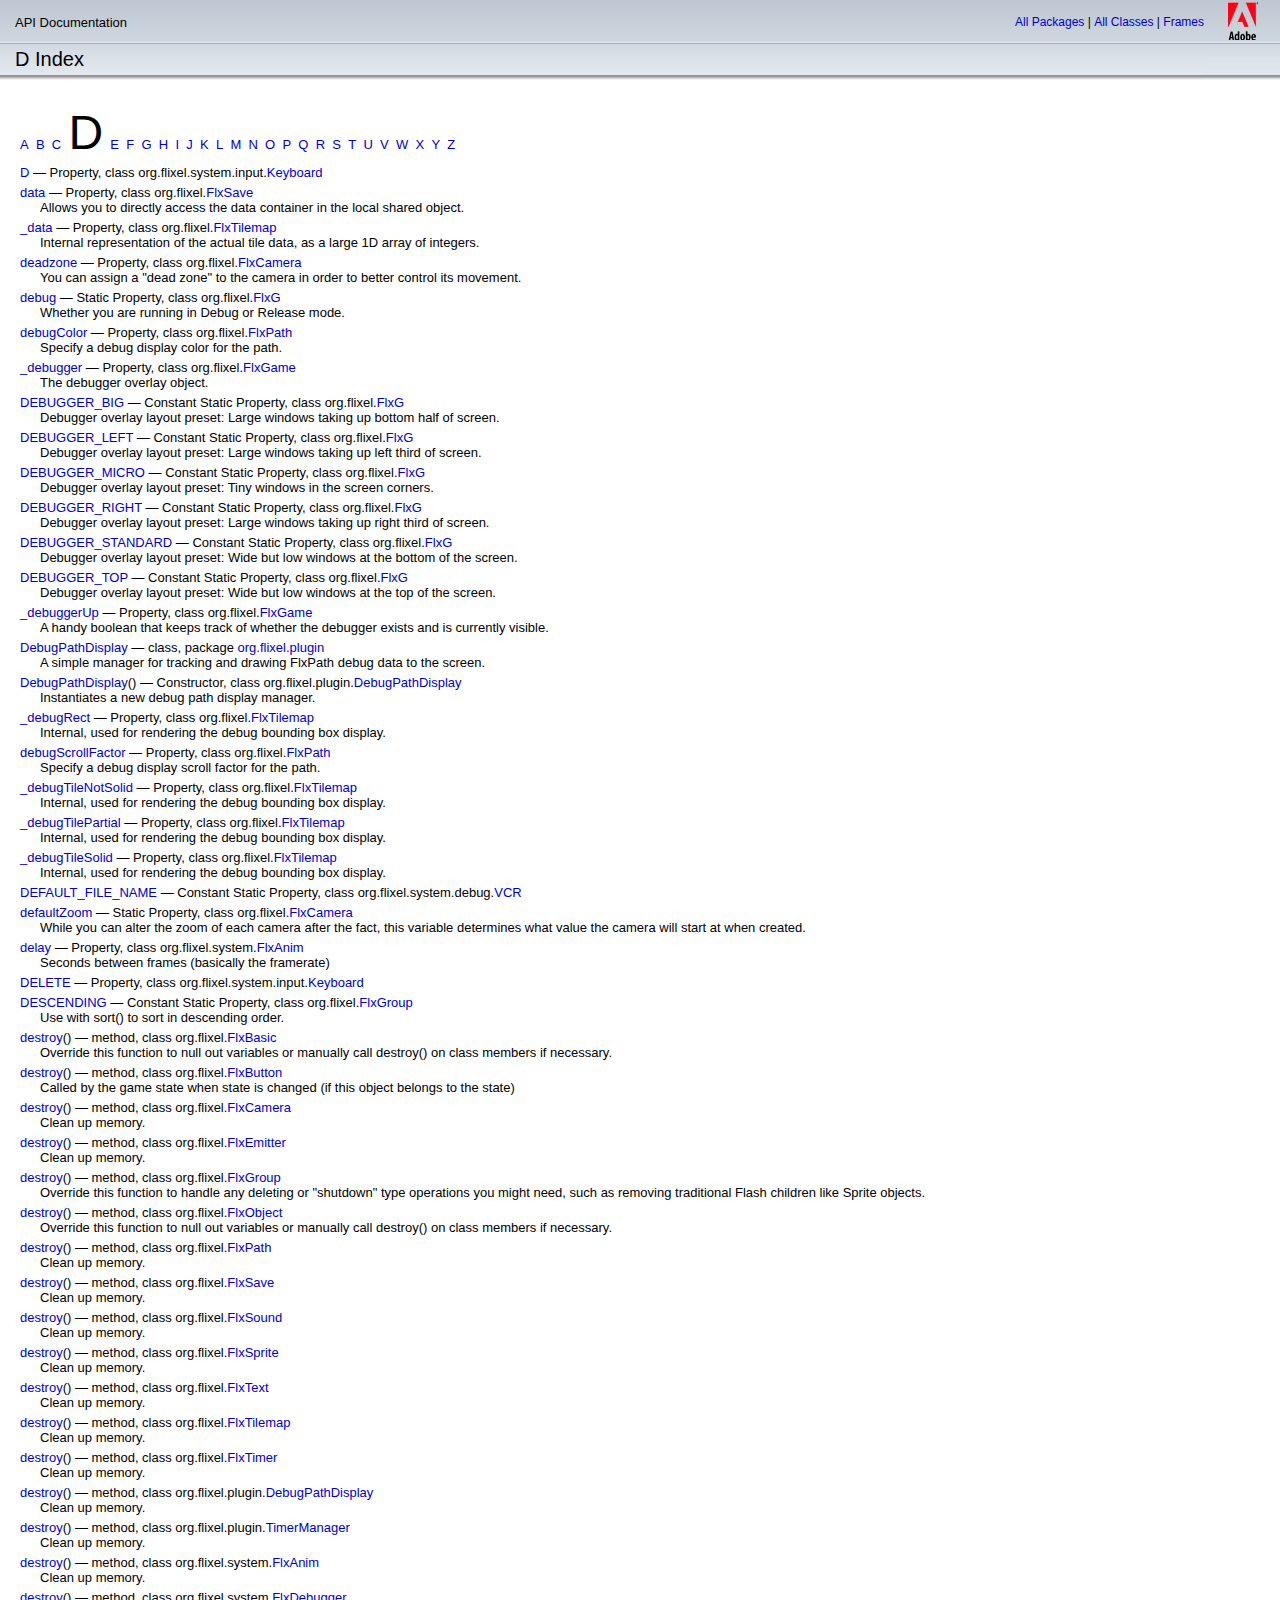
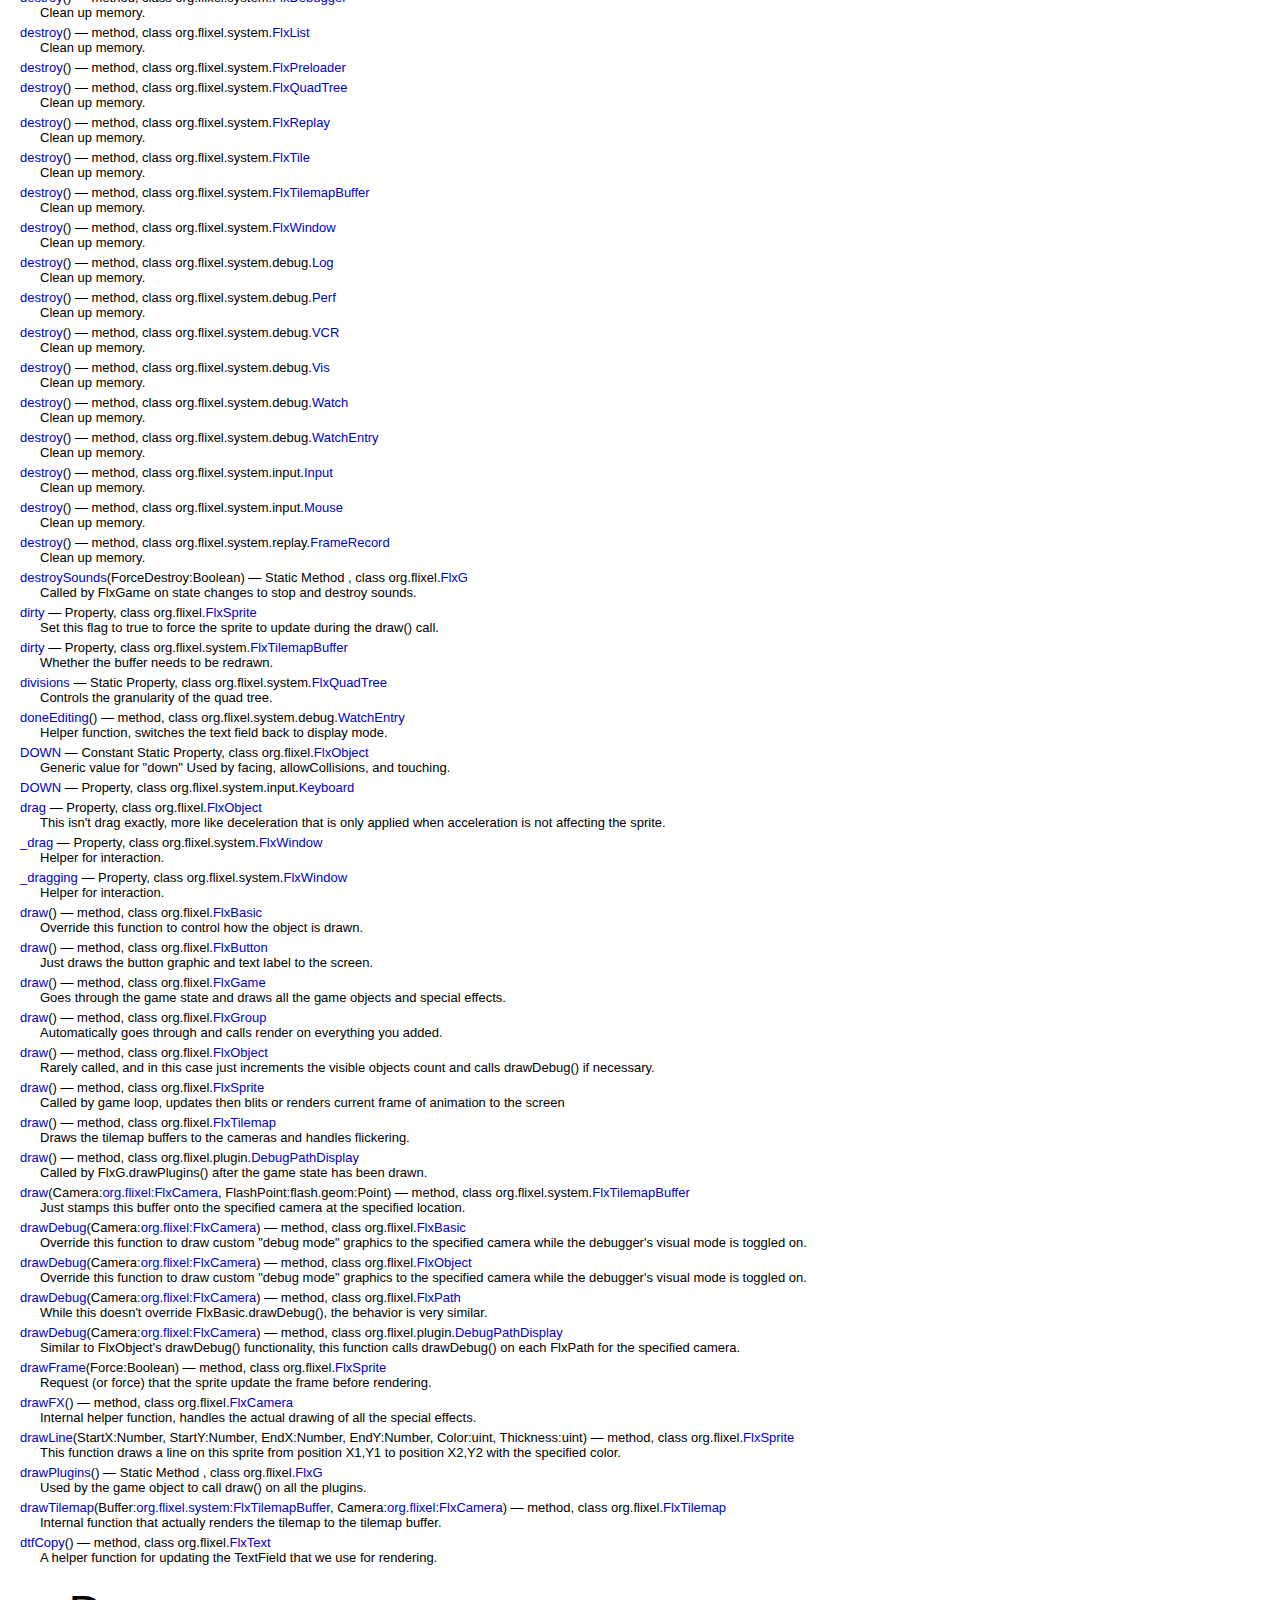
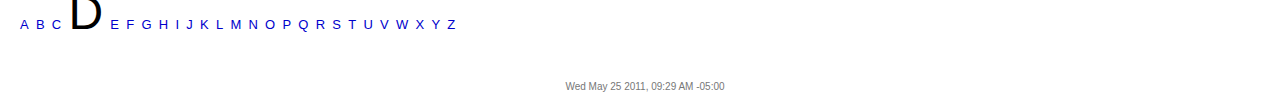
<file: public_html/superpuzzleninja/docs/all-index-D.html>
<!DOCTYPE HTML PUBLIC "-//W3C//DTD HTML 4.01 Transitional//EN" "http://www.w3.org/TR/html4/loose.dtd"><!-- saved from url=(0014)about:internet --><html><head><meta http-equiv="Content-Type" content="text/html; charset=UTF-8"><title>D </title><link rel="stylesheet" href="style.css" type="text/css" media="screen"><link rel="stylesheet" href="print.css" type="text/css" media="print"><link rel="stylesheet" href="override.css" type="text/css"></head><body><script language="javascript" type="text/javascript" src="asdoc.js"></script><script language="javascript" type="text/javascript" src="help.js"></script><script language="javascript" type="text/javascript" src="cookies.js"></script><script language="javascript" type="text/javascript"><!--
				asdocTitle = 'D Index - API Documentation';
				var baseRef = '';
				window.onload = configPage;
			--></script>
<script type="text/javascript">
			scrollToNameAnchor();
		</script><table class="titleTable" cellpadding="0" cellspacing="0" id="titleTable" style="display:none"><tr><td class="titleTableTitle" align="left">API Documentation</td><td class="titleTableTopNav" align="right"><a href="package-summary.html" onclick="loadClassListFrame('all-classes.html')">All Packages</a>&nbsp;|&nbsp;<a href="class-summary.html" onclick="loadClassListFrame('all-classes.html')">All Classes</a>&nbsp;|&nbsp;<a id="framesLink1" href="index.html?all-index-D.html&amp;index-list.html">Frames</a><a id="noFramesLink1" style="display:none" href="" onclick="parent.location=document.location"> No Frames </a></td><td class="titleTableLogo" align="right" rowspan="3"><img src="images/logo.jpg" class="logoImage" alt=" Adobe Logo " title=" Adobe Logo "></td></tr><tr class="titleTableRow2"><td class="titleTableSubTitle" id="subTitle" align="left">D&nbsp;Index</td><td class="titleTableSubNav" id="subNav" align="right"></td></tr><tr class="titleTableRow3"><td colspan="3">&nbsp;</td></tr></table><script language="javascript" type="text/javascript" xml:space="preserve">
				<!--
				
					if (!isEclipse() || window.name != ECLIPSE_FRAME_NAME) {titleBar_setSubTitle("D Index"); titleBar_setSubNav(false,false,false,false,false,false,false,false,false,false,false	,false,false,false,false,false);}	
				-->
			</script><div class="MainContent"><br><table border="0" cellspacing="0" cellpadding="0"><tr><td colspan="2"><a name="D"></a><a href="all-index-A.html" onclick="javascript:loadClassListFrame('index-list.html');">A</a>&nbsp;&nbsp;<a href="all-index-B.html" onclick="javascript:loadClassListFrame('index-list.html');">B</a>&nbsp;&nbsp;<a href="all-index-C.html" onclick="javascript:loadClassListFrame('index-list.html');">C</a>&nbsp;&nbsp;<font color="black" size="10px" style="bold">D</font>&nbsp;&nbsp;<a href="all-index-E.html" onclick="javascript:loadClassListFrame('index-list.html');">E</a>&nbsp;&nbsp;<a href="all-index-F.html" onclick="javascript:loadClassListFrame('index-list.html');">F</a>&nbsp;&nbsp;<a href="all-index-G.html" onclick="javascript:loadClassListFrame('index-list.html');">G</a>&nbsp;&nbsp;<a href="all-index-H.html" onclick="javascript:loadClassListFrame('index-list.html');">H</a>&nbsp;&nbsp;<a href="all-index-I.html" onclick="javascript:loadClassListFrame('index-list.html');">I</a>&nbsp;&nbsp;<a href="all-index-J.html" onclick="javascript:loadClassListFrame('index-list.html');">J</a>&nbsp;&nbsp;<a href="all-index-K.html" onclick="javascript:loadClassListFrame('index-list.html');">K</a>&nbsp;&nbsp;<a href="all-index-L.html" onclick="javascript:loadClassListFrame('index-list.html');">L</a>&nbsp;&nbsp;<a href="all-index-M.html" onclick="javascript:loadClassListFrame('index-list.html');">M</a>&nbsp;&nbsp;<a href="all-index-N.html" onclick="javascript:loadClassListFrame('index-list.html');">N</a>&nbsp;&nbsp;<a href="all-index-O.html" onclick="javascript:loadClassListFrame('index-list.html');">O</a>&nbsp;&nbsp;<a href="all-index-P.html" onclick="javascript:loadClassListFrame('index-list.html');">P</a>&nbsp;&nbsp;<a href="all-index-Q.html" onclick="javascript:loadClassListFrame('index-list.html');">Q</a>&nbsp;&nbsp;<a href="all-index-R.html" onclick="javascript:loadClassListFrame('index-list.html');">R</a>&nbsp;&nbsp;<a href="all-index-S.html" onclick="javascript:loadClassListFrame('index-list.html');">S</a>&nbsp;&nbsp;<a href="all-index-T.html" onclick="javascript:loadClassListFrame('index-list.html');">T</a>&nbsp;&nbsp;<a href="all-index-U.html" onclick="javascript:loadClassListFrame('index-list.html');">U</a>&nbsp;&nbsp;<a href="all-index-V.html" onclick="javascript:loadClassListFrame('index-list.html');">V</a>&nbsp;&nbsp;<a href="all-index-W.html" onclick="javascript:loadClassListFrame('index-list.html');">W</a>&nbsp;&nbsp;<a href="all-index-X.html" onclick="javascript:loadClassListFrame('index-list.html');">X</a>&nbsp;&nbsp;<a href="all-index-Y.html" onclick="javascript:loadClassListFrame('index-list.html');">Y</a>&nbsp;&nbsp;<a href="all-index-Z.html" onclick="javascript:loadClassListFrame('index-list.html');">Z</a>&nbsp;&nbsp;</td></tr><tr><td class="idxrow" colspan="2"><a href="org/flixel/system/input/Keyboard.html#D" onclick="javascript:loadClassListFrame('org/flixel/system/input/class-list.html');">D</a> &mdash; Property, class org.flixel.system.input.<a href="org/flixel/system/input/Keyboard.html" onclick="javascript:loadClassListFrame('org/flixel/system/input/class-list.html');">Keyboard</a></td></tr><tr><td width="20"></td><td></td></tr><tr><td class="idxrow" colspan="2"><a href="org/flixel/FlxSave.html#data" onclick="javascript:loadClassListFrame('org/flixel/class-list.html');">data</a> &mdash; Property, class org.flixel.<a href="org/flixel/FlxSave.html" onclick="javascript:loadClassListFrame('org/flixel/class-list.html');">FlxSave</a></td></tr><tr><td width="20"></td><td>
		 Allows you to directly access the data container in the local shared object.</td></tr><tr><td class="idxrow" colspan="2"><a href="org/flixel/FlxTilemap.html#_data" onclick="javascript:loadClassListFrame('org/flixel/class-list.html');">_data</a> &mdash; Property, class org.flixel.<a href="org/flixel/FlxTilemap.html" onclick="javascript:loadClassListFrame('org/flixel/class-list.html');">FlxTilemap</a></td></tr><tr><td width="20"></td><td>
		 Internal representation of the actual tile data, as a large 1D array of integers.</td></tr><tr><td class="idxrow" colspan="2"><a href="org/flixel/FlxCamera.html#deadzone" onclick="javascript:loadClassListFrame('org/flixel/class-list.html');">deadzone</a> &mdash; Property, class org.flixel.<a href="org/flixel/FlxCamera.html" onclick="javascript:loadClassListFrame('org/flixel/class-list.html');">FlxCamera</a></td></tr><tr><td width="20"></td><td>
		 You can assign a "dead zone" to the camera in order to better control its movement.</td></tr><tr><td class="idxrow" colspan="2"><a href="org/flixel/FlxG.html#debug" onclick="javascript:loadClassListFrame('org/flixel/class-list.html');">debug</a> &mdash; Static Property, class org.flixel.<a href="org/flixel/FlxG.html" onclick="javascript:loadClassListFrame('org/flixel/class-list.html');">FlxG</a></td></tr><tr><td width="20"></td><td>
		 Whether you are running in Debug or Release mode.</td></tr><tr><td class="idxrow" colspan="2"><a href="org/flixel/FlxPath.html#debugColor" onclick="javascript:loadClassListFrame('org/flixel/class-list.html');">debugColor</a> &mdash; Property, class org.flixel.<a href="org/flixel/FlxPath.html" onclick="javascript:loadClassListFrame('org/flixel/class-list.html');">FlxPath</a></td></tr><tr><td width="20"></td><td>
		 Specify a debug display color for the path.</td></tr><tr><td class="idxrow" colspan="2"><a href="org/flixel/FlxGame.html#_debugger" onclick="javascript:loadClassListFrame('org/flixel/class-list.html');">_debugger</a> &mdash; Property, class org.flixel.<a href="org/flixel/FlxGame.html" onclick="javascript:loadClassListFrame('org/flixel/class-list.html');">FlxGame</a></td></tr><tr><td width="20"></td><td>
		 The debugger overlay object.</td></tr><tr><td class="idxrow" colspan="2"><a href="org/flixel/FlxG.html#DEBUGGER_BIG" onclick="javascript:loadClassListFrame('org/flixel/class-list.html');">DEBUGGER_BIG</a> &mdash; Constant Static Property, class org.flixel.<a href="org/flixel/FlxG.html" onclick="javascript:loadClassListFrame('org/flixel/class-list.html');">FlxG</a></td></tr><tr><td width="20"></td><td>
		 Debugger overlay layout preset: Large windows taking up bottom half of screen.</td></tr><tr><td class="idxrow" colspan="2"><a href="org/flixel/FlxG.html#DEBUGGER_LEFT" onclick="javascript:loadClassListFrame('org/flixel/class-list.html');">DEBUGGER_LEFT</a> &mdash; Constant Static Property, class org.flixel.<a href="org/flixel/FlxG.html" onclick="javascript:loadClassListFrame('org/flixel/class-list.html');">FlxG</a></td></tr><tr><td width="20"></td><td>
		 Debugger overlay layout preset: Large windows taking up left third of screen.</td></tr><tr><td class="idxrow" colspan="2"><a href="org/flixel/FlxG.html#DEBUGGER_MICRO" onclick="javascript:loadClassListFrame('org/flixel/class-list.html');">DEBUGGER_MICRO</a> &mdash; Constant Static Property, class org.flixel.<a href="org/flixel/FlxG.html" onclick="javascript:loadClassListFrame('org/flixel/class-list.html');">FlxG</a></td></tr><tr><td width="20"></td><td>
		 Debugger overlay layout preset: Tiny windows in the screen corners.</td></tr><tr><td class="idxrow" colspan="2"><a href="org/flixel/FlxG.html#DEBUGGER_RIGHT" onclick="javascript:loadClassListFrame('org/flixel/class-list.html');">DEBUGGER_RIGHT</a> &mdash; Constant Static Property, class org.flixel.<a href="org/flixel/FlxG.html" onclick="javascript:loadClassListFrame('org/flixel/class-list.html');">FlxG</a></td></tr><tr><td width="20"></td><td>
		 Debugger overlay layout preset: Large windows taking up right third of screen.</td></tr><tr><td class="idxrow" colspan="2"><a href="org/flixel/FlxG.html#DEBUGGER_STANDARD" onclick="javascript:loadClassListFrame('org/flixel/class-list.html');">DEBUGGER_STANDARD</a> &mdash; Constant Static Property, class org.flixel.<a href="org/flixel/FlxG.html" onclick="javascript:loadClassListFrame('org/flixel/class-list.html');">FlxG</a></td></tr><tr><td width="20"></td><td>
		 Debugger overlay layout preset: Wide but low windows at the bottom of the screen.</td></tr><tr><td class="idxrow" colspan="2"><a href="org/flixel/FlxG.html#DEBUGGER_TOP" onclick="javascript:loadClassListFrame('org/flixel/class-list.html');">DEBUGGER_TOP</a> &mdash; Constant Static Property, class org.flixel.<a href="org/flixel/FlxG.html" onclick="javascript:loadClassListFrame('org/flixel/class-list.html');">FlxG</a></td></tr><tr><td width="20"></td><td>
		 Debugger overlay layout preset: Wide but low windows at the top of the screen.</td></tr><tr><td class="idxrow" colspan="2"><a href="org/flixel/FlxGame.html#_debuggerUp" onclick="javascript:loadClassListFrame('org/flixel/class-list.html');">_debuggerUp</a> &mdash; Property, class org.flixel.<a href="org/flixel/FlxGame.html" onclick="javascript:loadClassListFrame('org/flixel/class-list.html');">FlxGame</a></td></tr><tr><td width="20"></td><td>
		 A handy boolean that keeps track of whether the debugger exists and is currently visible.</td></tr><tr><td class="idxrow" colspan="2"><a href="org/flixel/plugin/DebugPathDisplay.html" onclick="javascript:loadClassListFrame('org/flixel/plugin/class-list.html');">DebugPathDisplay</a> &mdash; class, package <a href="org/flixel/plugin/package-detail.html" onclick="javascript:loadClassListFrame('org/flixel/plugin/class-list.html');">org.flixel.plugin</a></td></tr><tr><td width="20"></td><td>
	 A simple manager for tracking and drawing FlxPath debug data to the screen.</td></tr><tr><td class="idxrow" colspan="2"><a href="org/flixel/plugin/DebugPathDisplay.html#DebugPathDisplay()" onclick="javascript:loadClassListFrame('org/flixel/plugin/class-list.html');">DebugPathDisplay</a>() &mdash; Constructor, class org.flixel.plugin.<a href="org/flixel/plugin/DebugPathDisplay.html" onclick="javascript:loadClassListFrame('org/flixel/plugin/class-list.html');">DebugPathDisplay</a></td></tr><tr><td width="20"></td><td>
		 Instantiates a new debug path display manager.</td></tr><tr><td class="idxrow" colspan="2"><a href="org/flixel/FlxTilemap.html#_debugRect" onclick="javascript:loadClassListFrame('org/flixel/class-list.html');">_debugRect</a> &mdash; Property, class org.flixel.<a href="org/flixel/FlxTilemap.html" onclick="javascript:loadClassListFrame('org/flixel/class-list.html');">FlxTilemap</a></td></tr><tr><td width="20"></td><td>
		 Internal, used for rendering the debug bounding box display.</td></tr><tr><td class="idxrow" colspan="2"><a href="org/flixel/FlxPath.html#debugScrollFactor" onclick="javascript:loadClassListFrame('org/flixel/class-list.html');">debugScrollFactor</a> &mdash; Property, class org.flixel.<a href="org/flixel/FlxPath.html" onclick="javascript:loadClassListFrame('org/flixel/class-list.html');">FlxPath</a></td></tr><tr><td width="20"></td><td>
		 Specify a debug display scroll factor for the path.</td></tr><tr><td class="idxrow" colspan="2"><a href="org/flixel/FlxTilemap.html#_debugTileNotSolid" onclick="javascript:loadClassListFrame('org/flixel/class-list.html');">_debugTileNotSolid</a> &mdash; Property, class org.flixel.<a href="org/flixel/FlxTilemap.html" onclick="javascript:loadClassListFrame('org/flixel/class-list.html');">FlxTilemap</a></td></tr><tr><td width="20"></td><td>
		 Internal, used for rendering the debug bounding box display.</td></tr><tr><td class="idxrow" colspan="2"><a href="org/flixel/FlxTilemap.html#_debugTilePartial" onclick="javascript:loadClassListFrame('org/flixel/class-list.html');">_debugTilePartial</a> &mdash; Property, class org.flixel.<a href="org/flixel/FlxTilemap.html" onclick="javascript:loadClassListFrame('org/flixel/class-list.html');">FlxTilemap</a></td></tr><tr><td width="20"></td><td>
		 Internal, used for rendering the debug bounding box display.</td></tr><tr><td class="idxrow" colspan="2"><a href="org/flixel/FlxTilemap.html#_debugTileSolid" onclick="javascript:loadClassListFrame('org/flixel/class-list.html');">_debugTileSolid</a> &mdash; Property, class org.flixel.<a href="org/flixel/FlxTilemap.html" onclick="javascript:loadClassListFrame('org/flixel/class-list.html');">FlxTilemap</a></td></tr><tr><td width="20"></td><td>
		 Internal, used for rendering the debug bounding box display.</td></tr><tr><td class="idxrow" colspan="2"><a href="org/flixel/system/debug/VCR.html#DEFAULT_FILE_NAME" onclick="javascript:loadClassListFrame('org/flixel/system/debug/class-list.html');">DEFAULT_FILE_NAME</a> &mdash; Constant Static Property, class org.flixel.system.debug.<a href="org/flixel/system/debug/VCR.html" onclick="javascript:loadClassListFrame('org/flixel/system/debug/class-list.html');">VCR</a></td></tr><tr><td width="20"></td><td></td></tr><tr><td class="idxrow" colspan="2"><a href="org/flixel/FlxCamera.html#defaultZoom" onclick="javascript:loadClassListFrame('org/flixel/class-list.html');">defaultZoom</a> &mdash; Static Property, class org.flixel.<a href="org/flixel/FlxCamera.html" onclick="javascript:loadClassListFrame('org/flixel/class-list.html');">FlxCamera</a></td></tr><tr><td width="20"></td><td>
		 While you can alter the zoom of each camera after the fact,
		 this variable determines what value the camera will start at when created.</td></tr><tr><td class="idxrow" colspan="2"><a href="org/flixel/system/FlxAnim.html#delay" onclick="javascript:loadClassListFrame('org/flixel/system/class-list.html');">delay</a> &mdash; Property, class org.flixel.system.<a href="org/flixel/system/FlxAnim.html" onclick="javascript:loadClassListFrame('org/flixel/system/class-list.html');">FlxAnim</a></td></tr><tr><td width="20"></td><td>
		 Seconds between frames (basically the framerate)
		 </td></tr><tr><td class="idxrow" colspan="2"><a href="org/flixel/system/input/Keyboard.html#DELETE" onclick="javascript:loadClassListFrame('org/flixel/system/input/class-list.html');">DELETE</a> &mdash; Property, class org.flixel.system.input.<a href="org/flixel/system/input/Keyboard.html" onclick="javascript:loadClassListFrame('org/flixel/system/input/class-list.html');">Keyboard</a></td></tr><tr><td width="20"></td><td></td></tr><tr><td class="idxrow" colspan="2"><a href="org/flixel/FlxGroup.html#DESCENDING" onclick="javascript:loadClassListFrame('org/flixel/class-list.html');">DESCENDING</a> &mdash; Constant Static Property, class org.flixel.<a href="org/flixel/FlxGroup.html" onclick="javascript:loadClassListFrame('org/flixel/class-list.html');">FlxGroup</a></td></tr><tr><td width="20"></td><td>
		 Use with sort() to sort in descending order.</td></tr><tr><td class="idxrow" colspan="2"><a href="org/flixel/FlxBasic.html#destroy()" onclick="javascript:loadClassListFrame('org/flixel/class-list.html');">destroy</a>() &mdash; method,  class org.flixel.<a href="org/flixel/FlxBasic.html" onclick="javascript:loadClassListFrame('org/flixel/class-list.html');">FlxBasic</a></td></tr><tr><td width="20"></td><td>
		 Override this function to null out variables or manually call
		 destroy() on class members if necessary.</td></tr><tr><td class="idxrow" colspan="2"><a href="org/flixel/FlxButton.html#destroy()" onclick="javascript:loadClassListFrame('org/flixel/class-list.html');">destroy</a>() &mdash; method,  class org.flixel.<a href="org/flixel/FlxButton.html" onclick="javascript:loadClassListFrame('org/flixel/class-list.html');">FlxButton</a></td></tr><tr><td width="20"></td><td>
		 Called by the game state when state is changed (if this object belongs to the state)
		 </td></tr><tr><td class="idxrow" colspan="2"><a href="org/flixel/FlxCamera.html#destroy()" onclick="javascript:loadClassListFrame('org/flixel/class-list.html');">destroy</a>() &mdash; method,  class org.flixel.<a href="org/flixel/FlxCamera.html" onclick="javascript:loadClassListFrame('org/flixel/class-list.html');">FlxCamera</a></td></tr><tr><td width="20"></td><td>
		 Clean up memory.</td></tr><tr><td class="idxrow" colspan="2"><a href="org/flixel/FlxEmitter.html#destroy()" onclick="javascript:loadClassListFrame('org/flixel/class-list.html');">destroy</a>() &mdash; method,  class org.flixel.<a href="org/flixel/FlxEmitter.html" onclick="javascript:loadClassListFrame('org/flixel/class-list.html');">FlxEmitter</a></td></tr><tr><td width="20"></td><td>
		 Clean up memory.</td></tr><tr><td class="idxrow" colspan="2"><a href="org/flixel/FlxGroup.html#destroy()" onclick="javascript:loadClassListFrame('org/flixel/class-list.html');">destroy</a>() &mdash; method,  class org.flixel.<a href="org/flixel/FlxGroup.html" onclick="javascript:loadClassListFrame('org/flixel/class-list.html');">FlxGroup</a></td></tr><tr><td width="20"></td><td>
		 Override this function to handle any deleting or "shutdown" type operations you might need,
		 such as removing traditional Flash children like Sprite objects.</td></tr><tr><td class="idxrow" colspan="2"><a href="org/flixel/FlxObject.html#destroy()" onclick="javascript:loadClassListFrame('org/flixel/class-list.html');">destroy</a>() &mdash; method,  class org.flixel.<a href="org/flixel/FlxObject.html" onclick="javascript:loadClassListFrame('org/flixel/class-list.html');">FlxObject</a></td></tr><tr><td width="20"></td><td>
		 Override this function to null out variables or
		 manually call destroy() on class members if necessary.</td></tr><tr><td class="idxrow" colspan="2"><a href="org/flixel/FlxPath.html#destroy()" onclick="javascript:loadClassListFrame('org/flixel/class-list.html');">destroy</a>() &mdash; method,  class org.flixel.<a href="org/flixel/FlxPath.html" onclick="javascript:loadClassListFrame('org/flixel/class-list.html');">FlxPath</a></td></tr><tr><td width="20"></td><td>
		 Clean up memory.</td></tr><tr><td class="idxrow" colspan="2"><a href="org/flixel/FlxSave.html#destroy()" onclick="javascript:loadClassListFrame('org/flixel/class-list.html');">destroy</a>() &mdash; method,  class org.flixel.<a href="org/flixel/FlxSave.html" onclick="javascript:loadClassListFrame('org/flixel/class-list.html');">FlxSave</a></td></tr><tr><td width="20"></td><td>
		 Clean up memory.</td></tr><tr><td class="idxrow" colspan="2"><a href="org/flixel/FlxSound.html#destroy()" onclick="javascript:loadClassListFrame('org/flixel/class-list.html');">destroy</a>() &mdash; method,  class org.flixel.<a href="org/flixel/FlxSound.html" onclick="javascript:loadClassListFrame('org/flixel/class-list.html');">FlxSound</a></td></tr><tr><td width="20"></td><td>
		 Clean up memory.</td></tr><tr><td class="idxrow" colspan="2"><a href="org/flixel/FlxSprite.html#destroy()" onclick="javascript:loadClassListFrame('org/flixel/class-list.html');">destroy</a>() &mdash; method,  class org.flixel.<a href="org/flixel/FlxSprite.html" onclick="javascript:loadClassListFrame('org/flixel/class-list.html');">FlxSprite</a></td></tr><tr><td width="20"></td><td>
		 Clean up memory.</td></tr><tr><td class="idxrow" colspan="2"><a href="org/flixel/FlxText.html#destroy()" onclick="javascript:loadClassListFrame('org/flixel/class-list.html');">destroy</a>() &mdash; method,  class org.flixel.<a href="org/flixel/FlxText.html" onclick="javascript:loadClassListFrame('org/flixel/class-list.html');">FlxText</a></td></tr><tr><td width="20"></td><td>
		 Clean up memory.</td></tr><tr><td class="idxrow" colspan="2"><a href="org/flixel/FlxTilemap.html#destroy()" onclick="javascript:loadClassListFrame('org/flixel/class-list.html');">destroy</a>() &mdash; method,  class org.flixel.<a href="org/flixel/FlxTilemap.html" onclick="javascript:loadClassListFrame('org/flixel/class-list.html');">FlxTilemap</a></td></tr><tr><td width="20"></td><td>
		 Clean up memory.</td></tr><tr><td class="idxrow" colspan="2"><a href="org/flixel/FlxTimer.html#destroy()" onclick="javascript:loadClassListFrame('org/flixel/class-list.html');">destroy</a>() &mdash; method,  class org.flixel.<a href="org/flixel/FlxTimer.html" onclick="javascript:loadClassListFrame('org/flixel/class-list.html');">FlxTimer</a></td></tr><tr><td width="20"></td><td>
		 Clean up memory.</td></tr><tr><td class="idxrow" colspan="2"><a href="org/flixel/plugin/DebugPathDisplay.html#destroy()" onclick="javascript:loadClassListFrame('org/flixel/plugin/class-list.html');">destroy</a>() &mdash; method,  class org.flixel.plugin.<a href="org/flixel/plugin/DebugPathDisplay.html" onclick="javascript:loadClassListFrame('org/flixel/plugin/class-list.html');">DebugPathDisplay</a></td></tr><tr><td width="20"></td><td>
		 Clean up memory.</td></tr><tr><td class="idxrow" colspan="2"><a href="org/flixel/plugin/TimerManager.html#destroy()" onclick="javascript:loadClassListFrame('org/flixel/plugin/class-list.html');">destroy</a>() &mdash; method,  class org.flixel.plugin.<a href="org/flixel/plugin/TimerManager.html" onclick="javascript:loadClassListFrame('org/flixel/plugin/class-list.html');">TimerManager</a></td></tr><tr><td width="20"></td><td>
		 Clean up memory.</td></tr><tr><td class="idxrow" colspan="2"><a href="org/flixel/system/FlxAnim.html#destroy()" onclick="javascript:loadClassListFrame('org/flixel/system/class-list.html');">destroy</a>() &mdash; method,  class org.flixel.system.<a href="org/flixel/system/FlxAnim.html" onclick="javascript:loadClassListFrame('org/flixel/system/class-list.html');">FlxAnim</a></td></tr><tr><td width="20"></td><td>
		 Clean up memory.</td></tr><tr><td class="idxrow" colspan="2"><a href="org/flixel/system/FlxDebugger.html#destroy()" onclick="javascript:loadClassListFrame('org/flixel/system/class-list.html');">destroy</a>() &mdash; method,  class org.flixel.system.<a href="org/flixel/system/FlxDebugger.html" onclick="javascript:loadClassListFrame('org/flixel/system/class-list.html');">FlxDebugger</a></td></tr><tr><td width="20"></td><td>
		 Clean up memory.</td></tr><tr><td class="idxrow" colspan="2"><a href="org/flixel/system/FlxList.html#destroy()" onclick="javascript:loadClassListFrame('org/flixel/system/class-list.html');">destroy</a>() &mdash; method,  class org.flixel.system.<a href="org/flixel/system/FlxList.html" onclick="javascript:loadClassListFrame('org/flixel/system/class-list.html');">FlxList</a></td></tr><tr><td width="20"></td><td>
		 Clean up memory.</td></tr><tr><td class="idxrow" colspan="2"><a href="org/flixel/system/FlxPreloader.html#destroy()" onclick="javascript:loadClassListFrame('org/flixel/system/class-list.html');">destroy</a>() &mdash; method,  class org.flixel.system.<a href="org/flixel/system/FlxPreloader.html" onclick="javascript:loadClassListFrame('org/flixel/system/class-list.html');">FlxPreloader</a></td></tr><tr><td width="20"></td><td></td></tr><tr><td class="idxrow" colspan="2"><a href="org/flixel/system/FlxQuadTree.html#destroy()" onclick="javascript:loadClassListFrame('org/flixel/system/class-list.html');">destroy</a>() &mdash; method,  class org.flixel.system.<a href="org/flixel/system/FlxQuadTree.html" onclick="javascript:loadClassListFrame('org/flixel/system/class-list.html');">FlxQuadTree</a></td></tr><tr><td width="20"></td><td>
		 Clean up memory.</td></tr><tr><td class="idxrow" colspan="2"><a href="org/flixel/system/FlxReplay.html#destroy()" onclick="javascript:loadClassListFrame('org/flixel/system/class-list.html');">destroy</a>() &mdash; method,  class org.flixel.system.<a href="org/flixel/system/FlxReplay.html" onclick="javascript:loadClassListFrame('org/flixel/system/class-list.html');">FlxReplay</a></td></tr><tr><td width="20"></td><td>
		 Clean up memory.</td></tr><tr><td class="idxrow" colspan="2"><a href="org/flixel/system/FlxTile.html#destroy()" onclick="javascript:loadClassListFrame('org/flixel/system/class-list.html');">destroy</a>() &mdash; method,  class org.flixel.system.<a href="org/flixel/system/FlxTile.html" onclick="javascript:loadClassListFrame('org/flixel/system/class-list.html');">FlxTile</a></td></tr><tr><td width="20"></td><td>
		 Clean up memory.</td></tr><tr><td class="idxrow" colspan="2"><a href="org/flixel/system/FlxTilemapBuffer.html#destroy()" onclick="javascript:loadClassListFrame('org/flixel/system/class-list.html');">destroy</a>() &mdash; method,  class org.flixel.system.<a href="org/flixel/system/FlxTilemapBuffer.html" onclick="javascript:loadClassListFrame('org/flixel/system/class-list.html');">FlxTilemapBuffer</a></td></tr><tr><td width="20"></td><td>
		 Clean up memory.</td></tr><tr><td class="idxrow" colspan="2"><a href="org/flixel/system/FlxWindow.html#destroy()" onclick="javascript:loadClassListFrame('org/flixel/system/class-list.html');">destroy</a>() &mdash; method,  class org.flixel.system.<a href="org/flixel/system/FlxWindow.html" onclick="javascript:loadClassListFrame('org/flixel/system/class-list.html');">FlxWindow</a></td></tr><tr><td width="20"></td><td>
		 Clean up memory.</td></tr><tr><td class="idxrow" colspan="2"><a href="org/flixel/system/debug/Log.html#destroy()" onclick="javascript:loadClassListFrame('org/flixel/system/debug/class-list.html');">destroy</a>() &mdash; method,  class org.flixel.system.debug.<a href="org/flixel/system/debug/Log.html" onclick="javascript:loadClassListFrame('org/flixel/system/debug/class-list.html');">Log</a></td></tr><tr><td width="20"></td><td>
		 Clean up memory.</td></tr><tr><td class="idxrow" colspan="2"><a href="org/flixel/system/debug/Perf.html#destroy()" onclick="javascript:loadClassListFrame('org/flixel/system/debug/class-list.html');">destroy</a>() &mdash; method,  class org.flixel.system.debug.<a href="org/flixel/system/debug/Perf.html" onclick="javascript:loadClassListFrame('org/flixel/system/debug/class-list.html');">Perf</a></td></tr><tr><td width="20"></td><td>
		 Clean up memory.</td></tr><tr><td class="idxrow" colspan="2"><a href="org/flixel/system/debug/VCR.html#destroy()" onclick="javascript:loadClassListFrame('org/flixel/system/debug/class-list.html');">destroy</a>() &mdash; method,  class org.flixel.system.debug.<a href="org/flixel/system/debug/VCR.html" onclick="javascript:loadClassListFrame('org/flixel/system/debug/class-list.html');">VCR</a></td></tr><tr><td width="20"></td><td>
		 Clean up memory.</td></tr><tr><td class="idxrow" colspan="2"><a href="org/flixel/system/debug/Vis.html#destroy()" onclick="javascript:loadClassListFrame('org/flixel/system/debug/class-list.html');">destroy</a>() &mdash; method,  class org.flixel.system.debug.<a href="org/flixel/system/debug/Vis.html" onclick="javascript:loadClassListFrame('org/flixel/system/debug/class-list.html');">Vis</a></td></tr><tr><td width="20"></td><td>
		 Clean up memory.</td></tr><tr><td class="idxrow" colspan="2"><a href="org/flixel/system/debug/Watch.html#destroy()" onclick="javascript:loadClassListFrame('org/flixel/system/debug/class-list.html');">destroy</a>() &mdash; method,  class org.flixel.system.debug.<a href="org/flixel/system/debug/Watch.html" onclick="javascript:loadClassListFrame('org/flixel/system/debug/class-list.html');">Watch</a></td></tr><tr><td width="20"></td><td>
		 Clean up memory.</td></tr><tr><td class="idxrow" colspan="2"><a href="org/flixel/system/debug/WatchEntry.html#destroy()" onclick="javascript:loadClassListFrame('org/flixel/system/debug/class-list.html');">destroy</a>() &mdash; method,  class org.flixel.system.debug.<a href="org/flixel/system/debug/WatchEntry.html" onclick="javascript:loadClassListFrame('org/flixel/system/debug/class-list.html');">WatchEntry</a></td></tr><tr><td width="20"></td><td>
		 Clean up memory.</td></tr><tr><td class="idxrow" colspan="2"><a href="org/flixel/system/input/Input.html#destroy()" onclick="javascript:loadClassListFrame('org/flixel/system/input/class-list.html');">destroy</a>() &mdash; method,  class org.flixel.system.input.<a href="org/flixel/system/input/Input.html" onclick="javascript:loadClassListFrame('org/flixel/system/input/class-list.html');">Input</a></td></tr><tr><td width="20"></td><td>
		 Clean up memory.</td></tr><tr><td class="idxrow" colspan="2"><a href="org/flixel/system/input/Mouse.html#destroy()" onclick="javascript:loadClassListFrame('org/flixel/system/input/class-list.html');">destroy</a>() &mdash; method,  class org.flixel.system.input.<a href="org/flixel/system/input/Mouse.html" onclick="javascript:loadClassListFrame('org/flixel/system/input/class-list.html');">Mouse</a></td></tr><tr><td width="20"></td><td>
		 Clean up memory.</td></tr><tr><td class="idxrow" colspan="2"><a href="org/flixel/system/replay/FrameRecord.html#destroy()" onclick="javascript:loadClassListFrame('org/flixel/system/replay/class-list.html');">destroy</a>() &mdash; method,  class org.flixel.system.replay.<a href="org/flixel/system/replay/FrameRecord.html" onclick="javascript:loadClassListFrame('org/flixel/system/replay/class-list.html');">FrameRecord</a></td></tr><tr><td width="20"></td><td>
		 Clean up memory.</td></tr><tr><td class="idxrow" colspan="2"><a href="org/flixel/FlxG.html#destroySounds()" onclick="javascript:loadClassListFrame('org/flixel/class-list.html');">destroySounds</a>(ForceDestroy:Boolean) &mdash; Static Method                  ,  class org.flixel.<a href="org/flixel/FlxG.html" onclick="javascript:loadClassListFrame('org/flixel/class-list.html');">FlxG</a></td></tr><tr><td width="20"></td><td>
		 Called by FlxGame on state changes to stop and destroy sounds.</td></tr><tr><td class="idxrow" colspan="2"><a href="org/flixel/FlxSprite.html#dirty" onclick="javascript:loadClassListFrame('org/flixel/class-list.html');">dirty</a> &mdash; Property, class org.flixel.<a href="org/flixel/FlxSprite.html" onclick="javascript:loadClassListFrame('org/flixel/class-list.html');">FlxSprite</a></td></tr><tr><td width="20"></td><td>
		 Set this flag to true to force the sprite to update during the draw() call.</td></tr><tr><td class="idxrow" colspan="2"><a href="org/flixel/system/FlxTilemapBuffer.html#dirty" onclick="javascript:loadClassListFrame('org/flixel/system/class-list.html');">dirty</a> &mdash; Property, class org.flixel.system.<a href="org/flixel/system/FlxTilemapBuffer.html" onclick="javascript:loadClassListFrame('org/flixel/system/class-list.html');">FlxTilemapBuffer</a></td></tr><tr><td width="20"></td><td>
		 Whether the buffer needs to be redrawn.</td></tr><tr><td class="idxrow" colspan="2"><a href="org/flixel/system/FlxQuadTree.html#divisions" onclick="javascript:loadClassListFrame('org/flixel/system/class-list.html');">divisions</a> &mdash; Static Property, class org.flixel.system.<a href="org/flixel/system/FlxQuadTree.html" onclick="javascript:loadClassListFrame('org/flixel/system/class-list.html');">FlxQuadTree</a></td></tr><tr><td width="20"></td><td>
		 Controls the granularity of the quad tree.</td></tr><tr><td class="idxrow" colspan="2"><a href="org/flixel/system/debug/WatchEntry.html#doneEditing()" onclick="javascript:loadClassListFrame('org/flixel/system/debug/class-list.html');">doneEditing</a>() &mdash; method,  class org.flixel.system.debug.<a href="org/flixel/system/debug/WatchEntry.html" onclick="javascript:loadClassListFrame('org/flixel/system/debug/class-list.html');">WatchEntry</a></td></tr><tr><td width="20"></td><td>
		 Helper function, switches the text field back to display mode.</td></tr><tr><td class="idxrow" colspan="2"><a href="org/flixel/FlxObject.html#DOWN" onclick="javascript:loadClassListFrame('org/flixel/class-list.html');">DOWN</a> &mdash; Constant Static Property, class org.flixel.<a href="org/flixel/FlxObject.html" onclick="javascript:loadClassListFrame('org/flixel/class-list.html');">FlxObject</a></td></tr><tr><td width="20"></td><td>
		 Generic value for "down" Used by facing, allowCollisions, and touching.</td></tr><tr><td class="idxrow" colspan="2"><a href="org/flixel/system/input/Keyboard.html#DOWN" onclick="javascript:loadClassListFrame('org/flixel/system/input/class-list.html');">DOWN</a> &mdash; Property, class org.flixel.system.input.<a href="org/flixel/system/input/Keyboard.html" onclick="javascript:loadClassListFrame('org/flixel/system/input/class-list.html');">Keyboard</a></td></tr><tr><td width="20"></td><td></td></tr><tr><td class="idxrow" colspan="2"><a href="org/flixel/FlxObject.html#drag" onclick="javascript:loadClassListFrame('org/flixel/class-list.html');">drag</a> &mdash; Property, class org.flixel.<a href="org/flixel/FlxObject.html" onclick="javascript:loadClassListFrame('org/flixel/class-list.html');">FlxObject</a></td></tr><tr><td width="20"></td><td>
		 This isn't drag exactly, more like deceleration that is only applied
		 when acceleration is not affecting the sprite.</td></tr><tr><td class="idxrow" colspan="2"><a href="org/flixel/system/FlxWindow.html#_drag" onclick="javascript:loadClassListFrame('org/flixel/system/class-list.html');">_drag</a> &mdash; Property, class org.flixel.system.<a href="org/flixel/system/FlxWindow.html" onclick="javascript:loadClassListFrame('org/flixel/system/class-list.html');">FlxWindow</a></td></tr><tr><td width="20"></td><td>
		 Helper for interaction.</td></tr><tr><td class="idxrow" colspan="2"><a href="org/flixel/system/FlxWindow.html#_dragging" onclick="javascript:loadClassListFrame('org/flixel/system/class-list.html');">_dragging</a> &mdash; Property, class org.flixel.system.<a href="org/flixel/system/FlxWindow.html" onclick="javascript:loadClassListFrame('org/flixel/system/class-list.html');">FlxWindow</a></td></tr><tr><td width="20"></td><td>
		 Helper for interaction.</td></tr><tr><td class="idxrow" colspan="2"><a href="org/flixel/FlxBasic.html#draw()" onclick="javascript:loadClassListFrame('org/flixel/class-list.html');">draw</a>() &mdash; method,  class org.flixel.<a href="org/flixel/FlxBasic.html" onclick="javascript:loadClassListFrame('org/flixel/class-list.html');">FlxBasic</a></td></tr><tr><td width="20"></td><td>
		 Override this function to control how the object is drawn.</td></tr><tr><td class="idxrow" colspan="2"><a href="org/flixel/FlxButton.html#draw()" onclick="javascript:loadClassListFrame('org/flixel/class-list.html');">draw</a>() &mdash; method,  class org.flixel.<a href="org/flixel/FlxButton.html" onclick="javascript:loadClassListFrame('org/flixel/class-list.html');">FlxButton</a></td></tr><tr><td width="20"></td><td>
		 Just draws the button graphic and text label to the screen.</td></tr><tr><td class="idxrow" colspan="2"><a href="org/flixel/FlxGame.html#draw()" onclick="javascript:loadClassListFrame('org/flixel/class-list.html');">draw</a>() &mdash; method,  class org.flixel.<a href="org/flixel/FlxGame.html" onclick="javascript:loadClassListFrame('org/flixel/class-list.html');">FlxGame</a></td></tr><tr><td width="20"></td><td>
		 Goes through the game state and draws all the game objects and special effects.</td></tr><tr><td class="idxrow" colspan="2"><a href="org/flixel/FlxGroup.html#draw()" onclick="javascript:loadClassListFrame('org/flixel/class-list.html');">draw</a>() &mdash; method,  class org.flixel.<a href="org/flixel/FlxGroup.html" onclick="javascript:loadClassListFrame('org/flixel/class-list.html');">FlxGroup</a></td></tr><tr><td width="20"></td><td>
		 Automatically goes through and calls render on everything you added.</td></tr><tr><td class="idxrow" colspan="2"><a href="org/flixel/FlxObject.html#draw()" onclick="javascript:loadClassListFrame('org/flixel/class-list.html');">draw</a>() &mdash; method,  class org.flixel.<a href="org/flixel/FlxObject.html" onclick="javascript:loadClassListFrame('org/flixel/class-list.html');">FlxObject</a></td></tr><tr><td width="20"></td><td>
		 Rarely called, and in this case just increments the visible objects count and calls drawDebug() if necessary.</td></tr><tr><td class="idxrow" colspan="2"><a href="org/flixel/FlxSprite.html#draw()" onclick="javascript:loadClassListFrame('org/flixel/class-list.html');">draw</a>() &mdash; method,  class org.flixel.<a href="org/flixel/FlxSprite.html" onclick="javascript:loadClassListFrame('org/flixel/class-list.html');">FlxSprite</a></td></tr><tr><td width="20"></td><td>
		 Called by game loop, updates then blits or renders current frame of animation to the screen
		 </td></tr><tr><td class="idxrow" colspan="2"><a href="org/flixel/FlxTilemap.html#draw()" onclick="javascript:loadClassListFrame('org/flixel/class-list.html');">draw</a>() &mdash; method,  class org.flixel.<a href="org/flixel/FlxTilemap.html" onclick="javascript:loadClassListFrame('org/flixel/class-list.html');">FlxTilemap</a></td></tr><tr><td width="20"></td><td>
		 Draws the tilemap buffers to the cameras and handles flickering.</td></tr><tr><td class="idxrow" colspan="2"><a href="org/flixel/plugin/DebugPathDisplay.html#draw()" onclick="javascript:loadClassListFrame('org/flixel/plugin/class-list.html');">draw</a>() &mdash; method,  class org.flixel.plugin.<a href="org/flixel/plugin/DebugPathDisplay.html" onclick="javascript:loadClassListFrame('org/flixel/plugin/class-list.html');">DebugPathDisplay</a></td></tr><tr><td width="20"></td><td>
		 Called by FlxG.drawPlugins() after the game state has been drawn.</td></tr><tr><td class="idxrow" colspan="2"><a href="org/flixel/system/FlxTilemapBuffer.html#draw()" onclick="javascript:loadClassListFrame('org/flixel/system/class-list.html');">draw</a>(Camera:<a href="org/flixel/FlxCamera.html" onclick="javascript:loadClassListFrame('org/flixel./class-list.html');">org.flixel:FlxCamera</a>, FlashPoint:flash.geom:Point) &mdash; method,  class org.flixel.system.<a href="org/flixel/system/FlxTilemapBuffer.html" onclick="javascript:loadClassListFrame('org/flixel/system/class-list.html');">FlxTilemapBuffer</a></td></tr><tr><td width="20"></td><td>
		 Just stamps this buffer onto the specified camera at the specified location.</td></tr><tr><td class="idxrow" colspan="2"><a href="org/flixel/FlxBasic.html#drawDebug()" onclick="javascript:loadClassListFrame('org/flixel/class-list.html');">drawDebug</a>(Camera:<a href="org/flixel/FlxCamera.html" onclick="javascript:loadClassListFrame('org/flixel./class-list.html');">org.flixel:FlxCamera</a>) &mdash; method,  class org.flixel.<a href="org/flixel/FlxBasic.html" onclick="javascript:loadClassListFrame('org/flixel/class-list.html');">FlxBasic</a></td></tr><tr><td width="20"></td><td>
		 Override this function to draw custom "debug mode" graphics to the
		 specified camera while the debugger's visual mode is toggled on.</td></tr><tr><td class="idxrow" colspan="2"><a href="org/flixel/FlxObject.html#drawDebug()" onclick="javascript:loadClassListFrame('org/flixel/class-list.html');">drawDebug</a>(Camera:<a href="org/flixel/FlxCamera.html" onclick="javascript:loadClassListFrame('org/flixel./class-list.html');">org.flixel:FlxCamera</a>) &mdash; method,  class org.flixel.<a href="org/flixel/FlxObject.html" onclick="javascript:loadClassListFrame('org/flixel/class-list.html');">FlxObject</a></td></tr><tr><td width="20"></td><td>
		 Override this function to draw custom "debug mode" graphics to the
		 specified camera while the debugger's visual mode is toggled on.</td></tr><tr><td class="idxrow" colspan="2"><a href="org/flixel/FlxPath.html#drawDebug()" onclick="javascript:loadClassListFrame('org/flixel/class-list.html');">drawDebug</a>(Camera:<a href="org/flixel/FlxCamera.html" onclick="javascript:loadClassListFrame('org/flixel./class-list.html');">org.flixel:FlxCamera</a>) &mdash; method,  class org.flixel.<a href="org/flixel/FlxPath.html" onclick="javascript:loadClassListFrame('org/flixel/class-list.html');">FlxPath</a></td></tr><tr><td width="20"></td><td>
		 While this doesn't override FlxBasic.drawDebug(), the behavior is very similar.</td></tr><tr><td class="idxrow" colspan="2"><a href="org/flixel/plugin/DebugPathDisplay.html#drawDebug()" onclick="javascript:loadClassListFrame('org/flixel/plugin/class-list.html');">drawDebug</a>(Camera:<a href="org/flixel/FlxCamera.html" onclick="javascript:loadClassListFrame('org/flixel./class-list.html');">org.flixel:FlxCamera</a>) &mdash; method,  class org.flixel.plugin.<a href="org/flixel/plugin/DebugPathDisplay.html" onclick="javascript:loadClassListFrame('org/flixel/plugin/class-list.html');">DebugPathDisplay</a></td></tr><tr><td width="20"></td><td>
		 Similar to FlxObject's drawDebug() functionality,
		 this function calls drawDebug() on each FlxPath for the specified camera.</td></tr><tr><td class="idxrow" colspan="2"><a href="org/flixel/FlxSprite.html#drawFrame()" onclick="javascript:loadClassListFrame('org/flixel/class-list.html');">drawFrame</a>(Force:Boolean) &mdash; method,  class org.flixel.<a href="org/flixel/FlxSprite.html" onclick="javascript:loadClassListFrame('org/flixel/class-list.html');">FlxSprite</a></td></tr><tr><td width="20"></td><td>
		 Request (or force) that the sprite update the frame before rendering.</td></tr><tr><td class="idxrow" colspan="2"><a href="org/flixel/FlxCamera.html#drawFX()" onclick="javascript:loadClassListFrame('org/flixel/class-list.html');">drawFX</a>() &mdash; method,  class org.flixel.<a href="org/flixel/FlxCamera.html" onclick="javascript:loadClassListFrame('org/flixel/class-list.html');">FlxCamera</a></td></tr><tr><td width="20"></td><td>
		 Internal helper function, handles the actual drawing of all the special effects.</td></tr><tr><td class="idxrow" colspan="2"><a href="org/flixel/FlxSprite.html#drawLine()" onclick="javascript:loadClassListFrame('org/flixel/class-list.html');">drawLine</a>(StartX:Number, StartY:Number, EndX:Number, EndY:Number, Color:uint, Thickness:uint) &mdash; method,  class org.flixel.<a href="org/flixel/FlxSprite.html" onclick="javascript:loadClassListFrame('org/flixel/class-list.html');">FlxSprite</a></td></tr><tr><td width="20"></td><td>
		 This function draws a line on this sprite from position X1,Y1
		 to position X2,Y2 with the specified color.</td></tr><tr><td class="idxrow" colspan="2"><a href="org/flixel/FlxG.html#drawPlugins()" onclick="javascript:loadClassListFrame('org/flixel/class-list.html');">drawPlugins</a>() &mdash; Static Method                  ,  class org.flixel.<a href="org/flixel/FlxG.html" onclick="javascript:loadClassListFrame('org/flixel/class-list.html');">FlxG</a></td></tr><tr><td width="20"></td><td>
		 Used by the game object to call draw() on all the plugins.</td></tr><tr><td class="idxrow" colspan="2"><a href="org/flixel/FlxTilemap.html#drawTilemap()" onclick="javascript:loadClassListFrame('org/flixel/class-list.html');">drawTilemap</a>(Buffer:<a href="org/flixel/system/FlxTilemapBuffer.html" onclick="javascript:loadClassListFrame('org/flixel/system./class-list.html');">org.flixel.system:FlxTilemapBuffer</a>, Camera:<a href="org/flixel/FlxCamera.html" onclick="javascript:loadClassListFrame('org/flixel./class-list.html');">org.flixel:FlxCamera</a>) &mdash; method,  class org.flixel.<a href="org/flixel/FlxTilemap.html" onclick="javascript:loadClassListFrame('org/flixel/class-list.html');">FlxTilemap</a></td></tr><tr><td width="20"></td><td>
		 Internal function that actually renders the tilemap to the tilemap buffer.</td></tr><tr><td class="idxrow" colspan="2"><a href="org/flixel/FlxText.html#dtfCopy()" onclick="javascript:loadClassListFrame('org/flixel/class-list.html');">dtfCopy</a>() &mdash; method,  class org.flixel.<a href="org/flixel/FlxText.html" onclick="javascript:loadClassListFrame('org/flixel/class-list.html');">FlxText</a></td></tr><tr><td width="20"></td><td>
		 A helper function for updating the TextField that we use for rendering.</td></tr><tr><td colspan="2" style="padding-bottom:20px"></td></tr><tr><td colspan="2"><a href="all-index-A.html" onclick="javascript:loadClassListFrame('index-list.html');">A</a>&nbsp;&nbsp;<a href="all-index-B.html" onclick="javascript:loadClassListFrame('index-list.html');">B</a>&nbsp;&nbsp;<a href="all-index-C.html" onclick="javascript:loadClassListFrame('index-list.html');">C</a>&nbsp;&nbsp;<font color="black" size="10px" style="bold">D</font>&nbsp;&nbsp;<a href="all-index-E.html" onclick="javascript:loadClassListFrame('index-list.html');">E</a>&nbsp;&nbsp;<a href="all-index-F.html" onclick="javascript:loadClassListFrame('index-list.html');">F</a>&nbsp;&nbsp;<a href="all-index-G.html" onclick="javascript:loadClassListFrame('index-list.html');">G</a>&nbsp;&nbsp;<a href="all-index-H.html" onclick="javascript:loadClassListFrame('index-list.html');">H</a>&nbsp;&nbsp;<a href="all-index-I.html" onclick="javascript:loadClassListFrame('index-list.html');">I</a>&nbsp;&nbsp;<a href="all-index-J.html" onclick="javascript:loadClassListFrame('index-list.html');">J</a>&nbsp;&nbsp;<a href="all-index-K.html" onclick="javascript:loadClassListFrame('index-list.html');">K</a>&nbsp;&nbsp;<a href="all-index-L.html" onclick="javascript:loadClassListFrame('index-list.html');">L</a>&nbsp;&nbsp;<a href="all-index-M.html" onclick="javascript:loadClassListFrame('index-list.html');">M</a>&nbsp;&nbsp;<a href="all-index-N.html" onclick="javascript:loadClassListFrame('index-list.html');">N</a>&nbsp;&nbsp;<a href="all-index-O.html" onclick="javascript:loadClassListFrame('index-list.html');">O</a>&nbsp;&nbsp;<a href="all-index-P.html" onclick="javascript:loadClassListFrame('index-list.html');">P</a>&nbsp;&nbsp;<a href="all-index-Q.html" onclick="javascript:loadClassListFrame('index-list.html');">Q</a>&nbsp;&nbsp;<a href="all-index-R.html" onclick="javascript:loadClassListFrame('index-list.html');">R</a>&nbsp;&nbsp;<a href="all-index-S.html" onclick="javascript:loadClassListFrame('index-list.html');">S</a>&nbsp;&nbsp;<a href="all-index-T.html" onclick="javascript:loadClassListFrame('index-list.html');">T</a>&nbsp;&nbsp;<a href="all-index-U.html" onclick="javascript:loadClassListFrame('index-list.html');">U</a>&nbsp;&nbsp;<a href="all-index-V.html" onclick="javascript:loadClassListFrame('index-list.html');">V</a>&nbsp;&nbsp;<a href="all-index-W.html" onclick="javascript:loadClassListFrame('index-list.html');">W</a>&nbsp;&nbsp;<a href="all-index-X.html" onclick="javascript:loadClassListFrame('index-list.html');">X</a>&nbsp;&nbsp;<a href="all-index-Y.html" onclick="javascript:loadClassListFrame('index-list.html');">Y</a>&nbsp;&nbsp;<a href="all-index-Z.html" onclick="javascript:loadClassListFrame('index-list.html');">Z</a>&nbsp;&nbsp;</td></tr></table><p></p><center class="copyright"><footer></footer><br/>Wed May 25 2011, 09:29 AM -05:00  </center></div></body></html><!--<br/>Wed May 25 2011, 09:29 AM -05:00  -->
</file>
<file: public_html/superpuzzleninja/docs/style.css>
/*
////////////////////////////////////////////////////////////////////////////////
//
//  ADOBE SYSTEMS INCORPORATED
//  Copyright 2005-2008 Adobe Systems Incorporated
//  All Rights Reserved.
//
//  NOTICE: Adobe permits you to use, modify, and distribute this file
//  in accordance with the terms of the license agreement accompanying it.
//
////////////////////////////////////////////////////////////////////////////////
*/

.titleTable {
	width: 100%;
}
.titleTableTitle {
	white-space: nowrap;
	padding-left: 15px;
	padding-right: 5px;
	font-size: 13px;
	height: 44px;
	background-image: url(images/titleTableTop.jpg);
	background-repeat: repeat-x;
}
.titleTableSearch {
	white-space: nowrap;
	background-image: url(images/titleTableTop.jpg);
	background-repeat: repeat-x;
	padding-right: 10px;
	width: 220;
}
.searchForm {
	margin-top: 0px;
	margin-bottom: 0px;
}
.titleTableTopNav {
	font-size: 12px;
	background-image: url(images/titleTableTop.jpg);
	background-repeat: repeat-x;
}
.titleTableLogo {
	width: 76px;
	height: 80px;
	vertical-align: top;
}
.titleTableRow2 {
	color: #000000;
	height: 31px;
	background-image: url(images/titleTableMiddle.jpg);
	background-repeat: repeat-x;
}
.titleTableSubTitle {
	font-size: 20px;
	padding-left: 15px;
	padding-right: 5px;
}
.titleTableSubNav {
	//white-space: nowrap;
	font-size: 12px;
}
.titleTableRow3 {
	height: 5px;
	background-image: url(images/titleTableBottom.jpg);
	background-repeat: repeat-x;
}
.logoImage {
	width: 76px;
	height: 80px;
}

.classHeaderTable {
	margin-top: 20px;
}
.classHeaderTable td {
	vertical-align: top;
	padding-bottom: 4px;
}
.classHeaderTableLabel {
	font-weight: bold;
	padding-right: 15px;
}
.classSignature {
	text-indent: -20px;
	padding-left: 20px;
}
.inheritanceList {
	text-indent: -20px;
	padding-left: 20px;
}
.inheritArrow {
	width: 15px;
	height: 9px;
}
.mxmlSyntax {
	margin-bottom: -13px;
}
.collapsedImage {
	width: 9px;
	height: 9px;
	border: 0;
}
.expandedImage {
	width: 9px;
	height: 9px;
	border: 0;
}
.classFrameContent {
	margin-right: 5px;
	margin-left: 10px;
	margin-top: 10px;
	margin-bottom: 10px;
}
.classFrameContent td {
	white-space: nowrap;
	padding-right: 5px;
}

.eclipseBody {
	display: none;
}
	
/** html {
	overflow-y:scroll;
}*/

img {
	border:0;
}

.annotation {
	font-size: 20px;
	margin-top: 20px;
}

.label {
	color: #444444;
	font-weight: bold;
}

strong {
	color: #444444;
}

.summarySection {
	margin-left: 20px;
	margin-right: 10px;
}
.summaryTableTitle {
	font-weight: bold;
	font-size: 18px;
	padding-top: 20px;
	padding-bottom: 5px;
}
* .summaryTable {
	margin-top: 10px;
	border: #999999 1px solid;
	width: 100%;
	margin-bottom: 20px;
}
html>body .summaryTable {
	margin-top: 10px;
	border: #999999 1px solid;
	width: 100%;
	margin-bottom: 20px;
	margin-right: 10px;
}
.summaryTable th {
	color: #FFFFFF;
	background-color: #627C9D;
	white-space: nowrap;
}
.summaryTable td {
	border-top: #999999 1px solid;
	vertical-align: top;
}
.summaryTablePaddingCol {
	width: 5px;
}
.summaryTableInheritanceCol {
	width: 14px;
}
.summaryTableSignatureCol {
	padding-right: 10px;
}
.summaryTableOperatorCol {
	padding-left: 10px;
	padding-right: 10px;
	font-weight: bold;
}
.summaryTableStatementCol {
	padding-left: 10px;
	padding-right: 10px;
	font-weight: bold;
	white-space: nowrap;
}
.summarySignature {
	text-indent: -20px;
	padding-left: 20px;
}
.summaryTableOwnerCol {
	padding-right: 10px;
	width: 10px;
}
.summaryTableCol, .summaryTableSecondCol {
}
.signatureLink {
	font-weight: bold;
}
.summaryTableDescription {
	color: #333333;
}
.summaryTableLastCol {
	padding-right: 10px;
}
.inheritedSummaryImage {
	width: 14px;
	height: 14px;
}

.showHideLink {
}
.showHideLinkImage {
	width: 9px;
	height: 9px;
}
.hideInheritedConstant {
	display: none;
}
.showInheritedConstant {
	display: inline;
}
.hideInheritedProtectedConstant {
	display: none;
}
.showInheritedProtectedConstant {
	display: inline;
}
.hideInheritedProperty {
	display: none;
}
.showInheritedProperty {
	display: inline;
}
.hideInheritedProtectedProperty {
	display: none;
}
.showInheritedProtectedProperty {
	display: inline;
}
.hideInheritedMethod {
	display: none;
}
.showInheritedMethod {
	display: inline;
}
.hideInheritedProtectedMethod {
	display: none;
}
.showInheritedProtectedMethod {
	display: inline;
}
.hideInheritedEvent {
	display: none;
}
.showInheritedEvent {
	display: inline;
}
.hideInheritedStyle {
	display: none;
}
.showInheritedStyle {
	display: inline;
}
.hideInheritedEffect {
	display: none;
}
.showInheritedEffect {
	display: inline;
}


.detailSectionHeader {
	color: #434343;
	font-size: 18px;
	padding-left: 10px;
	padding-top: 4px;
	padding-bottom: 4px;
	margin-top: 40px;
	margin-bottom: 3px;
	background-image: url(images/detailSectionHeader.jpg);
	background-repeat: repeat-x;
}
.detailHeader {
	margin-left: 20px;
	margin-top: 10px;
	margin-bottom: 3px;
}
.detailHeaderName {
	font-weight: bold;
	font-size: 16px;
	vertical-align: baseline;
	white-space: nowrap;
}
.detailHeaderType {
	font-size: 12px;
	vertical-align: baseline;
	padding-right: 10px;
	padding-left: 7px;
	white-space: nowrap;
}
.detailHeaderParens {
	font-size: 14px;
	font-weight: bold;
	padding-left: 1px;
	padding-bottom: 2px;
}
.detailHeaderRule {
	background-image: url(images/detailHeaderRule.jpg);
	background-repeat: repeat-x;
	width: 100%;
	background-position: 50%;
}
.detailBody {
	margin-left: 20px;
	margin-right: 15px;
	margin-bottom: 20px;
}
.exampleHeader {
	background-color: #C8D1DF;
	padding-left: 10px;
	padding-top: 3px;
	padding-bottom: 3px;
}

.seeAlso {
	margin-top: -13px;
	padding-left: 20px;
}

/*
#header {
	padding: 0;
	margin: 0;
	border: 2px solid
}
*/

body {
	font-family: Tahoma, Verdana, Arial, Helvetica, sans-serif;
	color: #000000;
	background-color:#FFFFFF;
	margin: 0px;
	padding: 0px;
}

body, td, th {
	font-size: 13px;
}

.MainContent {
	margin-left: 20px;
	margin-right: 10px;
	margin-bottom: 10px;
}

code {
	font-family: "Lucida Console", "Courier New", Courier, monospace; 
	font-size: 12px;
}
pre {
	font-family: "Lucida Console", "Courier New", Courier, monospace; 
	font-size: 12px;
}

th	{
	text-align: left;
	font-weight: bold;
	vertical-align: bottom;
}

table {
	background-color: white;
}

table.withBorder {
	border-color: #BBBBBB;
	border-width: 1px;
	border-style: solid;
}

.innertable {
	border-collapse: collapse; /* to eliminate the default table cellspacing=2 */
}

.innertable th {
	border: 1px solid #000000;
	background:#DDDDDD;
	padding: 2px 3px 2px 3px;
}

.innertable td {
	border: 1px solid #000000;
	padding: 2px 3px 2px 3px;
}

.paramSpacer {
	font-size: 5px;
}

/* Custom Classes */
.row0 {
	background-color: #F2F2F2;
}

.row1 {
	background-color: #FFFFFF;
}

.prow0 {
	background-color: #F2F2F2;
}

.prow1 {
	background-color: #FFFFFF;
}

.idxrow {
	padding-top: 5px;
}

.SummaryTableHeader {
    background-color: #CCCCCC;
}

.InheritedTableHeader {
    background-color: #EEEEEE;
}

.PackageTableHeader {
    background-color: #EEEEEE;
}


/* Links */
a:link {
	color: #0000CC;
	text-decoration: none;
}

a:visited {
    color: #0000CC;
	text-decoration: none;
}

a:hover {
	text-decoration: underline;
	color: #0000CC;
}

a:active {
	text-decoration: none;
	color: #CC0000;
}

/* Headings */
h1, h2, h3, h4, h5, h6	{
	font-family: "Trebuchet MS", "Bitstream Vera Sans", verdana, lucida, arial, helvetica, sans-serif;
	font-weight: bold;
	margin-top: 3px;
	margin-bottom: 3px;
	letter-spacing: 1px;
	width: 90%;
}

h1 {
	font-size: 18px;
}

h2 {
	font-size: 16px;
}

h3 {
	font-size: 14px;
}

h4 {
	font-size: 12px;
	color: #666666;
}

h5 {
	font-size: 11px;
}
.copyright {
   margin-top: 30px;
   color: #777777;
   font-size: 10px;
   padding-bottom: 5px;
}
.inheritanceList {
	line-height: 19px;
}
.private {
    color: #999999;
}
.flashonly {
    color: #000000;
}
.flexonly {
    display:none;
    color: #000000;
}
.hide {
	display:none;
}
.feedbackLink {
/*	display:none;  */
}

/* IE */
* html .listing {
   width: 93%;
   padding-left: 6%;
   padding-right: 5px;
   padding-top: 5px;
   padding-bottom: 5px;
   overflow-x: auto;	
   background-color: #F2F2F2;
   margin-bottom: 10px;
   margin-top: 10px;
   font-family: "Lucida Console", "Courier New", Courier, monospace;
   font-size: 12px;
}

/* Firefox, Netscape */
html>body .listing pre
{
   overflow: auto;
   padding-left: 40px;
   padding-right: 5px;
   padding-top: 5px;
   padding-bottom: 5px;
   background-color: #F2F2F2;
   margin-top: 10px;
   margin-bottom: 10px;
   font-family: "Lucida Console", "Courier New", Courier, monospace;
   font-size: 12px;
}   

.listingIcons
{
	padding: 0px;
	margin-top: 10px;
	height: 15px;
}  

.pageTop
{
	height:10px;
}

.hideInheritedSkinState {
	display: none;
}

.showInheritedSkinState {
	display: inline;
}

.hideInheritedSkinPart {
	display: none;
}

.showInheritedSkinPart {
	display: inline;
}
</file>
<file: public_html/superpuzzleninja/docs/print.css>
/*
////////////////////////////////////////////////////////////////////////////////
//
//  ADOBE SYSTEMS INCORPORATED
//  Copyright 2005-2008 Adobe Systems Incorporated
//  All Rights Reserved.
//
//  NOTICE: Adobe permits you to use, modify, and distribute this file
//  in accordance with the terms of the license agreement accompanying it.
//
////////////////////////////////////////////////////////////////////////////////
*/

body {
  color: #000000;
  background: #ffffff;
  font-family: "Times New Roman", Times, serif;
  font-size: 12pt;
}
a {
  text-decoration: none;
  color: #000000;
}
pre {
  white-space: -moz-pre-wrap; /* Mozilla */
  white-space: -pre-wrap;     /* Opera 4-6 */
  white-space: -o-pre-wrap;   /* Opera 7 */
  word-wrap: break-word;      /* IE */
}
.titleTableTopNav, .titleTableSubNav, .logoImage {
  display: none;
}
.packageFrame {
  display: none;
}
.titleTableSubTitle {
  font-weight: bold;
}
.classHeaderTableLabel {
	padding-right: 10px;
	vertical-align: top;
}
.showHideLinks {
  display: none;
}
html>body code {
  font-size: 10pt;
}
.summaryTableTitle, .detailSectionHeader {
  font-size: 14pt;
  font-weight: bold;
  padding-top: 15px;
  padding-bottom: 5px;
}
.summaryTable {
  border: 1px solid #000000;
  border-collapse: collapse;
  width: 100%;
}
.summaryTableDescription {
  padding-bottom: 20px;
}
.summaryTableSignatureCol, .summaryTableOwnerCol, .summaryTableLastCol, .summaryTableCol {
  border: 1px solid #000000;
}
.summaryTablePaddingCol {
  border: 1px solid #000000;
  border-right: 0px;
}
.summaryTableInheritanceCol, .summaryTableOperatorCol, .summaryTableStatementCol, .summaryTableSecondCol {
  border: 1px solid #000000;
  border-left: 0px;
}
.summaryTableLastCol {
  vertical-align: top;
}
.detailHeader {
  font-size: 13pt;
  padding-top: 100px;
}
.detailHeaderName {
  font-weight: bold;
}
.detailHeaderType {
  padding-left: 5px;
}
.detailHeaderRule {
  background: #FF0000;
}
.seeAlso {
  padding-bottom: 20px;
  margin-top: -20px;
}
.innertable {
  border-collapse: collapse;
}
.innertable td,.innertable th {
  border: 1px solid #000000;
  padding-left: 5px;
  padding-right: 5px;
}
.listing {
  font-size: 10pt;
}
.feedbackLink {
  display: none;
}
.copyright {
  font-size: 10pt;
}
</file>
<file: public_html/superpuzzleninja/docs/override.css>
/*
////////////////////////////////////////////////////////////////////////////////
//
//  ADOBE SYSTEMS INCORPORATED
//  Copyright 2008 Adobe Systems Incorporated
//  All Rights Reserved.
//
//  NOTICE: Adobe permits you to use, modify, and distribute this file
//  in accordance with the terms of the license agreement accompanying it.
//
////////////////////////////////////////////////////////////////////////////////
*/
</file>
<file: public_html/bloodbornecalculator/stylesheet.css>
body {
	margin-right:auto;
	margin-left:auto;
	width:900;
	background-image: url('bg.jpg');
	background-size: cover;
	background-position: center;
}

input[type="number"] {
	font-size:15px;
	width: 50px;
}

img {
	max-width:100%;
	max-height:100%;
}

#main {
	display: table;
	position: absolute;
	height: 100%;
	width: 900;
}

.invalid {
	background-color: red;
}

.centered {
	display: table-cell;
	vertical-align: middle;
	text-align: center;
}

#main_container {
	height:600px;
	border: 3px rgb(89,89,89) solid;

	-webkit-box-sizing: border-box;
	-moz-box-sizing: border-box;
	box-sizing: border-box;

	background-color: rgba(0, 0, 0, 0.65);
	color: rgba(255, 255, 255, 0.9);

}

.stat_container {
	float:left;
	height:100%;

}

.core_stat_container {
	float:left;
	height:85%;
}

.stat_item {
	display:table;
	width:100%;
	height:8%;

}

.weapon_container {
	height: 50%;
	width: 100%;
	border-bottom: 2px rgb(89,89,89) solid;
}

.weapon_select {
	width: 100%;
	height: 50%;
}

.weapon_info {
	width: 100%;
	height: 50%;
	padding-top: 10px;
}

#right_hand {
}

#left_hand {
}

#core_stats {
	width:40%;
}

#origin {
	width:100%;
	height:15%;
	text-align:center;
}

#core_stat_names {
	width:40%;
}

#initial {
	width:30%;
}

#final {
	width:30%;
}

#weapon_stats {
	width:30%;
	margin-left:0px;

	border-left: 2px rgb(89,89,89) solid;
	border-right: 2px rgb(89,89,89) solid;

	-webkit-box-sizing: border-box;
	-moz-box-sizing: border-box;
	box-sizing: border-box;
}

#status {
	width:30%;
}
</file>
